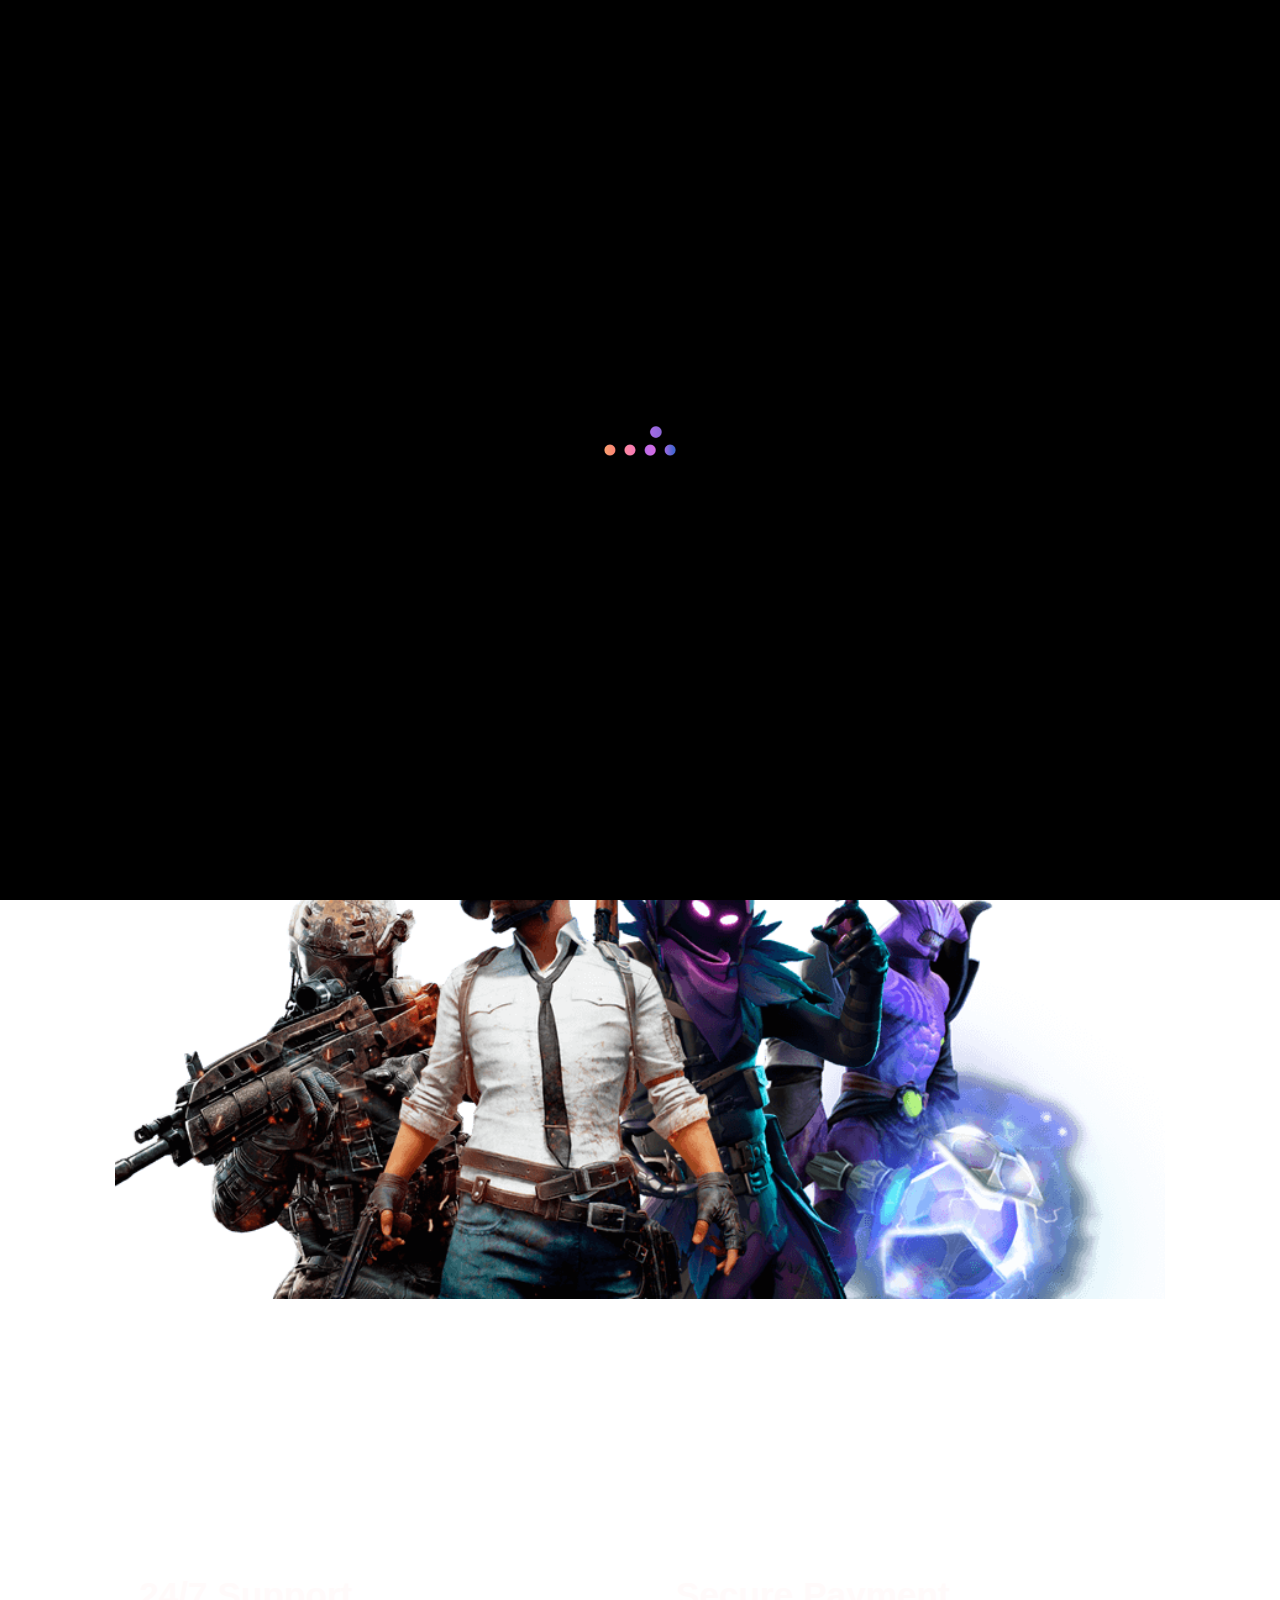
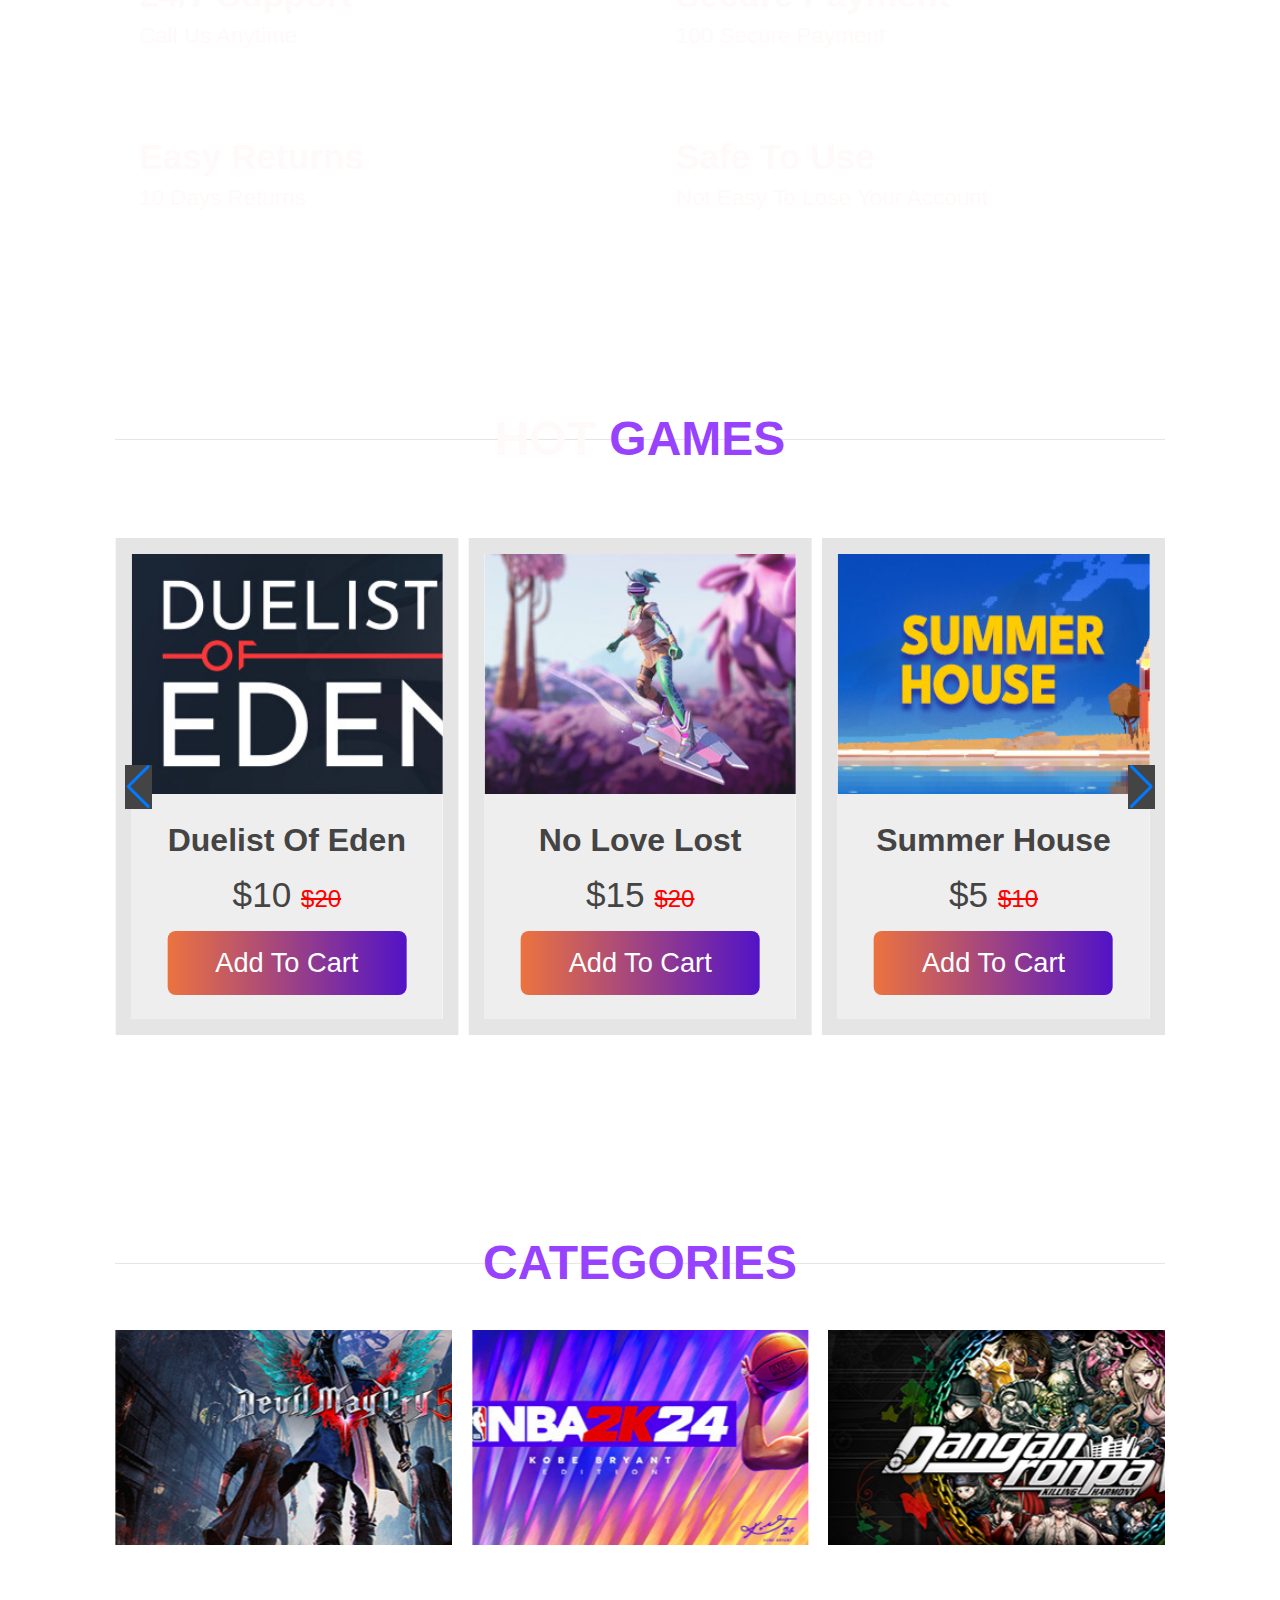
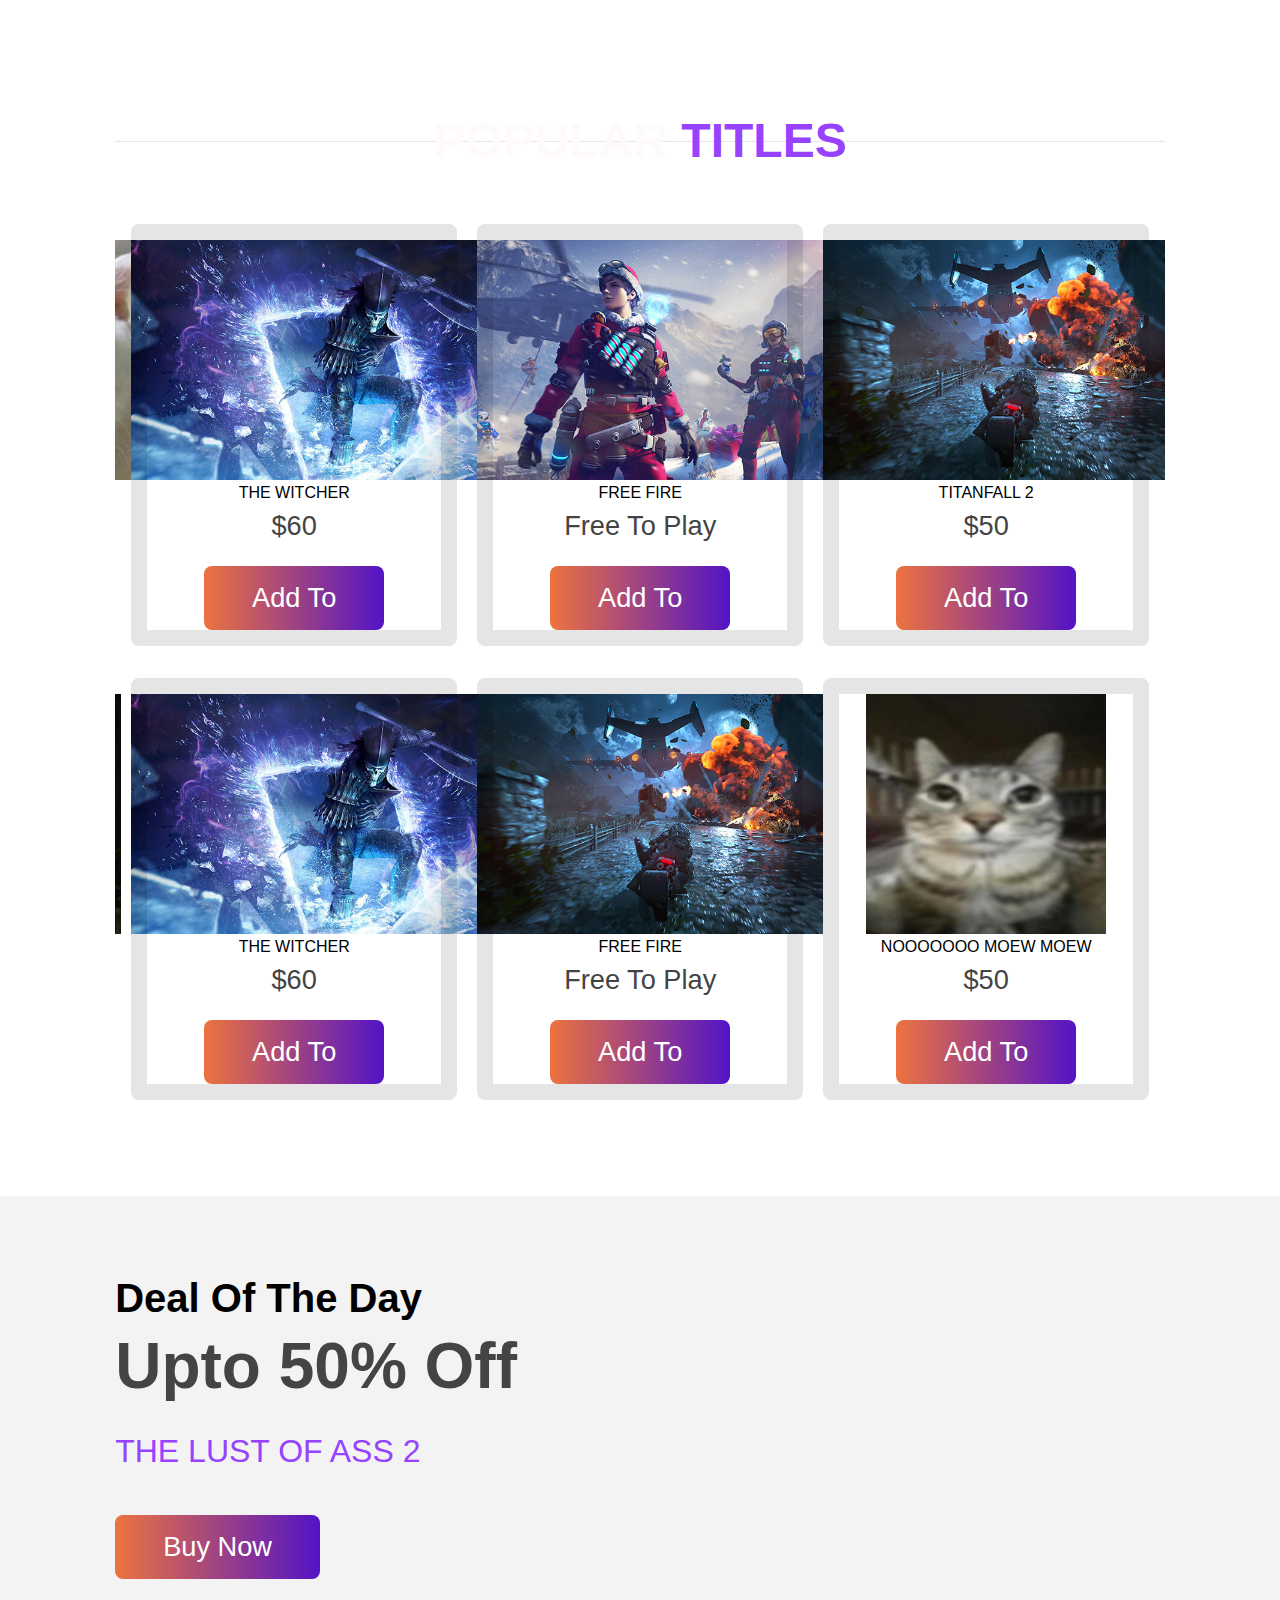
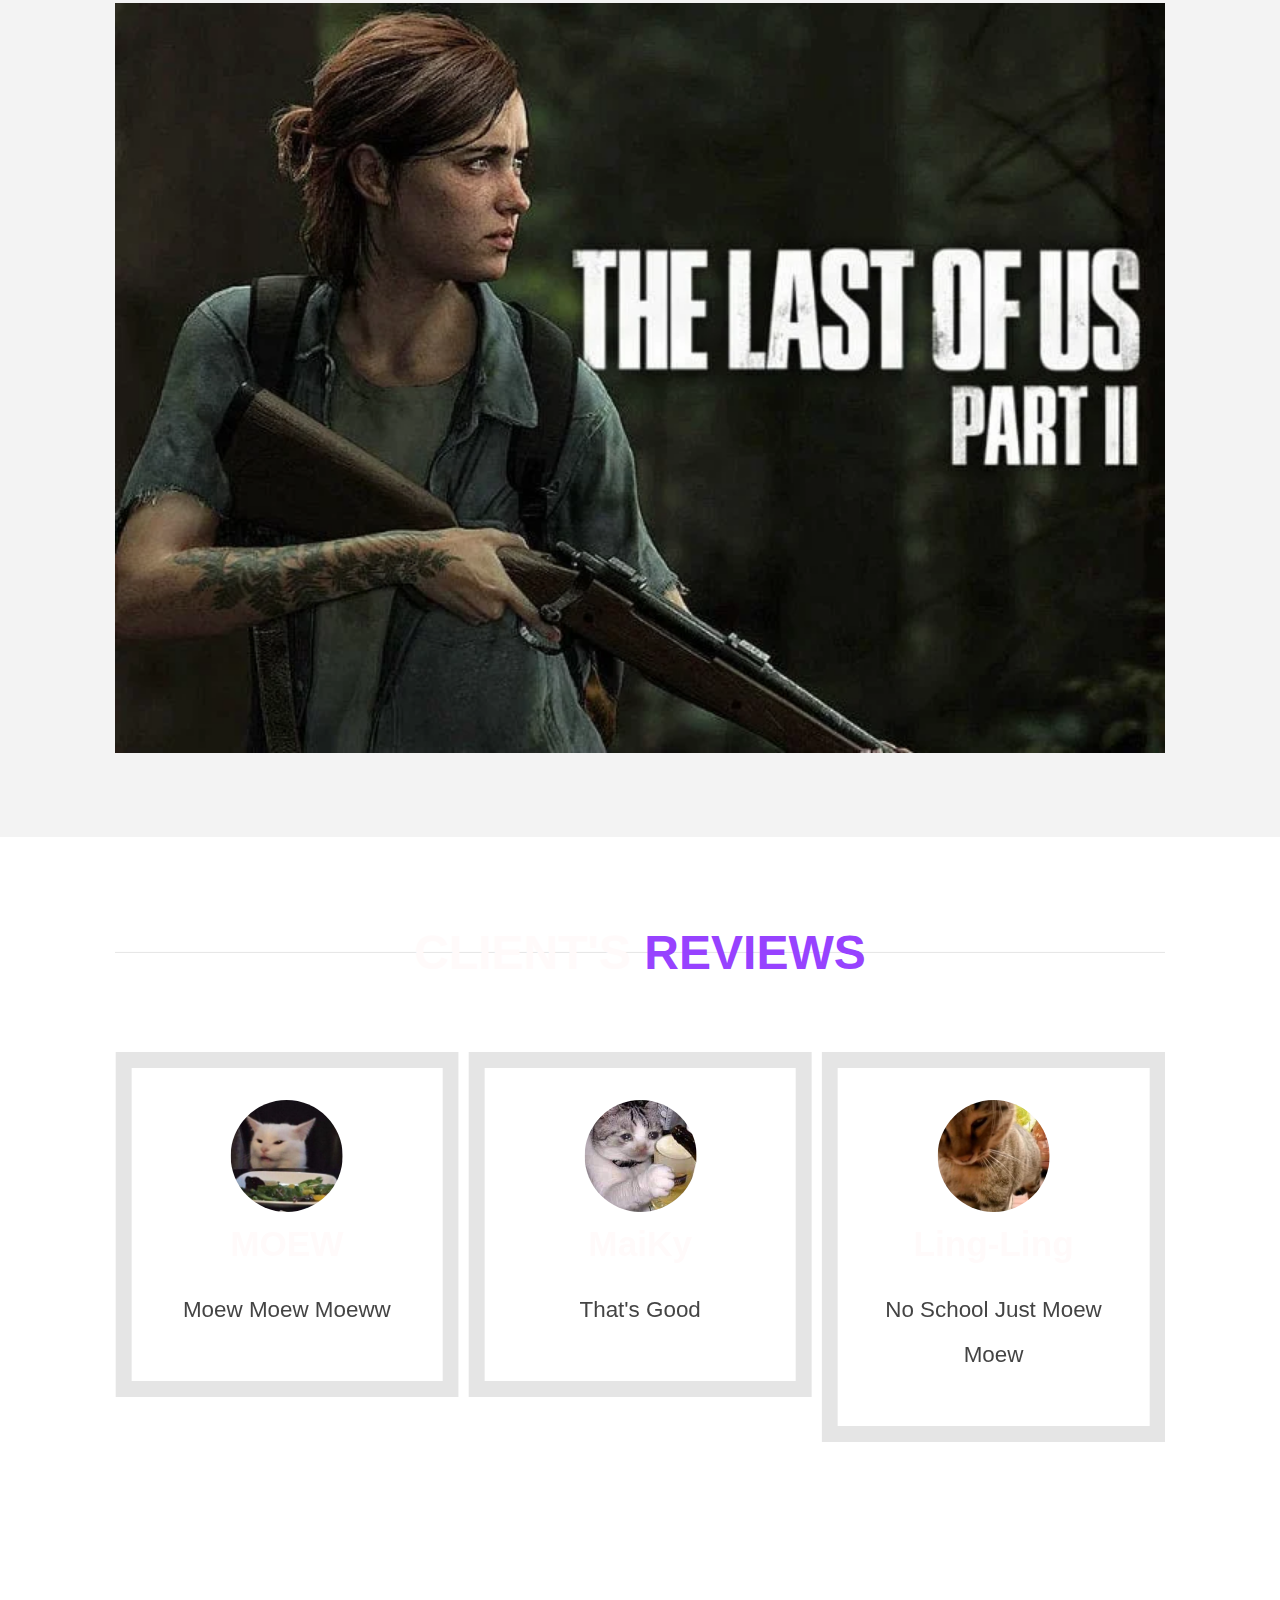
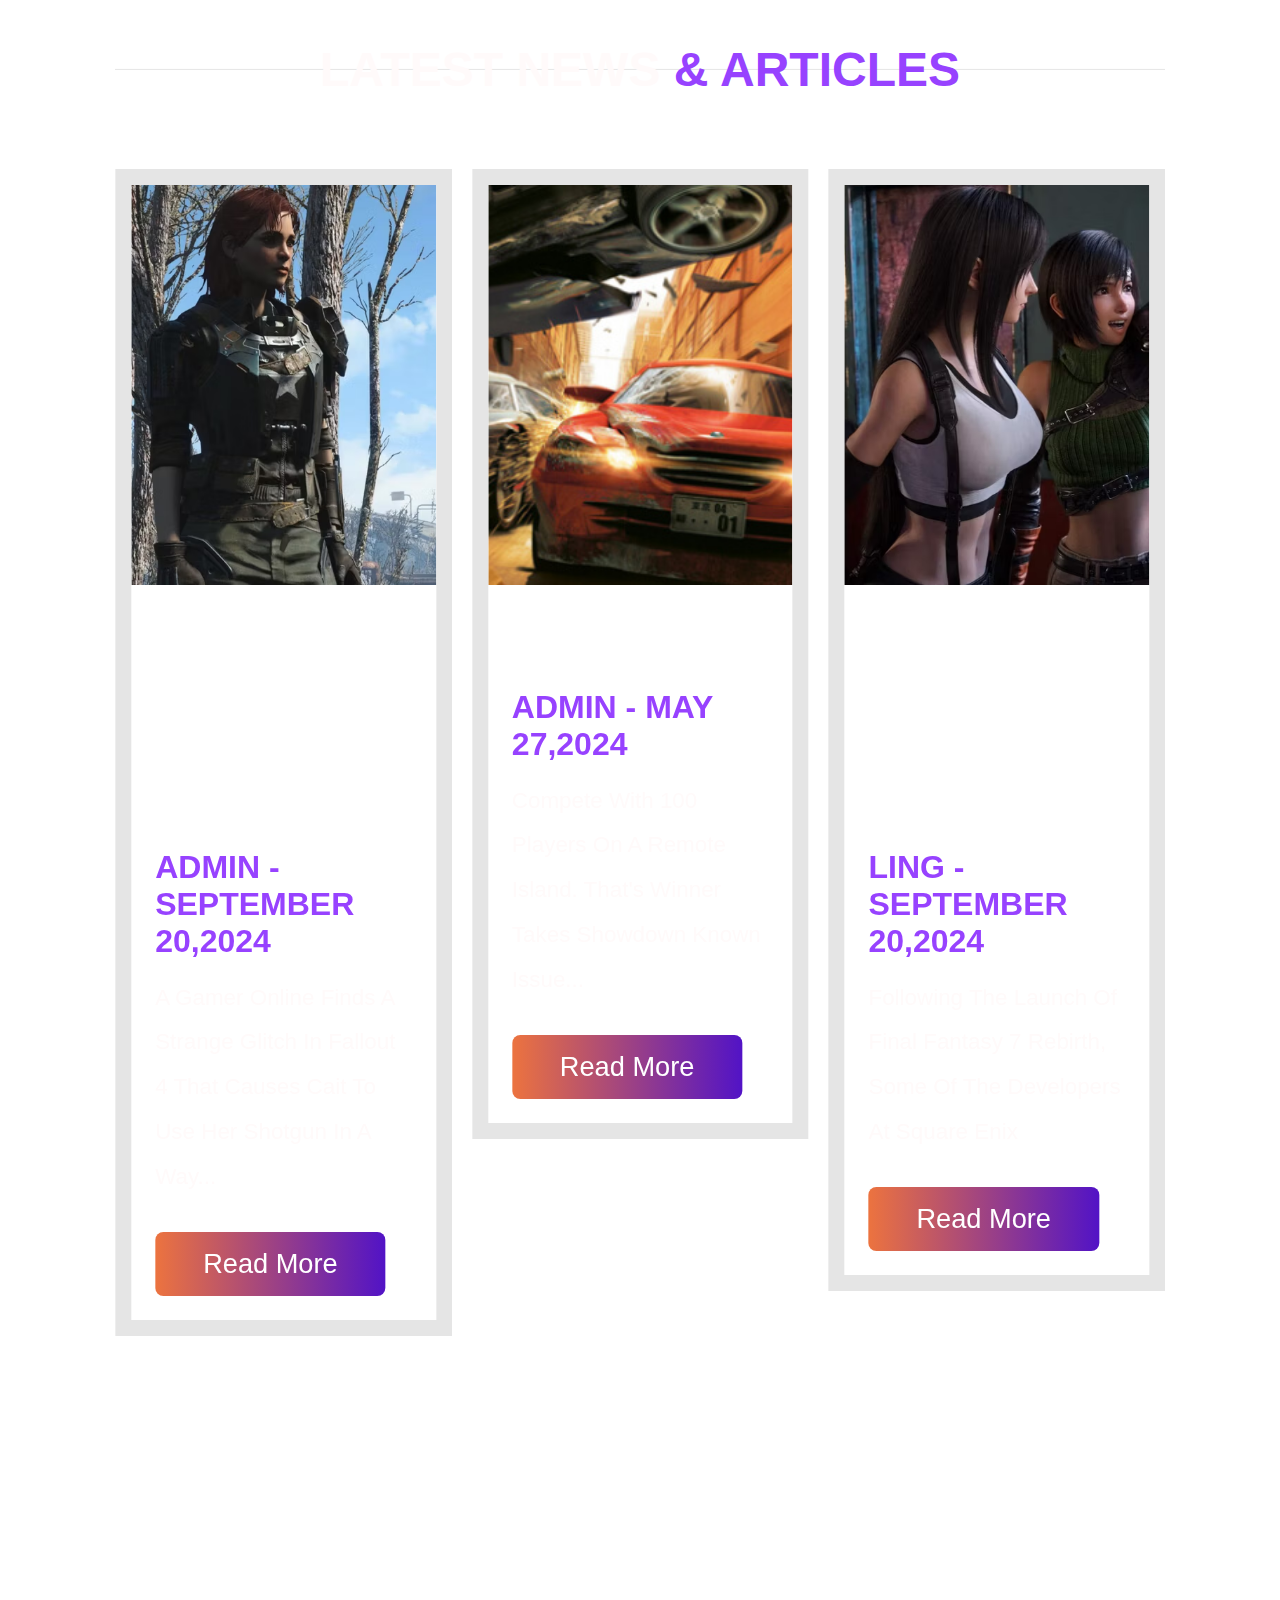
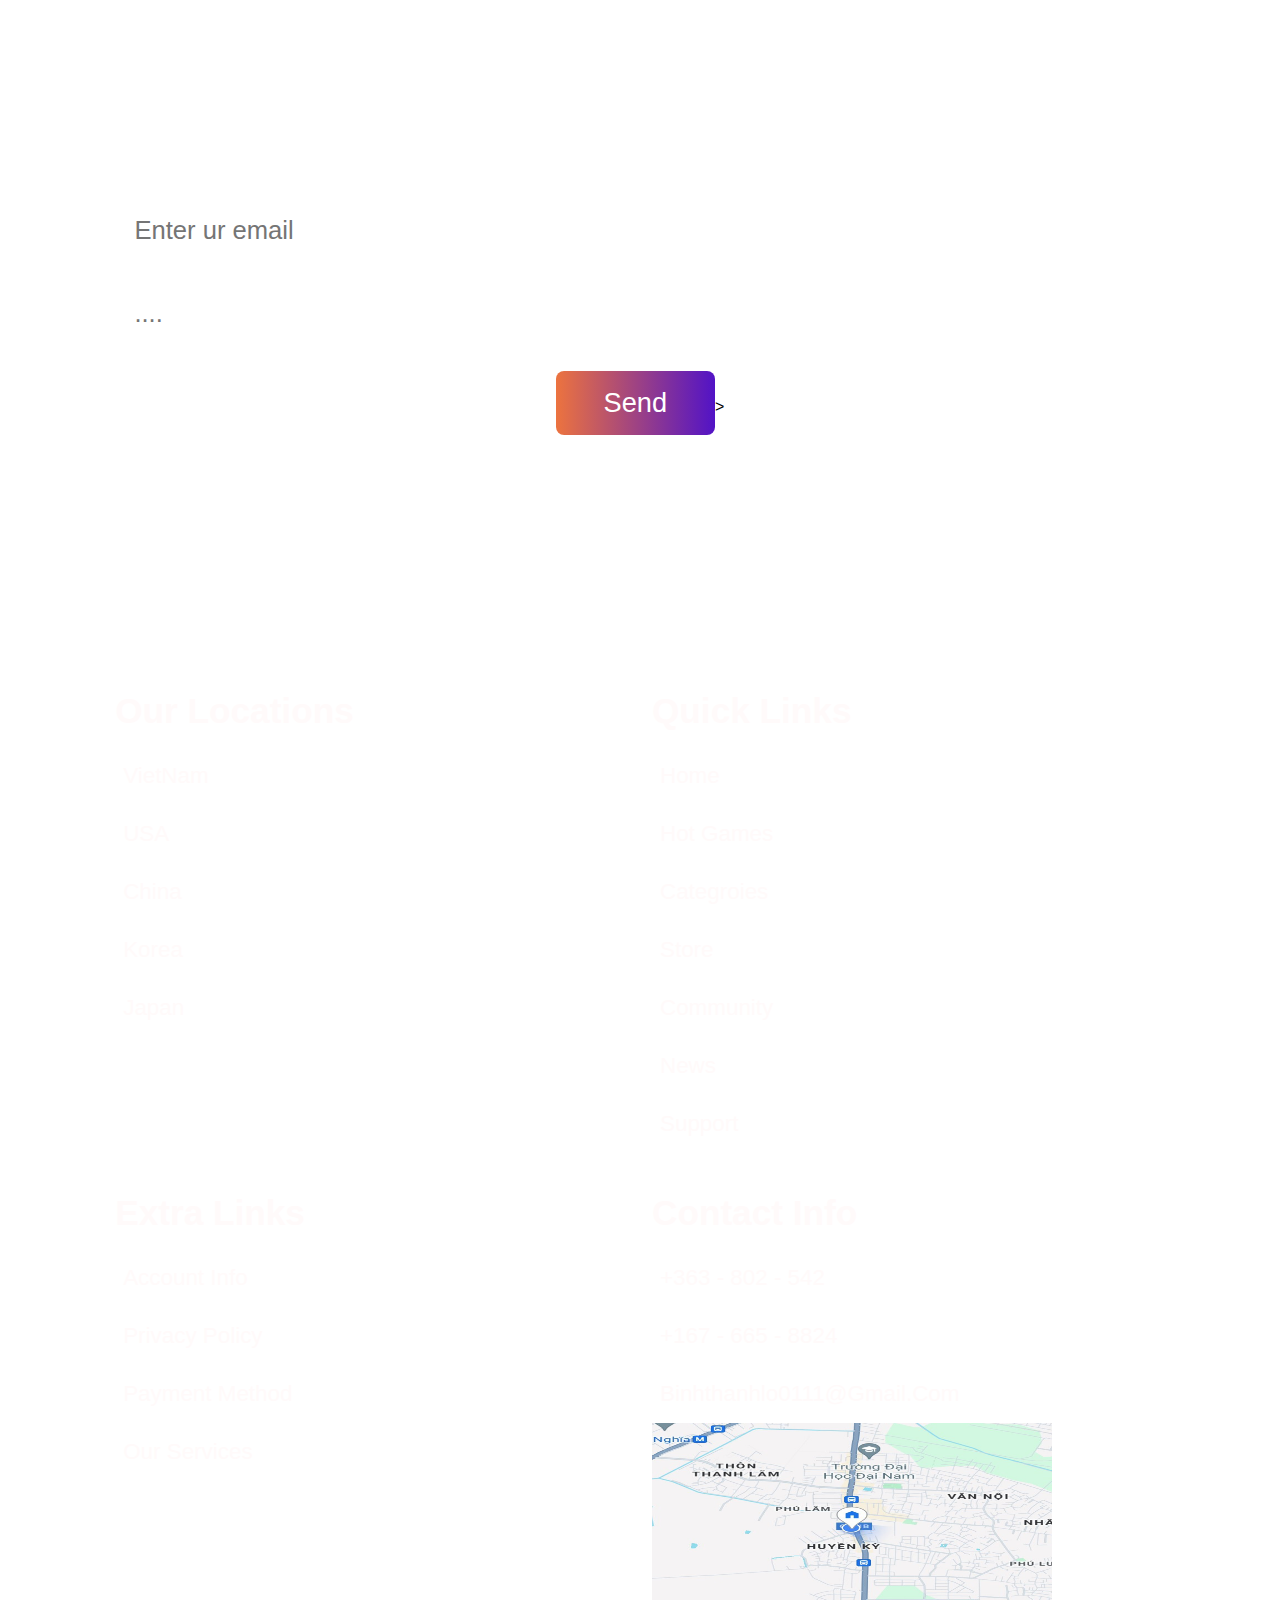
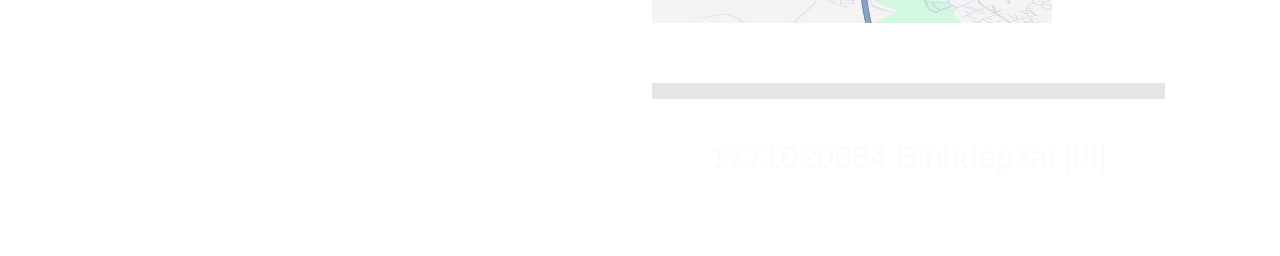
<file: index.html>
<!DOCTYPE html>
<html lang="en">
<head>
    <meta charset="UTF-8">
    <meta name="viewport" content="width=device-width, initial-scale=1.0">
    <link rel="icon" href="/Image/moew3.jpg">
    <title> Game4U </title>

    <link rel="stylesheet" href="./style.css">

    <link rel="stylesheet" href="https://cdnjs.cloudflare.com/ajax/libs/font-awesome/6.5.1/css/all.min.css" integrity="sha512-DTOQO9RWCH3ppGqcWaEA1BIZOC6xxalwEsw9c2QQeAIftl+Vegovlnee1c9QX4TctnWMn13TZye+giMm8e2LwA==" crossorigin="anonymous" referrerpolicy="no-referrer" />

    <link rel="stylesheet" href="https://cdn.jsdelivr.net/npm/swiper@11/swiper-bundle.min.css"/>

</head>
<body>


    <!--HEADER-1-->

    <header class="header">
        <div class="header-1">
            <a href="index.html" class="logo"><i class="fa-solid fa-gamepad"></i>Game4U</a>
            
            <form action="" class="search-form">
                <input type="search" name="" placeholder="search here..." id="search-box">
                <label for="search-box" class="fas fa-search"></label>
            </form>
    
            <div class="icons">
                <div id="search-btn" class="fas fa-search"></div>
                <a href="#" class="fas fa-heart"></a>
                <a href="#" class="fas fa-shopping-cart"></a>
                <div id="login-btn" class="fas fa-user"></div>
            </div>
        </div>
    
   

    <!--HEADER-2-->
    
        <div class="header-2">
            <nav class="navbar">
                <a href="#home">home</a>
                <a href="#featured">hot games</a>
                <a href="#category">categories</a>
                <a href="#arrivals">popular</a>
                <a href="#community">community</a>
                <a href="#news">news</a>
                <a href="#support">support</a>
            </nav>
        </div>
    </header>



    <!--BOTTOM-NAVBAR-->

    <nav class="bottom-navbar">
        <a href="#home" class="fas fa-home"></a>
        <a href="#featured" class="fa-solid fa-fire"></a>
        <a href="#category" class="fas fa-list"></a>
        <a href="#arrivals" class="fas fa-tags"></a>
        <a href="#community" class="fas fa-comment"></a>
        <a href="#news" class="fa-solid fa-newspaper"></a>
        <a href="#support" class="fas fa-blog"></a>
    </nav>





    <!--LOGIN-->
    
    <div class="login-form-container">
        
        <div id="close-login-btn" class="fas fa-times"> </div>
          
            <form action="">
                <h3> sign in </h3>
                <span style="color: hsla(240, 63%, 13%, 1);"> User name</span>
                <input type="email" class="box" name="" placeholder="Enter your email" id="">
                <span style="color: hsla(240, 63%, 13%, 1);"> Password </span>
                <input type="password" class="box" name="" placeholder="Enter your password" id="">
                <div class="checkbox">
                    <input type="checkbox" name="" id="remember-me">
                    <label for="remember-me"> remember me </label>
                </div>
                <input type="submit" value="sign in" class="btn">
                <p>Forget password ? <a href=""> click here</a></p>
                <p>Don't have a acccount ? <a href=""> create here</a> </p> 
            </form>
    
    </div>
    
    <!--HOME SECTIONS-->

    <section class="home" id="home">
        <div class="row">

            <div class="content">
                <p class="section-subtitle">Enjoy The Games</p>
                <h3> Epic Games Made For True Gamers! </h3>
                <p>
                    Enjoy your freetime when we diliver everything you need
                </p>
                <a href="#" class="btn"> Join now </a>
            </div>

        </div>
        
        <div class="hero" >
            <img src="/Image/hero.png" alt="hero" >
        </div>
        
    </section>



    <!--ICONS-->

    <section class="icons-container">

        <div class="icons">
            <i class="fas fa-headset"></i>
            <div class="content">
                <h3>24/7 support</h3>
                <p>call us anytime</p>
            </div>
        </div>
    
        <div class="icons">
            <i class="fas fa-lock"></i>
            <div class="content">
                <h3> secure payment </h3>
                <p> 100 secure payment </p>
            </div>
        </div>
    
        <div class="icons">
            <i class="fas fa-redo-alt"></i>
            <div class="content">
                <h3>easy returns</h3>
                <p>10 days returns</p>
            </div>
        </div>

        <div class="icons">
            <i class="fa-solid fa-user-shield"></i>
            <div class="content">
                <h3>safe to use</h3>
                <p>Not easy to lose your account</p>
            </div>
        </div>


    </section>

    

    <!--HOT-GAMES-->

    <section class="featured" id="featured">

        <h1 class="heading"> HOT <span> GAMES </span> </h1>
        
        <div class="swiper featured-slider">
    
            <div class="swiper-wrapper">

                <div class="swiper-slide box">
                    <div class="icons">
                        <a href="" class="fas fa-search"></a>
                        <a href="" class="fas fa-heart"></a>
                        <a href="" class="fas fa-eye"></a>
                    </div>
                    <div class="image">
                        <img src="/Image/hotgame-1.jpg" alt="">
                    </div>
                    <div class="content">
                        <h3> No love lost </h3>
                            <div class="price"> $15 <span> $20 </span></div>
                            <a href="#" class="btn"> Add to cart </a>
                    </div>
                </div>

                <div class="swiper-slide box">
                    <div class="icons">
                        <a href="" class="fas fa-search"></a>
                        <a href="" class="fas fa-heart"></a>
                        <a href="" class="fas fa-eye"></a>
                    </div>
                    <div class="image">
                        <img src="/Image/hotgame-2.jpg" alt="">
                    </div>
                    <div class="content">
                        <h3> summer house </h3>
                            <div class="price"> $5 <span> $10 </span></div>
                            <a href="#" class="btn"> Add to cart </a>
                    </div>
                </div>

                <div class="swiper-slide box">
                    <div class="icons">
                        <a href="" class="fas fa-search"></a>
                        <a href="" class="fas fa-heart"></a>
                        <a href="" class="fas fa-eye"></a>
                    </div>
                    <div class="image">
                        <img src="/Image/hotgame-3.jpg" alt="">
                    </div>
                    <div class="content">
                        <h3> forza hoziron 5 </h3>
                            <div class="price"> $30 <span> $40 </span></div>
                            <a href="#" class="btn"> Add to cart </a>
                    </div>
                </div>

                <div class="swiper-slide box">
                    <div class="icons">
                        <a href="" class="fas fa-search"></a>
                        <a href="" class="fas fa-heart"></a>
                        <a href="" class="fas fa-eye"></a>
                    </div>
                    <div class="image">
                        <img src="/Image/hotgame-4.jpg" alt="">
                    </div>
                    <div class="content">
                        <h3> Oxygen </h3>
                            <div class="price"> $10 <span> $20 </span></div>
                            <a href="#" class="btn"> Add to cart </a>
                    </div>
                </div>


                <div class="swiper-slide box">
                    <div class="icons">
                        <a href="" class="fas fa-search"></a>
                        <a href="" class="fas fa-heart"></a>
                        <a href="" class="fas fa-eye"></a>
                    </div>
                    <div class="image">
                        <img src="/Image/hotgame-5.jpg" alt="">
                    </div>
                    <div class="content">
                        <h3> Warframe </h3>
                            <div class="price"> Free to play <span> </span></div>
                            <a href="#" class="btn"> Add to cart </a>
                    </div>
                </div>

                <div class="swiper-slide box">
                    <div class="icons">
                        <a href="" class="fas fa-search"></a>
                        <a href="" class="fas fa-heart"></a>
                        <a href="" class="fas fa-eye"></a>
                    </div>
                    <div class="image">
                        <img src="/Image/hotgame-6.jpg" alt="">
                    </div>
                    <div class="content">
                        <h3> Duelist of eden </h3>
                            <div class="price"> $10 <span> $20 </span></div>
                            <a href="#" class="btn"> Add to cart </a>
                    </div>
                </div>

                
            </div>

            <div class="swiper-button-next"></div>
            <div class="swiper-button-prev"></div>

        </div>


    </section>





    <!--CATEGORY-->

    <section class="category-child" id="category">

        <h1 class="heading"> <span> CATEGORIES </span></h1>
        <div class="swiper category-slider">

        <div class="swiper-wrapper">

            <div class="swiper-slide box">
            <article class="category-listing">
                <a href="./categories.html" class="category-title" style="color: rgb(255, 110, 42);">SPORTS</a>
                <div class="category-img"><img src="/Image/Category-1.jpg"></div>
            </div>

            <div class="swiper-slide box">
                <article class="category-listing">
                    <a href="./categories.html" class="category-title" style="color: rgb(152, 18, 255);">VISUAL NOVEL</a>
                    <div class="category-img"><img src="/Image/Category-2.jpg"></div>
            </div>

            <div class="swiper-slide box">
                <article class="category-listing">
                    <a href="./categories.html" class="category-title" style="color: rgb(255, 219, 42);">SCI-FI & CYBERPUNK</a>
                    <div class="category-img"><img src="/Image/Category-3.jpg"></div>
            </div>

            <div class="swiper-slide box">
                <article class="category-listing">
                    <a href="./categories.html" class="category-title" style="color: rgb(32, 247, 172);">ACTION</a>
                    <div class="category-img"><img src="/Image/Category-4.jpg"></div>
            </div>
            <div class="swiper-slide box">
                <article class="category-listing">
                    <a href="./categories.html" class="category-title" style="color: rgb(255, 255, 255);">SURVIVAL</a>
                    <div class="category-img"><img src="/Image/Category-5.jpg"></div>
            </div>

            <div class="swiper-slide box">
                <article class="category-listing">
                    <a href="./categories2.html" class="category-title" style="color: rgb(66, 66, 66);">HORROR</a>
                    <div class="category-img"><img src="/Image/Category-6.jpg"></div>
            </div>

            <div class="swiper-slide box">
                <article class="category-listing">
                    <a href="./categories2.html" class="category-title" style="color: rgb(42, 149, 255);">FIGHTING</a>
                    <div class="category-img"><img src="/Image/Category-7.jpg"></div>
            </div>
        
        </div>
    
        </div>

    </section>




    





    <!--ARRIVAL SECTION-->

    <section class="products" id="arrivals">

        <h1 class="heading"> POPULAR <span> TITLES </span> </h1>

        <div class="swiper product-slider">

            <div class="swiper-wrapper">

                <div class="swiper-slide box">
                    <img src="/Image/moew1.jpg" alt="">
                    <p> NHIỀU BUG QUÁ </p>
                    <div class="price"> $0 </div>
                    <div class="starts">
                        <i class="fas fa-star"></i>
                        <i class="fas fa-star-half-alt"></i>
                    </div>
                    <a href="#" class="btn"> add to </a>
                </div>
        
                
                <div class="swiper-slide box">
                    <img src="/Image/game 2.jpg" alt="">
                    <p> THE WITCHER </p>
                    <div class="price"> $60 </div>
                    <div class="starts">
                        <i class="fas fa-star"></i>
                        <i class="fas fa-star"></i>
                        <i class="fas fa-star"></i>
                        <i class="fas fa-star"></i>
                        <i class="fas fa-star-half-alt"></i>
                    </div>
                    <a href="#" class="btn"> add to </a>
                </div>

                
                <div class="swiper-slide box">
                    <img src="/Image/game 5.jpg" alt="">
                    <p> FREE FIRE </p>
                    <div class="price"> Free to play </div>
                    <div class="starts">
                        <i class="fas fa-star"></i>
                        <i class="fas fa-star"></i>
                    </div>
                    <a href="#" class="btn"> add to </a>
                </div>

                
                <div class="swiper-slide box">
                    <img src="/Image/game 1.jpg" alt="">
                    <p> TITANFALL 2 </p>
                    <div class="price"> $50 </div>
                    <div class="starts">
                        <i class="fas fa-star"></i>
                        <i class="fas fa-star"></i>
                        <i class="fas fa-star"></i>
                        <i class="fas fa-star"></i>
                        <i class="fas fa-star-half-alt"></i>
                    </div>
                    <a href="#" class="btn"> add to </a>
                </div>


            </div>


        </div>

        <div class="swiper product-slider">

            <div class="swiper-wrapper">

                <div class="swiper-slide box">
                    <img src="/Image/Deal.webp" alt="">
                    <p> DON'T KNOW </p>
                    <div class="price"> $20 </div>
                    <div class="starts">
                        <i class="fas fa-star"></i>
                        <i class="fas fa-star"></i>
                        <i class="fas fa-star"></i>
                        <i class="fas fa-star"></i>
                        <i class="fas fa-star-half-alt"></i>
                    </div>
                    <a href="#" class="btn"> add to </a>
                </div>
        
                
                <div class="swiper-slide box">
                    <img src="/Image/game 2.jpg" alt="">
                    <p> THE WITCHER </p>
                    <div class="price"> $60 </div>
                    <div class="starts">
                        <i class="fas fa-star"></i>
                        <i class="fas fa-star"></i>
                        <i class="fas fa-star"></i>
                        <i class="fas fa-star"></i>
                        <i class="fas fa-star-half-alt"></i>
                    </div>
                    <a href="#" class="btn"> add to </a>
                </div>

                
                <div class="swiper-slide box">
                    <img src="/Image/game 1.jpg" alt="">
                    <p> FREE FIRE </p>
                    <div class="price"> Free to play </div>
                    <div class="starts">
                        <i class="fas fa-star"></i>
                        <i class="fas fa-star"></i>
                        <i class="fas fa-star"></i>
                        <i class="fas fa-star"></i>
                        <i class="fas fa-star-half-alt"></i>
                    </div>
                    <a href="#" class="btn"> add to </a>
                </div>

                
                <div class="swiper-slide box">
                    <img src="/Image/moew3.jpg" alt="">
                    <p> NOOOOOOO MOEW MOEW</p>
                    <div class="price"> $50 </div>
                    <div class="starts">
                        <i class="fas fa-star"></i>
                        <i class="fas fa-star"></i>
                        <i class="fas fa-star"></i>
                        <i class="fas fa-star"></i>
                        <i class="fas fa-star-half-alt"></i>
                    </div>
                    <a href="#" class="btn"> add to </a>
                </div>


            </div>


        </div>

    </section>





    <!--DEAL SECTION-->

    <section class="deal">

    <div class="content">
        <h3> deal of the day </h3>
        <h1> upto 50% off </h1>
        <p> THE LUST OF ASS 2 </p>
        <a href="deal.html" class="btn"> Buy now </a>
    </div>

    <div class="image">
        <img src="/Image/Deal.webp" alt="">

    </div>

    </section>



    
    
    <!--REVIEWS SECTION-->

    <section class="reviews" id="community">

        <h1 class="heading"> CLIENT'S <span> REVIEWS </span> </h1>
    
        <div class="swiper reviews-slider">
    
            <div class="swiper-wrapper">
    
                <div class="swiper-slide box">
                    <img src="/Image/client-1.jpg" alt="">
                    <h3> MaiKy </h3>
                    <p> That's good </p>
                    <div class="stars">
                    <i class="fas fa-star"></i>
                    <i class="fas fa-star"></i>
                    <i class="fas fa-star"></i>
                    <i class="fas fa-star"></i>
                    <i class="fas fa-star-half-alt"></i>    
                    </div>   
                </div>
    
                <div class="swiper-slide box">
                    <img src="/Image/client-2.jpg" alt="">
                    <h3> Ling-ling </h3>
                    <p> No school just moew moew </p>
                    <div class="stars">
                    <i class="fas fa-star"></i>
                    <i class="fas fa-star"></i>
                    <i class="fas fa-star"></i>
                    <i class="fas fa-star"></i>
                    <i class="fas fa-star"></i>  
                    </div>   
                </div>
    
                <div class="swiper-slide box">
                    <img src="/Image/client-3.jpg" alt="">
                    <h3> Binhhdeptry </h3>
                    <p> Nooooo </p>
                    <div class="stars">
                    <i class="fas fa-star"></i>
                    <i class="fas fa-star"></i>
                    <i class="fas fa-star"></i>
                    <i class="fas fa-star"></i>  
                    </div>   
                </div>
    
                <div class="swiper-slide box">
                    <img src="/Image/client-4.jpg" alt="">
                    <h3> Deadline </h3>
                    <p> Will u marry me? </p>
                    <div class="stars">
                    <i class="fas fa-star"></i>
                    <i class="fas fa-star"></i>
                    <i class="fas fa-star"></i>
                    <i class="fas fa-star"></i>
                    <i class="fas fa-star-half-alt"></i>    
                    </div>   
                </div>

                <div class="swiper-slide box">
                    <img src="/Image/client-5.jpg" alt="">
                    <h3> YOU </h3>
                    <p> It's badd </p>
                    <div class="stars">
                    <i class="fas fa-star"></i>
                    <i class="fas fa-star"></i> 
                    </div>   
                </div>

                <div class="swiper-slide box">
                    <img src="/Image/moew2.jpg" alt="">
                    <h3> MOEW </h3>
                    <p> moew moew moeww </p>
                    <div class="stars">
                    <i class="fas fa-star"></i>
                    </div>   
                </div>

            </div>
        </div>
    
    </section>


    
    
    
    <!--BLOG SECTION -->


    <section class="blogs" id="news">

        <h1 class="heading"> LATEST NEWS <span>& ARTICLES </span></h1>
        <div class="swiper blogs-slider">

        <div class="swiper-wrapper">

            <div class="swiper-slide box">
                <div class="image">
                    <img src="/Image/blog-1.jpg" alt="">
                </div>

                <div class="content">
                    <h3> Shooter action video </h3>
                    <h1 style="color: hsla(267, 100%, 63%, 1);"> ADMIN - MAY 27,2024 </h1>
                    <p> Compete with 100 players on a remote island. That's winner takes showdown known issue... </p>
                    <a href="./blog.html" class="btn"> Read more </a>
                </div>
            </div>
        
            <div class="swiper-slide box">
                <div class="image">
                    <img src="/Image/blog-2.avif" alt="">
                </div>

                <div class="content">
                    <h3> Final Fantasy 7 Rebirth Devs Detail the Challenges of Making the Game </h3>
                    <h1 style="color: hsla(267, 100%, 63%, 1);"> LING - SEPTEMBER 20,2024 </h1>
                    <p> Following the launch of Final Fantasy 7 Rebirth, some of the developers at Square Enix </p>
                    <a href="blog.html" class="btn"> Read more </a>
                </div>
            </div>

            <div class="swiper-slide box">
                <div class="image">
                    <img src="/Image/blog-4.avif" alt="">
                </div>

                <div class="content">
                    <h3> Elden Ring Player Draws 40 Different Characters to Kill Time Until Shadow of the Erdtree </h3>
                    <h1 style="color: hsla(267, 100%, 63%, 1);"> BINHDEPTRY - NOVEMBER 01,2024 </h1>
                    <p> An Elden Ring player and fan artist fills the time until the Shadow of the Erdtree DLC arrives by drawing dozens of characters from the game... </p>
                    <a href="blog.html" class="btn"> Read more </a>
                </div>
            </div>

            <div class="swiper-slide box">
                <div class="image">
                    <img src="/Image/blog-5.avif" alt="">
                </div>

                <div class="content">
                    <h3> Red Dead Redemption 2 Fan's Undead Nightmare 2 Concept Is So Good That Players Wish It Was Real </h3>
                    <h1 style="color: hsla(267, 100%, 63%, 1);"> ADMIN - SEPTEMBER 20,2024 </h1>
                    <p> A gamer online creates an amazing concept for a potential Red Dead Redemption 2 Undead Nightmare DLC... </p>
                    <a href="blog.html" class="btn"> Read more </a>
                </div>
            </div>

            <div class="swiper-slide box">
                <div class="image">
                    <img src="/Image/blog-3.avif" alt="">
                </div>

                <div class="content">
                    <h3> Hilarious Fallout 4 Glitch Makes Cait Use a Shotgun in a Really Weird Way </h3>
                    <h1 style="color: hsla(267, 100%, 63%, 1);"> ADMIN - SEPTEMBER 20,2024 </h1>
                    <p> A gamer online finds a strange glitch in Fallout 4 that causes Cait to use her shotgun in a way... </p>
                    <a href="blog.html" class="btn"> Read more </a>
                </div>
            </div>
        
        </div>
    
        </div>

    </section>




    <!--SUPPORT-->


    <section class="newsletter" id="support">

    <form action="">
        <h3> Have a problem? </h3>
        <input type="email" class="box" placeholder="Enter ur email">
        <input type="text" class="box" placeholder="....">
        <input type="submit" class="btn" value="send"  onclick="gui()">>
    </form>

    </section>






    <!--Footer section -->

    <section class="footer">

    <div class="box-container">

        <div class="box">
            <h3>Our locations </h3>
            <a href="#"> <i class="fas fa-map-marker-alt"> </i> VietNam </a>
            <a href="#"> <i class="fas fa-map-marker-alt"> </i> USA</a>  
            <a href="#"> <i class="fas fa-map-marker-alt"> </i> China</a>
            <a href="#"> <i class="fas fa-map-marker-alt"> </i> Korea</a>
            <a href="#"> <i class="fas fa-map-marker-alt"> </i> Japan</a>
        </div>

        <div class="box">
            <h3> quick links </h3>
            <a href="#"> <i class="fas fa-arrow-right"> </i> home </a>
            <a href="#"> <i class="fas fa-arrow-right"> </i> hot games </a>
            <a href="#"> <i class="fas fa-arrow-right"> </i> categroies </a>
            <a href="#"> <i class="fas fa-arrow-right"> </i> store </a>
            <a href="#"> <i class="fas fa-arrow-right"> </i> community </a>
            <a href="#"> <i class="fas fa-arrow-right"> </i> news </a>  
            <a href="#"> <i class="fas fa-arrow-right"> </i> support </a>  
        </div>

        <div class="box">
            <h3> extra links </h3>
            <a href="#"> <i class="fas fa-arrow-right"> </i> account info </a>
            <a href="#"> <i class="fas fa-arrow-right"> </i> privacy policy </a>
            <a href="#"> <i class="fas fa-arrow-right"> </i> payment method </a>
            <a href="#"> <i class="fas fa-arrow-right"> </i> our services </a>  
        </div>

        <div class="box">
            <h3> contact info  </h3>
            <a href="#"> <i class="fas fa-phone"> </i> +363 - 802 - 542  </a>
            <a href="#"> <i class="fas fa-phone"> </i> +167 - 665 - 8824 </a>
            <a href="#"> <i class="fas fa-envelope"> </i> binhthanhlo0111@gmail.com </a>
            <img src="/Image/map.jpg" style="height: 200px; width: 400px;" alt="" class="map">
        </div>

        <div class="share">
            <a href="#"> <i class="fa-brands fa-facebook"> </i> </a>
            <a href="#"> <i class="fa-brands fa-google"> </i> </a>
            <a href="#"> <i class="fa-brands fa-instagram"> </i> </a>
            <a href="#"> <i class="fa-brands fa-linkedin"> </i> </a>
            <a href="#"> <i class="fa-brands fa-pinterest"> </i> </a>  
        </div>

        <div class="credit"> 1771020084 <span> binhdepzai </span> |!!!| </div>
    </div>
    </section>



    <!--Loader-->

    <div class="loader-container">
    <img src="/Image/Loader.gif" alt="">
    </div>
    















    





<script src="https://cdn.jsdelivr.net/npm/swiper@11/swiper-bundle.min.js"></script>
<script src="./java.js"></script>
</body>
</html>
</file>
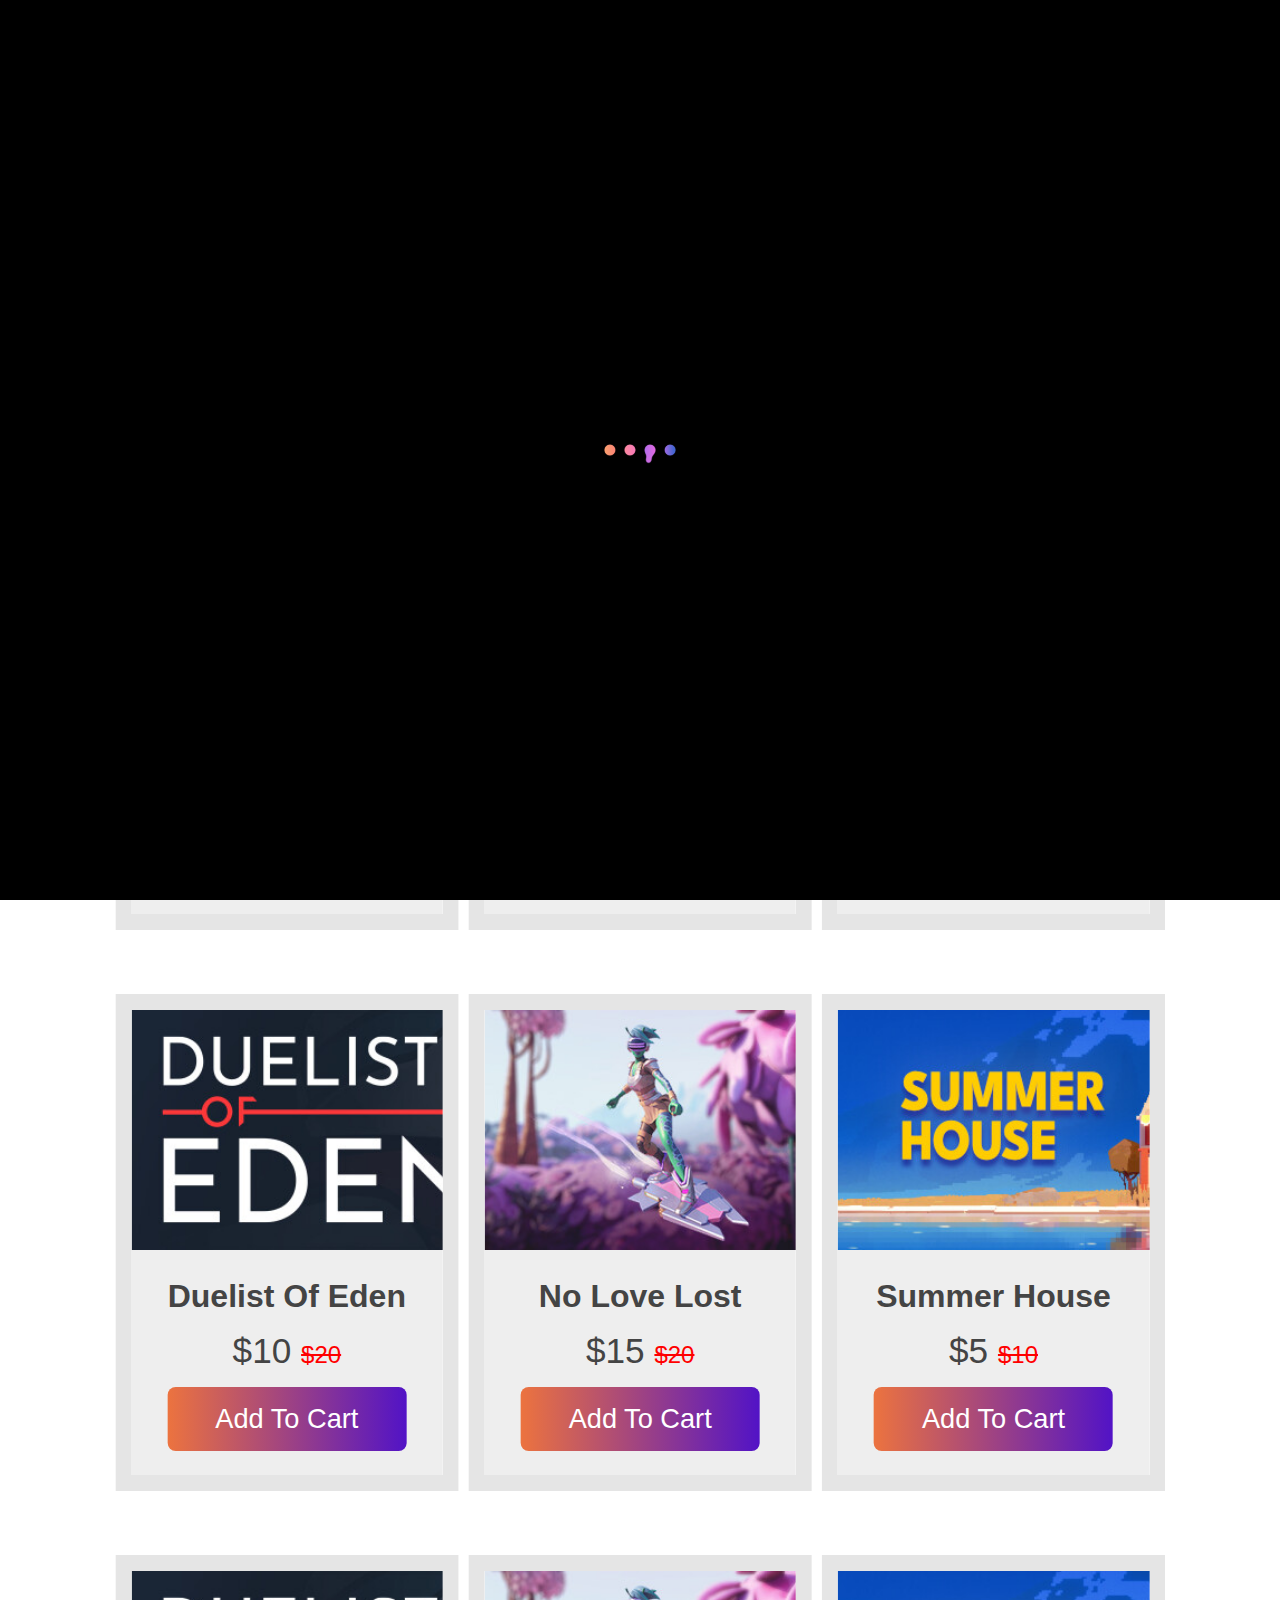
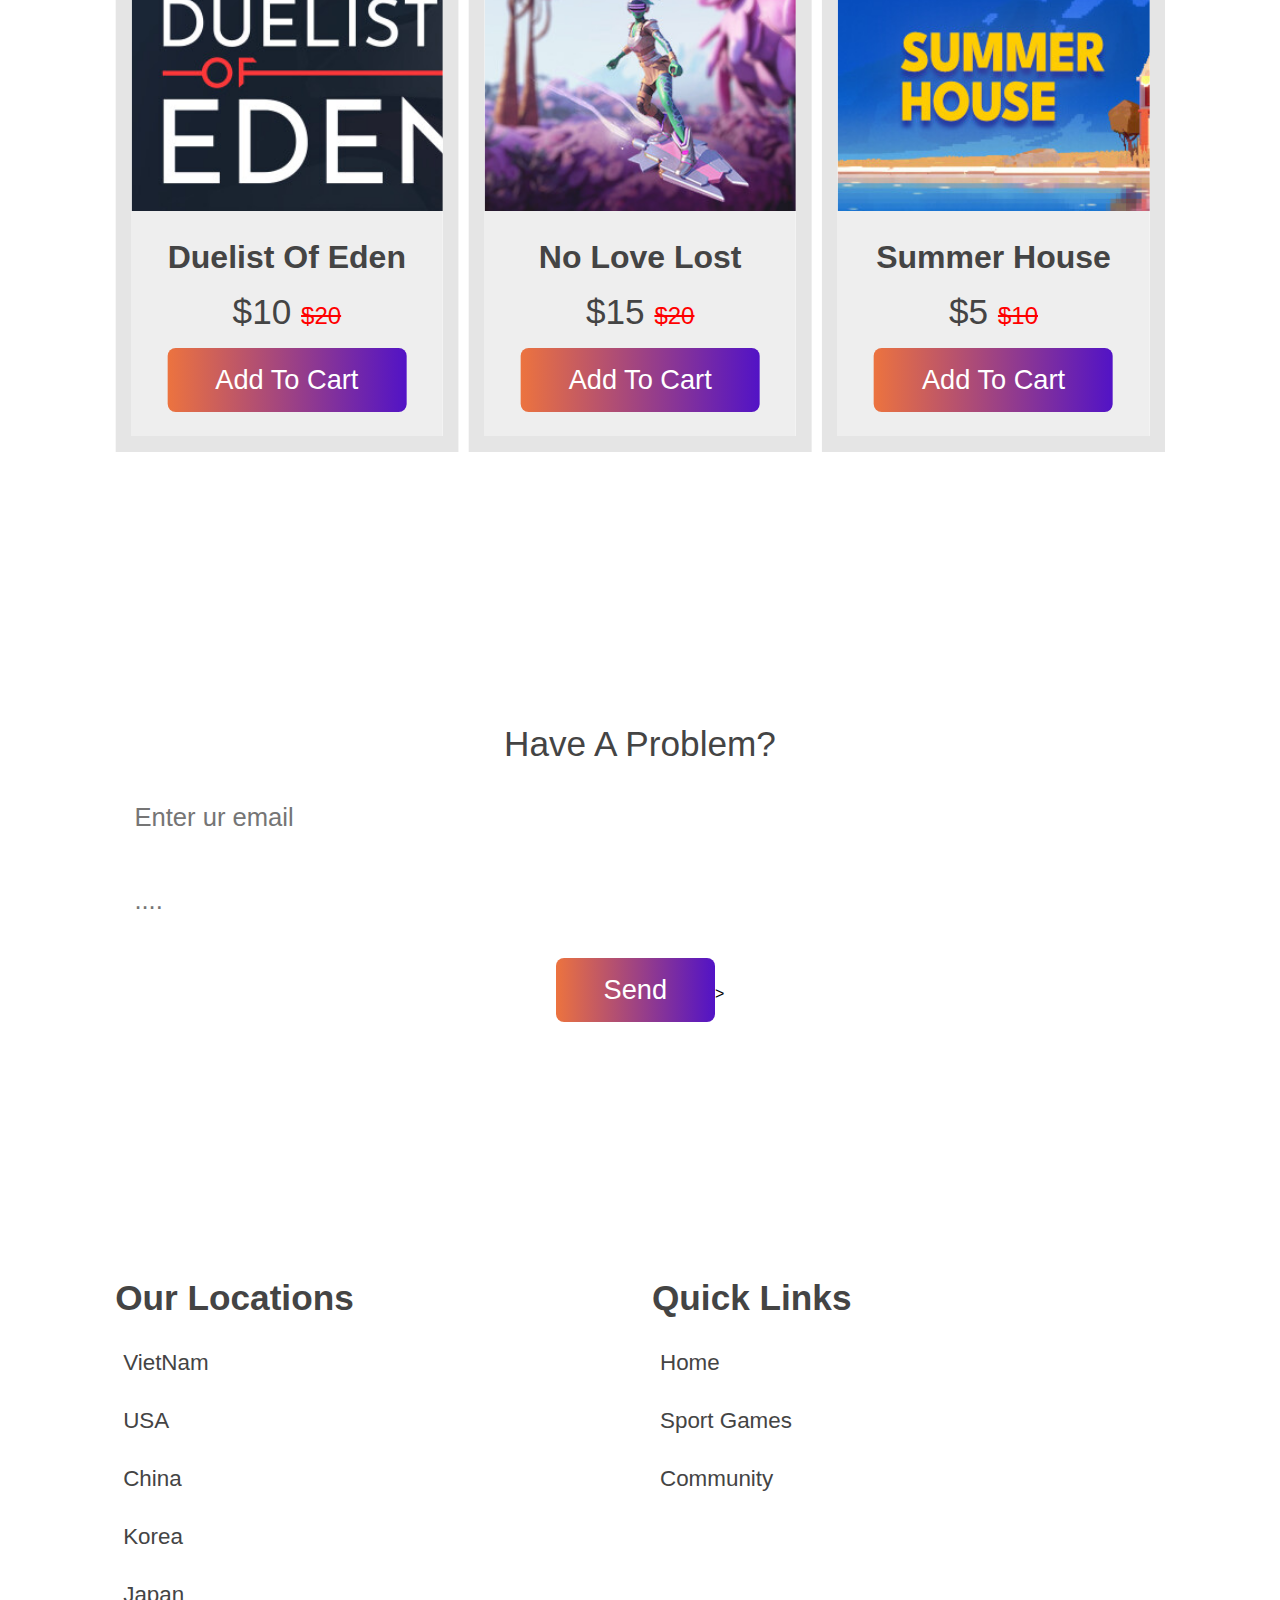
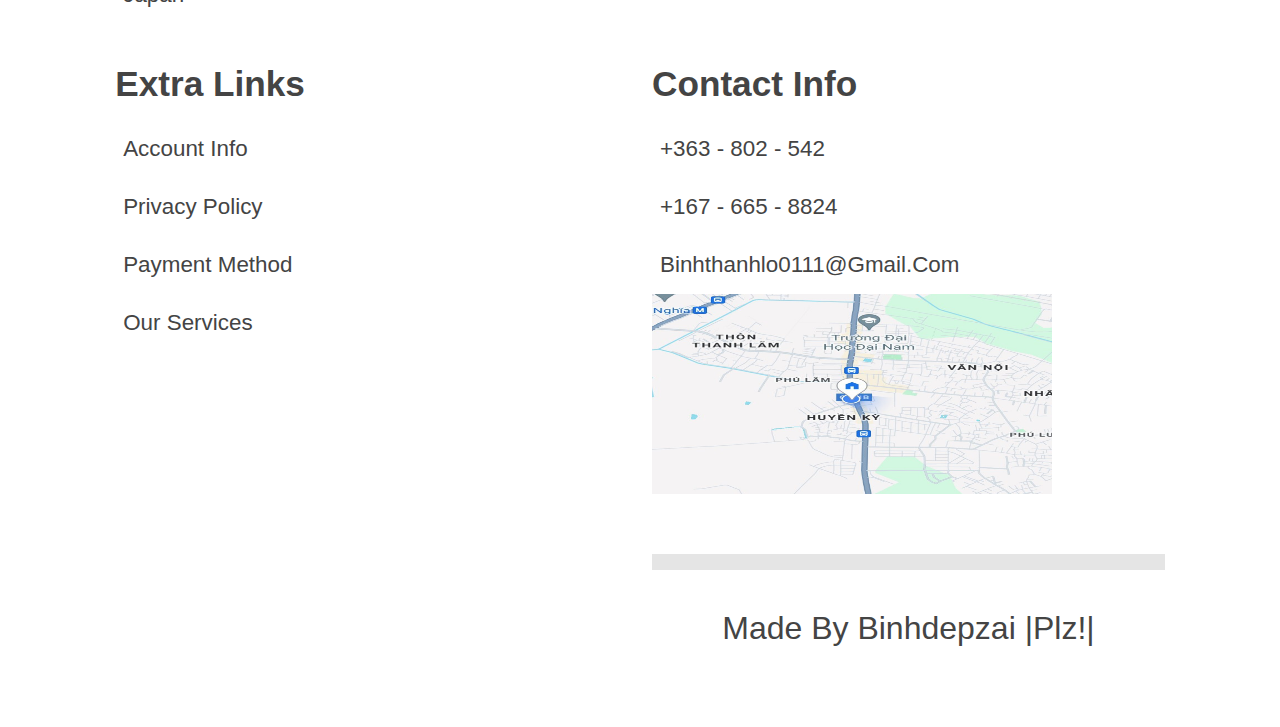
<file: categories.html>
<!DOCTYPE html>
<html lang="en">
<head>
    <meta charset="UTF-8">
    <meta name="viewport" content="width=device-width, initial-scale=1.0">
    <link rel="icon" href="moew3.jpg">
    <title>Sport games</title>

    <link rel="stylesheet" href="https://cdnjs.cloudflare.com/ajax/libs/font-awesome/6.5.1/css/all.min.css" integrity="sha512-DTOQO9RWCH3ppGqcWaEA1BIZOC6xxalwEsw9c2QQeAIftl+Vegovlnee1c9QX4TctnWMn13TZye+giMm8e2LwA==" crossorigin="anonymous" referrerpolicy="no-referrer" />

    <link rel="stylesheet" href="https://cdn.jsdelivr.net/npm/swiper@11/swiper-bundle.min.css"/>

<style>
*{
    font-family: 'Poppins', sans-serif; 
    margin: 0;
    padding: 0;
    box-sizing: border-box;
    outline: none;
    border: none;
    text-decoration: none;
    text-transform: capitalize;
    transition: all .2s linear;
    transition:width none;
}

body {
    background: url(/Image/backgroundcategories1.jpg);
    background-size: cover;
    background-position: center;
    background-attachment: fixed;
}

:root{
    --gradient-1: linear-gradient(to right, #ec733f 0%, #5213c6 100%); 
    --gradient-2: linear-gradient(to right, #d746b3 0%, #370459 100%); 
    --gradient-3: linear-gradient(90deg, transparent 0%, #9841ff 50%, transparent 100%);
    --black:#444;
    --light-color:#fffafa;
    --border: 1rem solid rgba(0,0,0,.1);
    --border-hover: .1rem solid var(black);
    --box-shadow: 0 .5rem 1re, rgba(0,0,0,.1);


    --bg-purple-alpha-30: hsla(267, 100%, 63%, 0.3);
    --bg-purple: rgb(246, 255, 66);
    --bg-dark-purple: hsla(279, 42%, 9%, 1);
    --bg-oxford-blue: rgb(255, 153, 0);
}

html {
    font-size: 62, 5%;
    overflow-x: hidden;
    scroll-padding-top: 5rem;
    scroll-behavior: smooth;
}

html::-webkit-scrollbar {
    width: 1rem;
}

html::-webkit-scroolbar-track {
    background: transparent;
}

html::-webkit-scrollbar-thumb {
    background: var(--black);
}


section {
    padding: 5rem 9%;
}

.heading {
   text-align: center;
   margin-bottom: 2rem;
   position: relative;
}

.heading::before {
   content: '';
   position: absolute;
   top: 50%;
   left: 0;
   transform: translateY(-50%);
   width: 100%;
   height: .01rem;
   background: rgba(0, 0, 0, .1);
   z-index: -1;
   
}

.heading {
   font-size: 3rem;
   padding: .5rem 2rem;
   color: var(--black);
   background: none;
   margin-top: 20px;

   /*
   border: var(--border);
   */
} 

span {
    color: orange;
}



/*BTN*/

.btn {
    margin-top: 1rem;
    display: inline-block;
    padding: 1rem 3rem;
    border-radius: .5rem;
    color: #fff;
    background: var(--gradient-1);
    font-size: 1.7rem;
    cursor: pointer;
    font-weight: 500;
}

.btn:hover {
    background: var(--gradient-2);
}



/*HEADER-1*/

.header .header-1 {
    background: var(--bg-oxford-blue);
    padding: 1.5rem 9%;
    display: flex;
    align-items: center;
    justify-content: space-between;
}

.header .header-1 .logo {
    font-size: 2.5rem;
    font-weight: bolder;
    color: var(--light-color);
}

.header .header-1 .logo i{
    color: var(--light-color);
}

.header .header-1 .search-form {
    width: 50rem;
    height: 5rem;
    border:var(--border);
    overflow: hidden;
    background: #fff;
    display: flex;
    align-items: center;
    border-radius: .5rem;
}

.header .header-1 .search-form input{
    font-size: 1.6rem;
    padding:0 1.2rem;
    height: 100%;
    width: 100%;
    text-transform: none;
    color: var(--black);
}

.header .header-1 .search-form label {
    font-size: 2.5rem;
    padding-right: 1.5rem;
    color: var(--black);
    cursor: pointer;
}

.header .header-1 .search-form label:hover { 
    color:var(--green);
}

.header .header-1 .icons div, 
.header .header-1 .icons a {
    font-size:2.5rem;
    margin-left:1.5rem;
    color: var(--light-color);
    cursor:pointer;
}

.header .header-1 .icons div:hover,
.header .header-1 .icons a:hover {
    color: var(--bg-purple);
}

#search-btn{
    display: none;
}





/*HEADER-2*/

.header .header-2 {
    background: none;
}

.header .header-2 .navbar {
    text-align: center;
}

.header .header-2 .navbar a{
    color: var(--black);
    display: inline-block;
    padding: 1.2rem;
    font-size: 1.7rem;
}

.header .header-2 .navbar a:hover {
    background: var(--bg-purple);
}

.header .header-2 .active {
    position: fixed;
    top: 0;
    left: 0;
    right: 0;
    z-index: 1000;
}




/*BOTTOM-NAVBAR*/
 
 
.bottom-navbar {
    text-align: center;
    background: var(--bg-oxford-blue);
    position: fixed;
    bottom: 0;
    left: 0;
    right: 0;
    z-index: 1000;
    display: none;
}

.bottom-navbar a {
    font-size: 2.5rem;
    padding: 2rem;
    color: #fff;
}

.bottom-navbar a:hover {
    background: var(--bg-purple);
}




/*LOGIN-FORM*/

.login-form-container {
    display: flex;
    align-items: center;
    justify-content: center;
    background-color: #ec873fc6;
    position: fixed;
    top: 105%; 
    left: 0; 
    opacity: 0;
    z-index: 10000;
    height: 100%;
    width: 100%;
}

.login-form-container.active {
    top: 0;
    opacity: 1;
}

.login-form-container form {
    background: #fff;
    border: var(--border);
    width: 40rem;
    padding: 2rem;
    box-shadow: var(--box-shadow);
    border-radius: .5rem;
    margin: 2rem;
}

.login-form-container form h3 {
    font-size: 2.5rem;
    text-transform: uppercase;
    color:var(--black);
    text-align: center;
}

.login-form-container form span {
    display: block;
    font-size: 1.5rem;
    padding-top: 1rem;
}

.login-form-container form .box {
    width: 100%;
    margin: .7rem 0;
    font-size: 1.6rem;
    border: var(--border);
    border-radius: .5rem;
    padding: 1rem 1.2rem;
    color:var(--black);
    text-transform: none;
}

.login-form-container form .checkbox {
    display: flex;
    align-items: center;
    gap: .5rem;
    padding: 1rem 0;
}

.login-form-container form .checkbox label {
    font-size: 1.5rem;
    color: var(--black);
    cursor: pointer;
}

.login-form-container form .btn {
    text-align: center;
    width: 100%;
    margin: 1.5rem 0;
}

.login-form-container form p {
    padding-top: .8rem;
    color: var(--black);
    font-size: 1.5rem; 
}

.login-form-container form p a {
    color: var(--bg-oxford-blue);
    text-decoration: underline;

}

.login-form-container #close-login-btn {
    position: absolute;
    top: 1.5rem;
    right: 2.5rem;
    font-size: 5rem;
    color: var(--black);
    cursor: pointer;
}
    



  


/*FEATURED SECTION*/

.featured .featured-slider .box{
    /* width: 25rem; */
       margin: 2rem 0;    /* Cách dòng trên */
       position: relative;
       overflow: hidden;
       border: var(--border);
       text-align: center;
   }
   
   .featured .featured-slider .box:hover {
       border: var(--border-hover);
   }
   
   .featured .featured-slider .box .image {
       padding: 0rem;
       background: linear-gradient(15deg, #eee 30%, #fff 30.1%);
   }
   
   .featured .featured-slider .box:hover .image {
       transform: translateY(4rem);    /*Điều chỉnh ảnh và chữ khi nhấn*/
   }
   
   
   .featured .featured-slider .box img {
       height: 15rem;    /* Chiều cao của thành phần*/
   }
   
   .featured .featured-slider .box .icons {
       padding-bottom: var(--border-hover);
       position: absolute;
       top: 0;
       left: 0;
       right: 0;
       background: #fff;
       z-index: 1;
       transform: translateY(-105%);
   }
   
   .featured .featured-slider .box:hover .icons {
       transform: translateY(0%);
   }
   
   .featured .featured-slider .box .icons a {
       color: var(--black);
       font-size: 2.2rem;
       padding: 1.3rem 1.5rem;
   }
   
   .featured .featured-slider .box .icons a:hover {
       background: var(--green);
       color: var(--bg-purple);
   }
   
   .featured .featured-slider .box .content {
       background: #eee;
       padding: 1.5rem;
   }
   
   .featured .featured-slider .box .content h3 {
       font-size: 2rem;
       color: var(--black);
   }
   
   .featured .featured-slider .box .content .price {
       font-size: 2.2rem;
       color: var(--black);
       padding-top: 1rem;
   }
   
   .featured .featured-slider .box .content .price span {
       font-size: 1.5rem;
       color: red;
       text-decoration: line-through;
   }  
   
   .swiper-button-next,
   .swiper-button-prev {
       border: var(--border-hover);
       height: 4rem;
       width: 4rem;
       color: var(--black);
       background: #fff;
   }
   
   .swiper-button-next,
   .swiper-button-prev {
       font-size: 2rem;
   }
   
   .swiper-button-next,
   .swiper-button-prev{
       background: var(--black);
       color: #fff;
   }






/*NEWSLETTER SECTION*/

.newsletter form {
    /* background: url(/Image/6255101.jpg); */
    background-size: cover;
    background-position: center;
    background-attachment: fixed;
}

.newsletter form {
    max-width: 100rem;
    margin-left: auto;
    text-align: center;
    padding: 5rem 0;
}
 
.newsletter form h3 {
    font-size: 2.2rem;
    color: var(--black);
    padding-bottom: .7rem;
    font-weight: normal;
}

.newsletter form .box {
    width: 100%;
    margin: .7rem 0;
    padding: 1rem 1.2rem;
    font-size: 1.6rem;
    color: var(--black);
    border-radius: .5rem;
    text-transform: none;
}






/*FOOTER*/

.footer .box-container {
    display: grid;
    grid-template-columns: repeat(auto-fit, minmax(25rem, 1fr));
    gap: 1.5rem;
}

.footer .box-container .box h3 {
    font-size: 2.2rem;
    color: var(--black);
    padding: 1rem 0;
}

.footer .box-container .box a {
    display: block;
    font-size: 1.4rem;
    color: var(--black);
    padding: 1rem 0;
}

.footer .box-container .box a i {
    color: var(--gradient-1);
    padding-right: .5rem;
}

.footer .box-container .box a:hover i {
    padding-right: .2rem;
}

.footer .box-container .box map {
    width: 100%;
}

.footer .share {
    padding: 1rem 0;
    text-align: center;
}

.footer .share a {
    height: 5rem;
    width: 5rem;
    line-height: 5rem;
    font-size: 2rem;
    color: #fff;
    background: var(--gradient-1);
    margin: 0 .3rem;
    border-radius: 50%;
}

.footer .share a:hover {
    background: var(--black);
}

.footer .credit {
    border-top: var(--border);
    margin-top: 2rem;
    padding: 0 1rem;
    padding-top: 2.5rem;
    font-size: 2rem;
    color: var(--black);
    text-align: center;
}

.footer .credit span {
    color: var(--gradient-1);
}



/*Loader*/

.loader-container {
    position: fixed;
    top: 0;
    left: 0;
    height: 100%;
    width: 100%;
    z-index: 10000;
    background: rgb(0, 0, 0);
    display: flex;
    align-items: center;
    justify-content: center;
}

.loader-container.active {
    display: none;
}

.loader-container img {
    height: 10rem;
}



/* media */
 
 @media (max-width: 911px) {
 
    html {
        font-size: 55%;
    }

    .header .header-1 {
        padding: 2rem;
    }

    section {
        padding: 3rem 2rem;
    }

}


@media (max-width:768px) {

    html {
        scroll-padding-top: 0;
    }

    body {
        padding-bottom: 6rem;
    }

    .header .header-2 {
        display: none;
    }

    .bottom-navbar {
        display: block;
    }

    #search-btn {
        display: inline-block;
    }

    .header .header-1 {
        box-shadow: var(--box-shadow);
        position: relative;
    }

    .header .header-1 .search-form{
        position: absolute;
        top: -115%;
        right: 2rem;
        width: 90%;
        box-shadow: var(--box-shadow);
    }

    .header .header-1 .search-form.active {
        top: 115%;
    }

    .home .row .content {
        text-align: center;
    }
    
    .home .row .content h3 {
        font-size: 3.5rem;
    }

    .newsletter {
       background-position: right;
    }

    .newsletter form {
       margin-left: 0;
       max-width: 100%;
    }

}


@media (max-width: 450px) {

    html {
        font-size: 50%;
    }
       
}

    </style>
</head>
<body>




    <!--HEADER-1-->

    <header class="header">
        <div class="header-1">
            <a href="index.html" class="logo"><i class="fa-solid fa-gamepad"></i>Game4U</a>
            
            <form action="" class="search-form">
                <input type="search" name="" placeholder="search here..." id="search-box">
                <label for="search-box" class="fas fa-search"></label>
            </form>
    
            <div class="icons">
                <div id="search-btn" class="fas fa-search"></div>
                <a href="#" class="fas fa-heart"></a>
                <a href="#" class="fas fa-shopping-cart"></a>
                <div id="login-btn" class="fas fa-user"></div>
            </div>
        </div>
    
   

    <!--HEADER-2-->
    
        <div class="header-2">
            <nav class="navbar">
                <a href="./index.html">home</a>
                <a href="#featured">hot games</a>
                <a href="#support">support</a>
            </nav>
        </div>
    </header>



    <!--BOTTOM-NAVBAR-->

    <nav class="bottom-navbar">
        <a href="./index.html" class="fas fa-home"></a>
        <a href="#featured" class="fa-solid fa-list"></a>
        <a href="#support" class="fas fa-blog"></a>
    </nav>





    <!--LOGIN-->
    
    <div class="login-form-container">
        
        <div id="close-login-btn" class="fas fa-times"> </div>
          
            <form action="">
                <h3> sign in </h3>
                <span style="color: hsla(240, 63%, 13%, 1);"> User name</span>
                <input type="email" class="box" name="" placeholder="Enter your email" id="">
                <span style="color: hsla(240, 63%, 13%, 1);"> Password </span>
                <input type="password" class="box" name="" placeholder="Enter your password" id="">
                <div class="checkbox">
                    <input type="checkbox" name="" id="remember-me">
                    <label for="remember-me"> remember me </label>
                </div>
                <input type="submit" value="sign in" class="btn">
                <p>Forget password ? <a href=""> click here</a></p>
                <p>Don't have a acccount ? <a href=""> create here</a> </p> 
            </form>
    
    </div>





    

    <!--FEATURED SECTION-->

    <section class="featured" id="featured">

        <h1 class="heading"> <span> SPORT </span> GAMES </h1>
        
        <div class="swiper featured-slider">
    
            <div class="swiper-wrapper">

                <div class="swiper-slide box">
                    <div class="icons">
                        <a href="" class="fas fa-search"></a>
                        <a href="" class="fas fa-heart"></a>
                        <a href="" class="fas fa-eye"></a>
                    </div>
                    <div class="image">
                        <img src="/Image/hotgame-1.jpg" alt="">
                    </div>
                    <div class="content">
                        <h3> No love lost </h3>
                            <div class="price"> $15 <span> $20 </span></div>
                            <a href="#" class="btn"> Add to cart </a>
                    </div>
                </div>

                <div class="swiper-slide box">
                    <div class="icons">
                        <a href="" class="fas fa-search"></a>
                        <a href="" class="fas fa-heart"></a>
                        <a href="" class="fas fa-eye"></a>
                    </div>
                    <div class="image">
                        <img src="/Image/hotgame-2.jpg" alt="">
                    </div>
                    <div class="content">
                        <h3> summer house </h3>
                            <div class="price"> $5 <span> $10 </span></div>
                            <a href="#" class="btn"> Add to cart </a>
                    </div>
                </div>

                <div class="swiper-slide box">
                    <div class="icons">
                        <a href="" class="fas fa-search"></a>
                        <a href="" class="fas fa-heart"></a>
                        <a href="" class="fas fa-eye"></a>
                    </div>
                    <div class="image">
                        <img src="/Image/hotgame-3.jpg" alt="">
                    </div>
                    <div class="content">
                        <h3> forza hoziron 5 </h3>
                            <div class="price"> $30 <span> $40 </span></div>
                            <a href="#" class="btn"> Add to cart </a>
                    </div>
                </div>

                <div class="swiper-slide box">
                    <div class="icons">
                        <a href="" class="fas fa-search"></a>
                        <a href="" class="fas fa-heart"></a>
                        <a href="" class="fas fa-eye"></a>
                    </div>
                    <div class="image">
                        <img src="/Image/hotgame-4.jpg" alt="">
                    </div>
                    <div class="content">
                        <h3> Oxygen </h3>
                            <div class="price"> $10 <span> $20 </span></div>
                            <a href="#" class="btn"> Add to cart </a>
                    </div>
                </div>


                <div class="swiper-slide box">
                    <div class="icons">
                        <a href="" class="fas fa-search"></a>
                        <a href="" class="fas fa-heart"></a>
                        <a href="" class="fas fa-eye"></a>
                    </div>
                    <div class="image">
                        <img src="/Image/hotgame-5.jpg" alt="">
                    </div>
                    <div class="content">
                        <h3> Warframe </h3>
                            <div class="price"> Free to play <span> </span></div>
                            <a href="#" class="btn"> Add to cart </a>
                    </div>
                </div>

                <div class="swiper-slide box">
                    <div class="icons">
                        <a href="" class="fas fa-search"></a>
                        <a href="" class="fas fa-heart"></a>
                        <a href="" class="fas fa-eye"></a>
                    </div>
                    <div class="image">
                        <img src="/Image/hotgame-6.jpg" alt="">
                    </div>
                    <div class="content">
                        <h3> Duelist of eden </h3>
                            <div class="price"> $10 <span> $20 </span></div>
                            <a href="#" class="btn"> Add to cart </a>
                    </div>
                </div>

            </div>
         
        </div>


        <div class="swiper featured-slider">
    
                <div class="swiper-wrapper">
    
                    <div class="swiper-slide box">
                        <div class="icons">
                            <a href="" class="fas fa-search"></a>
                            <a href="" class="fas fa-heart"></a>
                            <a href="" class="fas fa-eye"></a>
                        </div>
                        <div class="image">
                            <img src="/Image/hotgame-1.jpg" alt="">
                        </div>
                        <div class="content">
                            <h3> No love lost </h3>
                                <div class="price"> $15 <span> $20 </span></div>
                                <a href="#" class="btn"> Add to cart </a>
                        </div>
                    </div>
    
                    <div class="swiper-slide box">
                        <div class="icons">
                            <a href="" class="fas fa-search"></a>
                            <a href="" class="fas fa-heart"></a>
                            <a href="" class="fas fa-eye"></a>
                        </div>
                        <div class="image">
                            <img src="/Image/hotgame-2.jpg" alt="">
                        </div>
                        <div class="content">
                            <h3> summer house </h3>
                                <div class="price"> $5 <span> $10 </span></div>
                                <a href="#" class="btn"> Add to cart </a>
                        </div>
                    </div>
    
                    <div class="swiper-slide box">
                        <div class="icons">
                            <a href="" class="fas fa-search"></a>
                            <a href="" class="fas fa-heart"></a>
                            <a href="" class="fas fa-eye"></a>
                        </div>
                        <div class="image">
                            <img src="/Image/hotgame-3.jpg" alt="">
                        </div>
                        <div class="content">
                            <h3> forza hoziron 5 </h3>
                                <div class="price"> $30 <span> $40 </span></div>
                                <a href="#" class="btn"> Add to cart </a>
                        </div>
                    </div>
    
                    <div class="swiper-slide box">
                        <div class="icons">
                            <a href="" class="fas fa-search"></a>
                            <a href="" class="fas fa-heart"></a>
                            <a href="" class="fas fa-eye"></a>
                        </div>
                        <div class="image">
                            <img src="/Image/hotgame-4.jpg" alt="">
                        </div>
                        <div class="content">
                            <h3> Oxygen </h3>
                                <div class="price"> $10 <span> $20 </span></div>
                                <a href="#" class="btn"> Add to cart </a>
                        </div>
                    </div>
    
    
                    <div class="swiper-slide box">
                        <div class="icons">
                            <a href="" class="fas fa-search"></a>
                            <a href="" class="fas fa-heart"></a>
                            <a href="" class="fas fa-eye"></a>
                        </div>
                        <div class="image">
                            <img src="/Image/hotgame-5.jpg" alt="">
                        </div>
                        <div class="content">
                            <h3> Warframe </h3>
                                <div class="price"> Free to play <span> </span></div>
                                <a href="#" class="btn"> Add to cart </a>
                        </div>
                    </div>
    
                    <div class="swiper-slide box">
                        <div class="icons">
                            <a href="" class="fas fa-search"></a>
                            <a href="" class="fas fa-heart"></a>
                            <a href="" class="fas fa-eye"></a>
                        </div>
                        <div class="image">
                            <img src="/Image/hotgame-6.jpg" alt="">
                        </div>
                        <div class="content">
                            <h3> Duelist of eden </h3>
                                <div class="price"> $10 <span> $20 </span></div>
                                <a href="#" class="btn"> Add to cart </a>
                        </div>
                    </div>
    
                </div>
    
            </div>



            <div class="swiper featured-slider">
    
                <div class="swiper-wrapper">
    
                    <div class="swiper-slide box">
                        <div class="icons">
                            <a href="" class="fas fa-search"></a>
                            <a href="" class="fas fa-heart"></a>
                            <a href="" class="fas fa-eye"></a>
                        </div>
                        <div class="image">
                            <img src="/Image/hotgame-1.jpg" alt="">
                        </div>
                        <div class="content">
                            <h3> No love lost </h3>
                                <div class="price"> $15 <span> $20 </span></div>
                                <a href="#" class="btn"> Add to cart </a>
                        </div>
                    </div>
    
                    <div class="swiper-slide box">
                        <div class="icons">
                            <a href="" class="fas fa-search"></a>
                            <a href="" class="fas fa-heart"></a>
                            <a href="" class="fas fa-eye"></a>
                        </div>
                        <div class="image">
                            <img src="/Image/hotgame-2.jpg" alt="">
                        </div>
                        <div class="content">
                            <h3> summer house </h3>
                                <div class="price"> $5 <span> $10 </span></div>
                                <a href="#" class="btn"> Add to cart </a>
                        </div>
                    </div>
    
                    <div class="swiper-slide box">
                        <div class="icons">
                            <a href="" class="fas fa-search"></a>
                            <a href="" class="fas fa-heart"></a>
                            <a href="" class="fas fa-eye"></a>
                        </div>
                        <div class="image">
                            <img src="/Image/hotgame-3.jpg" alt="">
                        </div>
                        <div class="content">
                            <h3> forza hoziron 5 </h3>
                                <div class="price"> $30 <span> $40 </span></div>
                                <a href="#" class="btn"> Add to cart </a>
                        </div>
                    </div>
    
                    <div class="swiper-slide box">
                        <div class="icons">
                            <a href="" class="fas fa-search"></a>
                            <a href="" class="fas fa-heart"></a>
                            <a href="" class="fas fa-eye"></a>
                        </div>
                        <div class="image">
                            <img src="/Image/hotgame-4.jpg" alt="">
                        </div>
                        <div class="content">
                            <h3> Oxygen </h3>
                                <div class="price"> $10 <span> $20 </span></div>
                                <a href="#" class="btn"> Add to cart </a>
                        </div>
                    </div>
    
    
                    <div class="swiper-slide box">
                        <div class="icons">
                            <a href="" class="fas fa-search"></a>
                            <a href="" class="fas fa-heart"></a>
                            <a href="" class="fas fa-eye"></a>
                        </div>
                        <div class="image">
                            <img src="/Image/hotgame-5.jpg" alt="">
                        </div>
                        <div class="content">
                            <h3> Warframe </h3>
                                <div class="price"> Free to play <span> </span></div>
                                <a href="#" class="btn"> Add to cart </a>
                        </div>
                    </div>
    
                    <div class="swiper-slide box">
                        <div class="icons">
                            <a href="" class="fas fa-search"></a>
                            <a href="" class="fas fa-heart"></a>
                            <a href="" class="fas fa-eye"></a>
                        </div>
                        <div class="image">
                            <img src="/Image/hotgame-6.jpg" alt="">
                        </div>
                        <div class="content">
                            <h3> Duelist of eden </h3>
                                <div class="price"> $10 <span> $20 </span></div>
                                <a href="#" class="btn"> Add to cart </a>
                        </div>
                    </div>
    
                </div>

        </div>


    </section>



    







    <!--NEWLETTER SECTION-->


    <section class="newsletter" id="support">

    <form action="">
        <h3> Have a problem? </h3>
        <input type="email" class="box" placeholder="Enter ur email">
        <input type="text" class="box" placeholder="....">
        <input type="submit" class="btn" value="send"  onclick="gui()">>
    </form>

    </section>






    <!--Footer section -->

    <section class="footer">

    <div class="box-container">

        <div class="box">
            <h3>Our locations </h3>
            <a href="#"> <i class="fas fa-map-marker-alt"> </i> VietNam </a>
            <a href="#"> <i class="fas fa-map-marker-alt"> </i> USA</a>  
            <a href="#"> <i class="fas fa-map-marker-alt"> </i> China</a>
            <a href="#"> <i class="fas fa-map-marker-alt"> </i> Korea</a>
            <a href="#"> <i class="fas fa-map-marker-alt"> </i> Japan</a>
        </div>

        <div class="box">
            <h3> quick links </h3>
            <a href="index.html"> <i class="fas fa-arrow-right"> </i> home </a>
            <a href="#featured"> <i class="fas fa-arrow-right"> </i> sport games </a>
            <a href="#support"> <i class="fas fa-arrow-right"> </i> community </a> 
        </div>

        <div class="box">
            <h3> extra links </h3>
            <a href="#"> <i class="fas fa-arrow-right"> </i> account info </a>
            <a href="#"> <i class="fas fa-arrow-right"> </i> privacy policy </a>
            <a href="#"> <i class="fas fa-arrow-right"> </i> payment method </a>
            <a href="#"> <i class="fas fa-arrow-right"> </i> our services </a>  
        </div>

        <div class="box">
            <h3> contact info  </h3>
            <a href="#"> <i class="fas fa-phone"> </i> +363 - 802 - 542  </a>
            <a href="#"> <i class="fas fa-phone"> </i> +167 - 665 - 8824 </a>
            <a href="#"> <i class="fas fa-envelope"> </i> binhthanhlo0111@gmail.com </a>
            <img src="/Image/map.jpg" style="height: 200px; width: 400px;" alt="" class="map">
        </div>

        <div class="share">
            <a href="#"> <i class="fa-brands fa-facebook"> </i> </a>
            <a href="#"> <i class="fa-brands fa-google"> </i> </a>
            <a href="#"> <i class="fa-brands fa-instagram"> </i> </a>
            <a href="#"> <i class="fa-brands fa-linkedin"> </i> </a>
            <a href="#"> <i class="fa-brands fa-pinterest"> </i> </a>  
        </div>

        <div class="credit"> made by <span> binhdepzai </span> |Plz!| </div>
    </div>
    </section>



    <!--Loader-->

    <div class="loader-container">
    <img src="/Image/Loader.gif" alt="">
    </div>
    

<script src="https://cdn.jsdelivr.net/npm/swiper@11/swiper-bundle.min.js"></script>
<script>

/*SEARCH*/ 
searchForm = document.querySelector('.search-form');

document.querySelector('#search-btn').onclick = () =>{
    searchForm.classList.toggle('active');
}

/*HEADER*/
window.onscroll = () =>{

    searchForm.classList.remove('active');
    
    if(window.scrollY > 80) {
        document.querySelector('.header ,header-2').classList.add('active');
    }
    else{
        document.querySelector('.header ,header-2').classList.remove('active');
    }
}

window.onload = () =>{

    if(window.scrollY > 80){
        document.querySelector('.header .header-2').classList.add('active');
    }
    else{
        document.querySelector('.header .header-2').classList.remove('active');
    }

  fadeOut();
}


/*LOGIN*/
let loginForm = document.querySelector('.login-form-container');

document.querySelector('#login-btn').onclick = () =>{
    loginForm.classList.toggle('active');
}

document.querySelector('#close-login-btn').onclick = () =>{
    loginForm.classList.remove('active');
}





/*FEATURED SECTION */

var swiper = new Swiper(".featured-slider", {
    spaceBetween: 10,
    loop: true,
    autoplay: {
        delay: 9500,
        disableOnInteraction: false,
    },
    centeredSlides: true,
    breakpoints: {
      0: {
        slidesPerView: 1,
      },
      450: {
        slidesPerView: 2,
      },
      768: {
        slidesPerView: 3,
      },
      1024: {
        slidesPerView: 3,
      },
    },
  });






  /* LOADER */

 function loader() {
    document.querySelector('.loader-container').classList.add('active');
  } 
  
  function fadeOut() {
    setTimeout(loader, 1000);
  } 


  /* ALERT */

  let gui = () => {
    alert("Thanks for telling us");
  }




</script>
</body>
</html>
</file>
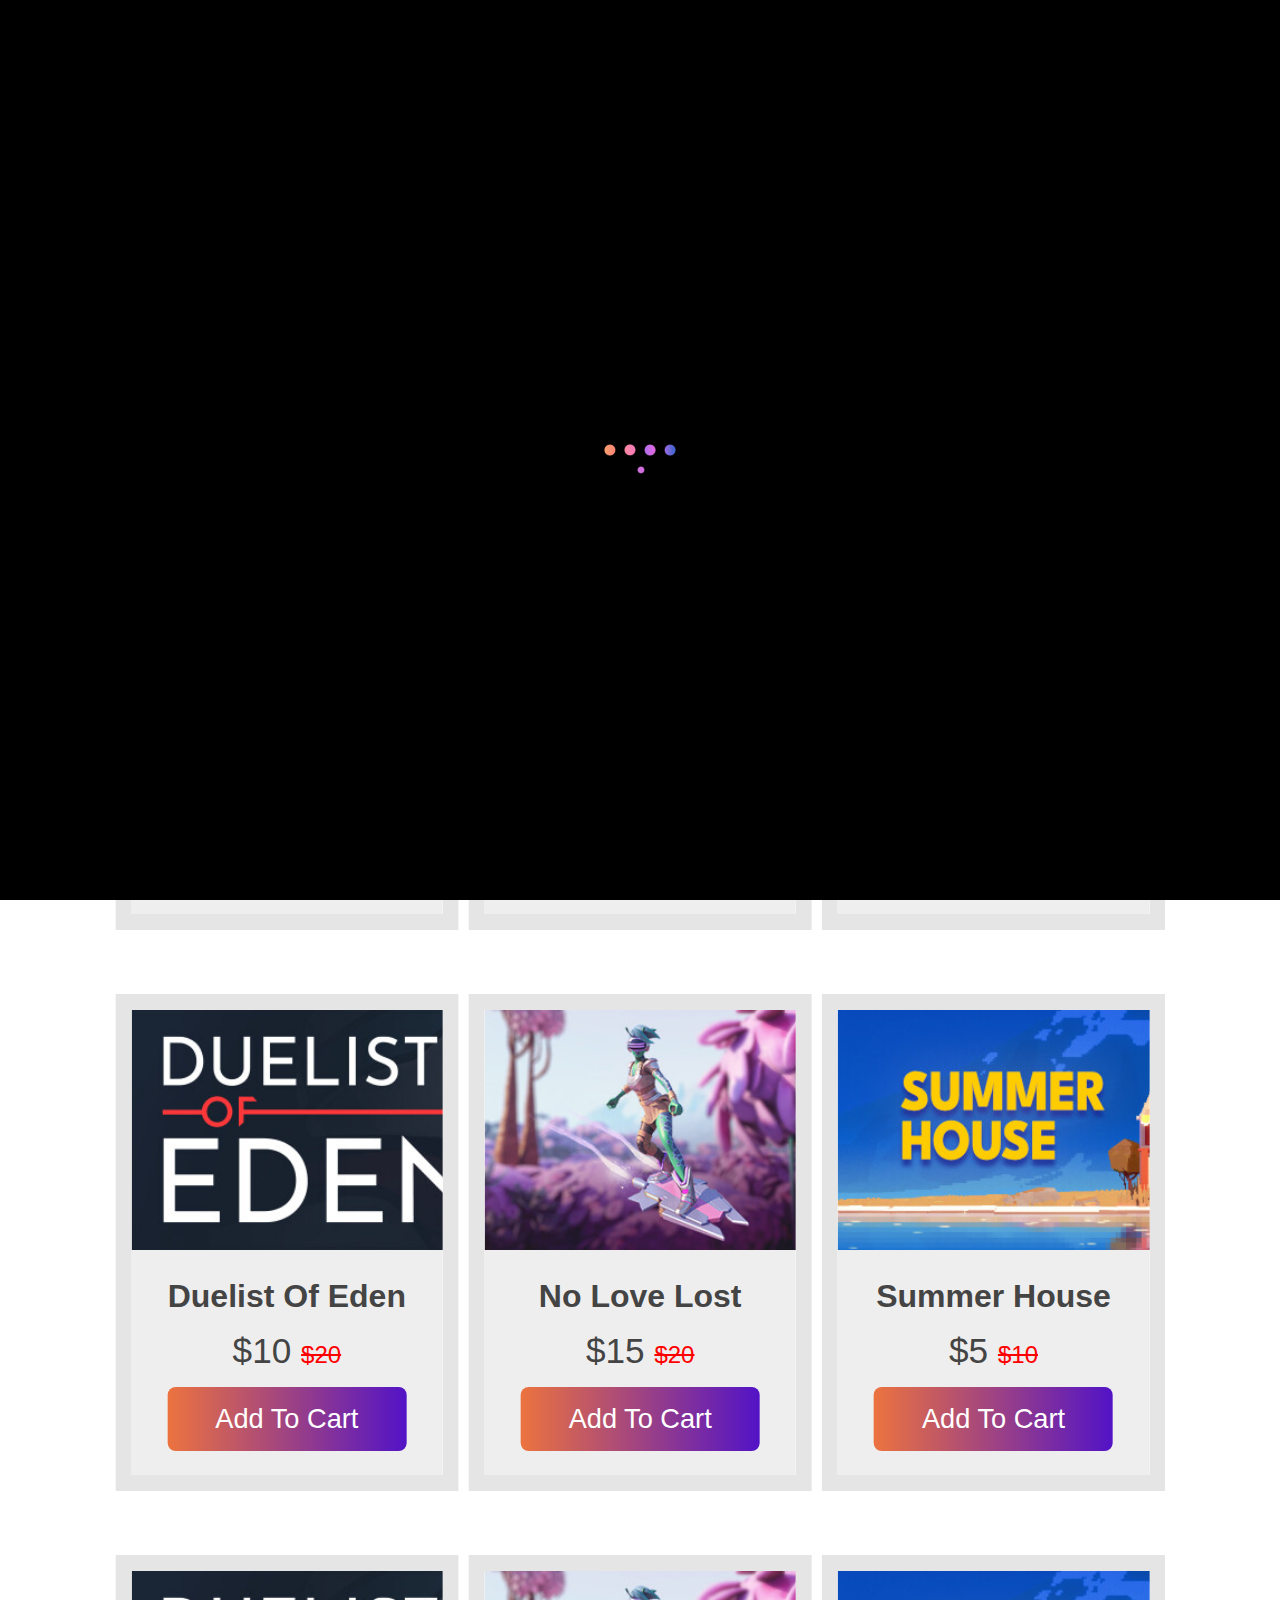
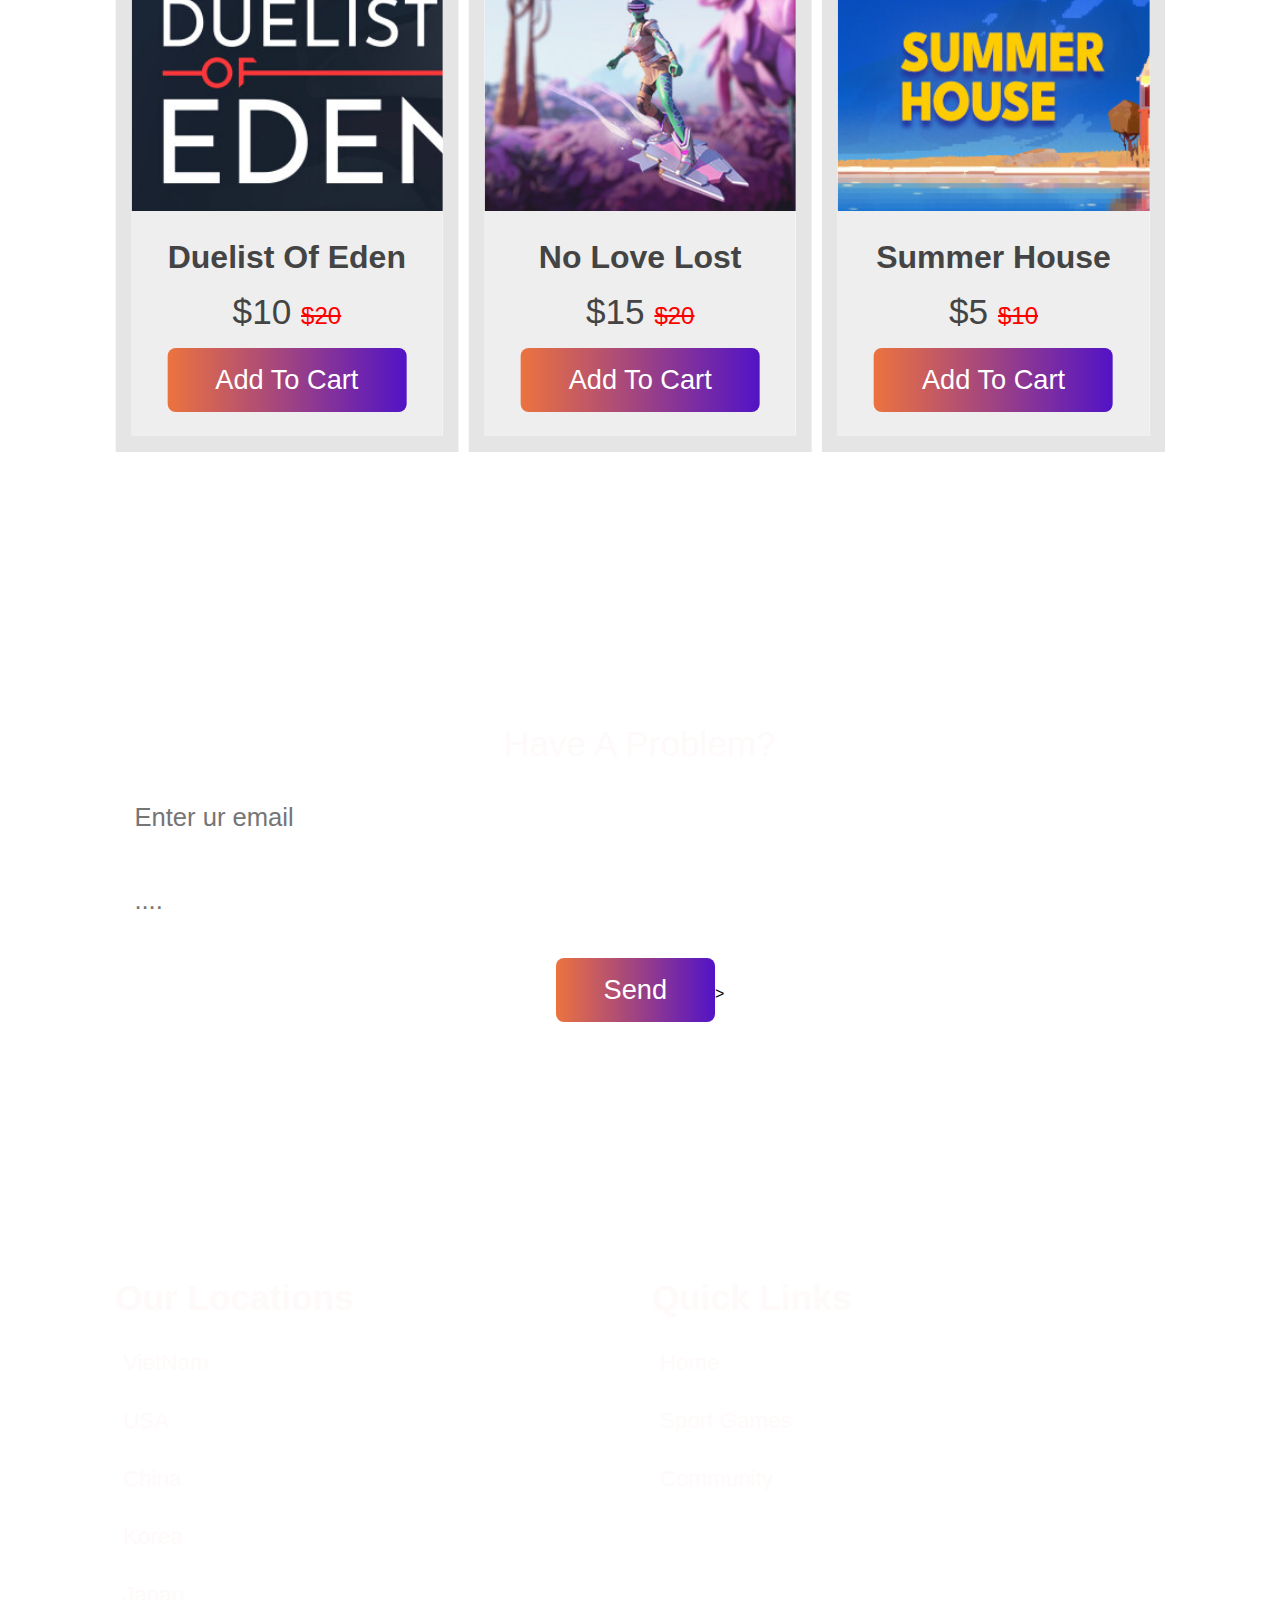
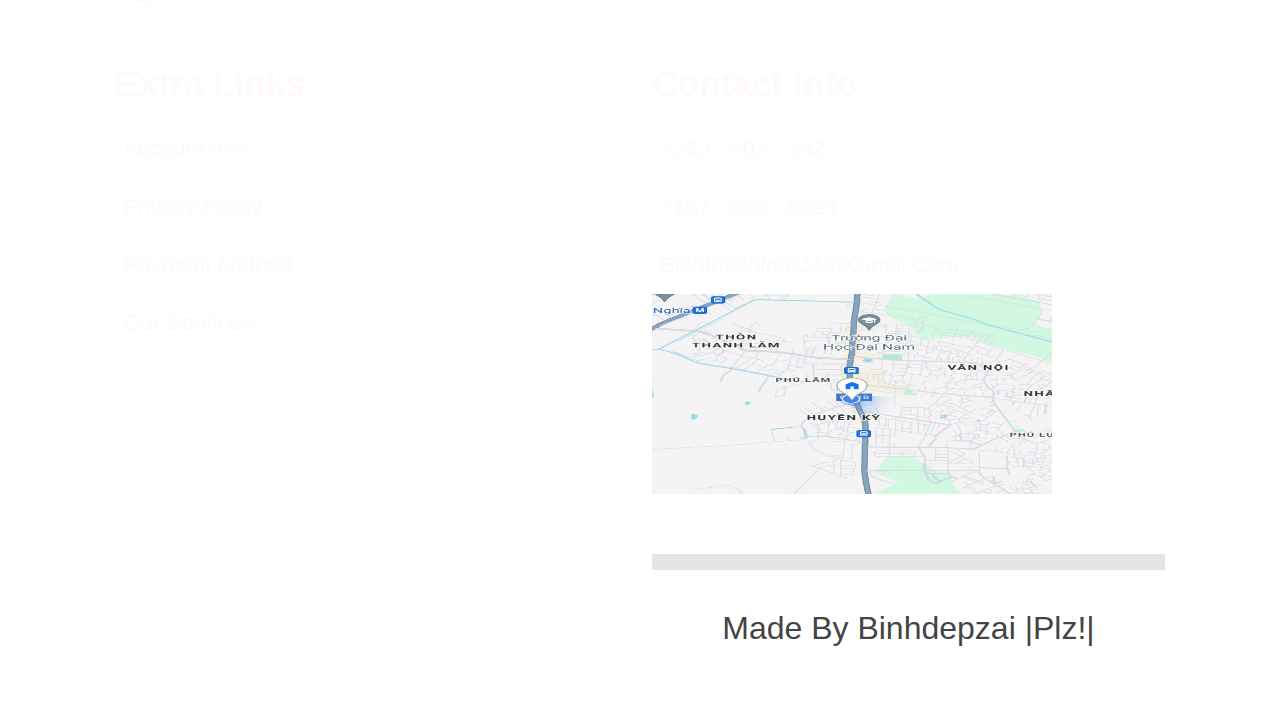
<file: categories2.html>
<!DOCTYPE html>
<html lang="en">
<head>
    <meta charset="UTF-8">
    <meta name="viewport" content="width=device-width, initial-scale=1.0">
    <link rel="icon" href="/Image/moew3.jpg">
    <title>Sport games</title>

    <link rel="stylesheet" href="https://cdnjs.cloudflare.com/ajax/libs/font-awesome/6.5.1/css/all.min.css" integrity="sha512-DTOQO9RWCH3ppGqcWaEA1BIZOC6xxalwEsw9c2QQeAIftl+Vegovlnee1c9QX4TctnWMn13TZye+giMm8e2LwA==" crossorigin="anonymous" referrerpolicy="no-referrer" />

    <link rel="stylesheet" href="https://cdn.jsdelivr.net/npm/swiper@11/swiper-bundle.min.css"/>

<style>
*{
    font-family: 'Poppins', sans-serif; 
    margin: 0;
    padding: 0;
    box-sizing: border-box;
    outline: none;
    border: none;
    text-decoration: none;
    text-transform: capitalize;
    transition: all .2s linear;
    transition:width none;
}

body {
    background: url(/Image/bgcategories3.jpg);
    background-size: cover;
    background-position: center;
    background-attachment: fixed;
}

:root{
    --gradient-1: linear-gradient(to right, #ec733f 0%, #5213c6 100%); 
    --gradient-2: linear-gradient(to right, #d746b3 0%, #370459 100%); 
    --gradient-3: linear-gradient(90deg, transparent 0%, #9841ff 50%, transparent 100%);
    --black:#444;
    --light-color:#fffafa;
    --border: 1rem solid rgba(0,0,0,.1);
    --border-hover: .1rem solid var(black);
    --box-shadow: 0 .5rem 1re, rgba(0,0,0,.1);


    --bg-purple-alpha-30: hsla(267, 100%, 63%, 0.3);
    --bg-purple: rgb(66, 230, 255);
    --bg-dark-purple: hsla(279, 42%, 9%, 1);
    --bg-oxford-blue: rgb(0, 140, 255);
}

html {
    font-size: 62, 5%;
    overflow-x: hidden;
    scroll-padding-top: 5rem;
    scroll-behavior: smooth;
}

html::-webkit-scrollbar {
    width: 1rem;
}

html::-webkit-scroolbar-track {
    background: transparent;
}

html::-webkit-scrollbar-thumb {
    background: var(--black);
}


section {
    padding: 5rem 9%;
}

.heading {
   text-align: center;
   margin-bottom: 2rem;
   position: relative;
}

.heading::before {
   content: '';
   position: absolute;
   top: 50%;
   left: 0;
   transform: translateY(-50%);
   width: 100%;
   height: .01rem;
   background: rgba(0, 0, 0, .1);
   z-index: -1;
   
}

.heading {
   font-size: 3rem;
   padding: .5rem 2rem;
   color: var(--light-color);
   background: none;
   margin-top: 20px;

   /*
   border: var(--border);
   */
} 

span {
    color: rgb(0, 128, 255);
}



/*BTN*/

.btn {
    margin-top: 1rem;
    display: inline-block;
    padding: 1rem 3rem;
    border-radius: .5rem;
    color: #fff;
    background: var(--gradient-1);
    font-size: 1.7rem;
    cursor: pointer;
    font-weight: 500;
}

.btn:hover {
    background: var(--gradient-2);
}



/*HEADER-1*/

.header .header-1 {
    padding: 1.5rem 9%;
    display: flex;
    align-items: center;
    justify-content: space-between;
}

.header .header-1 .logo {
    font-size: 2.5rem;
    font-weight: bolder;
    color: var(--light-color);
}

.header .header-1 .logo i{
    color: var(--light-color);
}

.header .header-1 .search-form {
    width: 50rem;
    height: 5rem;
    border:var(--border);
    overflow: hidden;
    background: #fff;
    display: flex;
    align-items: center;
    border-radius: .5rem;
}

.header .header-1 .search-form input{
    font-size: 1.6rem;
    padding:0 1.2rem;
    height: 100%;
    width: 100%;
    text-transform: none;
    color: var(--black);
}

.header .header-1 .search-form label {
    font-size: 2.5rem;
    padding-right: 1.5rem;
    color: var(--black);
    cursor: pointer;
}

.header .header-1 .search-form label:hover { 
    color:var(--green);
}

.header .header-1 .icons div, 
.header .header-1 .icons a {
    font-size:2.5rem;
    margin-left:1.5rem;
    color: var(--light-color);
    cursor:pointer;
}

.header .header-1 .icons div:hover,
.header .header-1 .icons a:hover {
    color: var(--bg-purple);
}

#search-btn{
    display: none;
}





/*HEADER-2*/

.header .header-2 {
    background: none;
}

.header .header-2 .navbar {
    text-align: center;
}

.header .header-2 .navbar a{
    color: var(--light-color);
    display: inline-block;
    padding: 1.2rem;
    font-size: 1.7rem;
}

.header .header-2 .navbar a:hover {
    background: var(--bg-purple);
}

.header .header-2 .active {
    position: fixed;
    top: 0;
    left: 0;
    right: 0;
    z-index: 1000;
}




/*BOTTOM-NAVBAR*/
 
 
.bottom-navbar {
    text-align: center;
    background: var(--bg-oxford-blue);
    position: fixed;
    bottom: 0;
    left: 0;
    right: 0;
    z-index: 1000;
    display: none;
}

.bottom-navbar a {
    font-size: 2.5rem;
    padding: 2rem;
    color: #fff;
}

.bottom-navbar a:hover {
    background: var(--bg-purple);
}




/*LOGIN-FORM*/

.login-form-container {
    display: flex;
    align-items: center;
    justify-content: center;
    background-color: #ec873fc6;
    position: fixed;
    top: 105%; 
    left: 0; 
    opacity: 0;
    z-index: 10000;
    height: 100%;
    width: 100%;
}

.login-form-container.active {
    top: 0;
    opacity: 1;
}

.login-form-container form {
    background: #fff;
    border: var(--border);
    width: 40rem;
    padding: 2rem;
    box-shadow: var(--box-shadow);
    border-radius: .5rem;
    margin: 2rem;
}

.login-form-container form h3 {
    font-size: 2.5rem;
    text-transform: uppercase;
    color:var(--black);
    text-align: center;
}

.login-form-container form span {
    display: block;
    font-size: 1.5rem;
    padding-top: 1rem;
}

.login-form-container form .box {
    width: 100%;
    margin: .7rem 0;
    font-size: 1.6rem;
    border: var(--border);
    border-radius: .5rem;
    padding: 1rem 1.2rem;
    color:var(--black);
    text-transform: none;
}

.login-form-container form .checkbox {
    display: flex;
    align-items: center;
    gap: .5rem;
    padding: 1rem 0;
}

.login-form-container form .checkbox label {
    font-size: 1.5rem;
    color: var(--black);
    cursor: pointer;
}

.login-form-container form .btn {
    text-align: center;
    width: 100%;
    margin: 1.5rem 0;
}

.login-form-container form p {
    padding-top: .8rem;
    color: var(--black);
    font-size: 1.5rem; 
}

.login-form-container form p a {
    color: var(--bg-oxford-blue);
    text-decoration: underline;

}

.login-form-container #close-login-btn {
    position: absolute;
    top: 1.5rem;
    right: 2.5rem;
    font-size: 5rem;
    color: var(--black);
    cursor: pointer;
}
    



  


/*FEATURED SECTION*/

.featured .featured-slider .box{
    /* width: 25rem; */
       margin: 2rem 0;    /* Cách dòng trên */
       position: relative;
       overflow: hidden;
       border: var(--border);
       text-align: center;
   }
   
   .featured .featured-slider .box:hover {
       border: var(--border-hover);
   }
   
   .featured .featured-slider .box .image {
       padding: 0rem;
       background: linear-gradient(15deg, #eee 30%, #fff 30.1%);
   }
   
   .featured .featured-slider .box:hover .image {
       transform: translateY(4rem);    /*Điều chỉnh ảnh và chữ khi nhấn*/
   }
   
   
   .featured .featured-slider .box img {
       height: 15rem;    /* Chiều cao của thành phần*/
   }
   
   .featured .featured-slider .box .icons {
       padding-bottom: var(--border-hover);
       position: absolute;
       top: 0;
       left: 0;
       right: 0;
       background: #fff;
       z-index: 1;
       transform: translateY(-105%);
   }
   
   .featured .featured-slider .box:hover .icons {
       transform: translateY(0%);
   }
   
   .featured .featured-slider .box .icons a {
       color: var(--black);
       font-size: 2.2rem;
       padding: 1.3rem 1.5rem;
   }
   
   .featured .featured-slider .box .icons a:hover {
       background: var(--green);
       color: var(--bg-purple);
   }
   
   .featured .featured-slider .box .content {
       background: #eee;
       padding: 1.5rem;
   }
   
   .featured .featured-slider .box .content h3 {
       font-size: 2rem;
       color: var(--black);
   }
   
   .featured .featured-slider .box .content .price {
       font-size: 2.2rem;
       color: var(--black);
       padding-top: 1rem;
   }
   
   .featured .featured-slider .box .content .price span {
       font-size: 1.5rem;
       color: red;
       text-decoration: line-through;
   }  
   
   .swiper-button-next,
   .swiper-button-prev {
       border: var(--border-hover);
       height: 4rem;
       width: 4rem;
       color: var(--black);
       background: #fff;
   }
   
   .swiper-button-next,
   .swiper-button-prev {
       font-size: 2rem;
   }
   
   .swiper-button-next,
   .swiper-button-prev{
       background: var(--black);
       color: #fff;
   }






/*NEWSLETTER SECTION*/

.newsletter form {
    /* background: url(/Image/6255101.jpg); */
    background-size: cover;
    background-position: center;
    background-attachment: fixed;
}

.newsletter form {
    max-width: 100rem;
    margin-left: auto;
    text-align: center;
    padding: 5rem 0;
}
 
.newsletter form h3 {
    font-size: 2.2rem;
    color: var(--light-color);
    padding-bottom: .7rem;
    font-weight: normal;
}

.newsletter form .box {
    width: 100%;
    margin: .7rem 0;
    padding: 1rem 1.2rem;
    font-size: 1.6rem;
    color: var(--black);
    border-radius: .5rem;
    text-transform: none;
}






/*FOOTER*/

.footer .box-container {
    display: grid;
    grid-template-columns: repeat(auto-fit, minmax(25rem, 1fr));
    gap: 1.5rem;
}

.footer .box-container .box h3 {
    font-size: 2.2rem;
    color: var(--light-color);
    padding: 1rem 0;
}

.footer .box-container .box a {
    display: block;
    font-size: 1.4rem;
    color: var(--light-color);
    padding: 1rem 0;
}

.footer .box-container .box a i {
    color: var(--gradient-1);
    padding-right: .5rem;
}

.footer .box-container .box a:hover i {
    padding-right: .2rem;
}

.footer .box-container .box map {
    width: 100%;
}

.footer .share {
    padding: 1rem 0;
    text-align: center;
}

.footer .share a {
    height: 5rem;
    width: 5rem;
    line-height: 5rem;
    font-size: 2rem;
    color: #fff;
    background: var(--gradient-1);
    margin: 0 .3rem;
    border-radius: 50%;
}

.footer .share a:hover {
    background: var(--black);
}

.footer .credit {
    border-top: var(--border);
    margin-top: 2rem;
    padding: 0 1rem;
    padding-top: 2.5rem;
    font-size: 2rem;
    color: var(--black);
    text-align: center;
}

.footer .credit span {
    color: var(--gradient-1);
}



/*Loader*/

.loader-container {
    position: fixed;
    top: 0;
    left: 0;
    height: 100%;
    width: 100%;
    z-index: 10000;
    background: rgb(0, 0, 0);
    display: flex;
    align-items: center;
    justify-content: center;
}

.loader-container.active {
    display: none;
}

.loader-container img {
    height: 10rem;
}



/* media */
 
 @media (max-width: 911px) {
 
    html {
        font-size: 55%;
    }

    .header .header-1 {
        padding: 2rem;
    }

    section {
        padding: 3rem 2rem;
    }

}


@media (max-width:768px) {

    html {
        scroll-padding-top: 0;
    }

    body {
        padding-bottom: 6rem;
    }

    .header .header-2 {
        display: none;
    }

    .bottom-navbar {
        display: block;
    }

    #search-btn {
        display: inline-block;
    }

    .header .header-1 {
        box-shadow: var(--box-shadow);
        position: relative;
    }

    .header .header-1 .search-form{
        position: absolute;
        top: -115%;
        right: 2rem;
        width: 90%;
        box-shadow: var(--box-shadow);
    }

    .header .header-1 .search-form.active {
        top: 115%;
    }

    .home .row .content {
        text-align: center;
    }
    
    .home .row .content h3 {
        font-size: 3.5rem;
    }

    .newsletter {
       background-position: right;
    }

    .newsletter form {
       margin-left: 0;
       max-width: 100%;
    }

}


@media (max-width: 450px) {

    html {
        font-size: 50%;
    }
       
}

    </style>
</head>
<body>




    <!--HEADER-1-->

    <header class="header">
        <div class="header-1">
            <a href="index.html" class="logo"><i class="fa-solid fa-gamepad"></i>Game4U</a>
            
            <form action="" class="search-form">
                <input type="search" name="" placeholder="search here..." id="search-box">
                <label for="search-box" class="fas fa-search"></label>
            </form>
    
            <div class="icons">
                <div id="search-btn" class="fas fa-search"></div>
                <a href="#" class="fas fa-heart"></a>
                <a href="#" class="fas fa-shopping-cart"></a>
                <div id="login-btn" class="fas fa-user"></div>
            </div>
        </div>
    
   

    <!--HEADER-2-->
    
        <div class="header-2">
            <nav class="navbar">
                <a href="./index.html">home</a>
                <a href="#featured">hot games</a>
                <a href="#support">support</a>
            </nav>
        </div>
    </header>



    <!--BOTTOM-NAVBAR-->

    <nav class="bottom-navbar">
        <a href="./index.html" class="fas fa-home"></a>
        <a href="#featured" class="fa-solid fa-list"></a>
        <a href="#support" class="fas fa-blog"></a>
    </nav>





    <!--LOGIN-->
    
    <div class="login-form-container">
        
        <div id="close-login-btn" class="fas fa-times"> </div>
          
            <form action="">
                <h3> sign in </h3>
                <span style="color: hsla(240, 63%, 13%, 1);"> User name</span>
                <input type="email" class="box" name="" placeholder="Enter your email" id="">
                <span style="color: hsla(240, 63%, 13%, 1);"> Password </span>
                <input type="password" class="box" name="" placeholder="Enter your password" id="">
                <div class="checkbox">
                    <input type="checkbox" name="" id="remember-me">
                    <label for="remember-me"> remember me </label>
                </div>
                <input type="submit" value="sign in" class="btn">
                <p>Forget password ? <a href=""> click here</a></p>
                <p>Don't have a acccount ? <a href=""> create here</a> </p> 
            </form>
    
    </div>





    

    <!--FEATURED SECTION-->

    <section class="featured" id="featured">

        <h1 class="heading"> <span> SPORT </span> GAMES </h1>
        
        <div class="swiper featured-slider">
    
            <div class="swiper-wrapper">

                <div class="swiper-slide box">
                    <div class="icons">
                        <a href="" class="fas fa-search"></a>
                        <a href="" class="fas fa-heart"></a>
                        <a href="" class="fas fa-eye"></a>
                    </div>
                    <div class="image">
                        <img src="/Image/hotgame-1.jpg" alt="">
                    </div>
                    <div class="content">
                        <h3> No love lost </h3>
                            <div class="price"> $15 <span> $20 </span></div>
                            <a href="#" class="btn"> Add to cart </a>
                    </div>
                </div>

                <div class="swiper-slide box">
                    <div class="icons">
                        <a href="" class="fas fa-search"></a>
                        <a href="" class="fas fa-heart"></a>
                        <a href="" class="fas fa-eye"></a>
                    </div>
                    <div class="image">
                        <img src="/Image/hotgame-2.jpg" alt="">
                    </div>
                    <div class="content">
                        <h3> summer house </h3>
                            <div class="price"> $5 <span> $10 </span></div>
                            <a href="#" class="btn"> Add to cart </a>
                    </div>
                </div>

                <div class="swiper-slide box">
                    <div class="icons">
                        <a href="" class="fas fa-search"></a>
                        <a href="" class="fas fa-heart"></a>
                        <a href="" class="fas fa-eye"></a>
                    </div>
                    <div class="image">
                        <img src="/Image/hotgame-3.jpg" alt="">
                    </div>
                    <div class="content">
                        <h3> forza hoziron 5 </h3>
                            <div class="price"> $30 <span> $40 </span></div>
                            <a href="#" class="btn"> Add to cart </a>
                    </div>
                </div>

                <div class="swiper-slide box">
                    <div class="icons">
                        <a href="" class="fas fa-search"></a>
                        <a href="" class="fas fa-heart"></a>
                        <a href="" class="fas fa-eye"></a>
                    </div>
                    <div class="image">
                        <img src="/Image/hotgame-4.jpg" alt="">
                    </div>
                    <div class="content">
                        <h3> Oxygen </h3>
                            <div class="price"> $10 <span> $20 </span></div>
                            <a href="#" class="btn"> Add to cart </a>
                    </div>
                </div>


                <div class="swiper-slide box">
                    <div class="icons">
                        <a href="" class="fas fa-search"></a>
                        <a href="" class="fas fa-heart"></a>
                        <a href="" class="fas fa-eye"></a>
                    </div>
                    <div class="image">
                        <img src="/Image/hotgame-5.jpg" alt="">
                    </div>
                    <div class="content">
                        <h3> Warframe </h3>
                            <div class="price"> Free to play <span> </span></div>
                            <a href="#" class="btn"> Add to cart </a>
                    </div>
                </div>

                <div class="swiper-slide box">
                    <div class="icons">
                        <a href="" class="fas fa-search"></a>
                        <a href="" class="fas fa-heart"></a>
                        <a href="" class="fas fa-eye"></a>
                    </div>
                    <div class="image">
                        <img src="/Image/hotgame-6.jpg" alt="">
                    </div>
                    <div class="content">
                        <h3> Duelist of eden </h3>
                            <div class="price"> $10 <span> $20 </span></div>
                            <a href="#" class="btn"> Add to cart </a>
                    </div>
                </div>

            </div>
         
        </div>


        <div class="swiper featured-slider">
    
                <div class="swiper-wrapper">
    
                    <div class="swiper-slide box">
                        <div class="icons">
                            <a href="" class="fas fa-search"></a>
                            <a href="" class="fas fa-heart"></a>
                            <a href="" class="fas fa-eye"></a>
                        </div>
                        <div class="image">
                            <img src="/Image/hotgame-1.jpg" alt="">
                        </div>
                        <div class="content">
                            <h3> No love lost </h3>
                                <div class="price"> $15 <span> $20 </span></div>
                                <a href="#" class="btn"> Add to cart </a>
                        </div>
                    </div>
    
                    <div class="swiper-slide box">
                        <div class="icons">
                            <a href="" class="fas fa-search"></a>
                            <a href="" class="fas fa-heart"></a>
                            <a href="" class="fas fa-eye"></a>
                        </div>
                        <div class="image">
                            <img src="/Image/hotgame-2.jpg" alt="">
                        </div>
                        <div class="content">
                            <h3> summer house </h3>
                                <div class="price"> $5 <span> $10 </span></div>
                                <a href="#" class="btn"> Add to cart </a>
                        </div>
                    </div>
    
                    <div class="swiper-slide box">
                        <div class="icons">
                            <a href="" class="fas fa-search"></a>
                            <a href="" class="fas fa-heart"></a>
                            <a href="" class="fas fa-eye"></a>
                        </div>
                        <div class="image">
                            <img src="/Image/hotgame-3.jpg" alt="">
                        </div>
                        <div class="content">
                            <h3> forza hoziron 5 </h3>
                                <div class="price"> $30 <span> $40 </span></div>
                                <a href="#" class="btn"> Add to cart </a>
                        </div>
                    </div>
    
                    <div class="swiper-slide box">
                        <div class="icons">
                            <a href="" class="fas fa-search"></a>
                            <a href="" class="fas fa-heart"></a>
                            <a href="" class="fas fa-eye"></a>
                        </div>
                        <div class="image">
                            <img src="/Image/hotgame-4.jpg" alt="">
                        </div>
                        <div class="content">
                            <h3> Oxygen </h3>
                                <div class="price"> $10 <span> $20 </span></div>
                                <a href="#" class="btn"> Add to cart </a>
                        </div>
                    </div>
    
    
                    <div class="swiper-slide box">
                        <div class="icons">
                            <a href="" class="fas fa-search"></a>
                            <a href="" class="fas fa-heart"></a>
                            <a href="" class="fas fa-eye"></a>
                        </div>
                        <div class="image">
                            <img src="/Image/hotgame-5.jpg" alt="">
                        </div>
                        <div class="content">
                            <h3> Warframe </h3>
                                <div class="price"> Free to play <span> </span></div>
                                <a href="#" class="btn"> Add to cart </a>
                        </div>
                    </div>
    
                    <div class="swiper-slide box">
                        <div class="icons">
                            <a href="" class="fas fa-search"></a>
                            <a href="" class="fas fa-heart"></a>
                            <a href="" class="fas fa-eye"></a>
                        </div>
                        <div class="image">
                            <img src="/Image/hotgame-6.jpg" alt="">
                        </div>
                        <div class="content">
                            <h3> Duelist of eden </h3>
                                <div class="price"> $10 <span> $20 </span></div>
                                <a href="#" class="btn"> Add to cart </a>
                        </div>
                    </div>
    
                </div>
    
            </div>



            <div class="swiper featured-slider">
    
                <div class="swiper-wrapper">
    
                    <div class="swiper-slide box">
                        <div class="icons">
                            <a href="" class="fas fa-search"></a>
                            <a href="" class="fas fa-heart"></a>
                            <a href="" class="fas fa-eye"></a>
                        </div>
                        <div class="image">
                            <img src="/Image/hotgame-1.jpg" alt="">
                        </div>
                        <div class="content">
                            <h3> No love lost </h3>
                                <div class="price"> $15 <span> $20 </span></div>
                                <a href="#" class="btn"> Add to cart </a>
                        </div>
                    </div>
    
                    <div class="swiper-slide box">
                        <div class="icons">
                            <a href="" class="fas fa-search"></a>
                            <a href="" class="fas fa-heart"></a>
                            <a href="" class="fas fa-eye"></a>
                        </div>
                        <div class="image">
                            <img src="/Image/hotgame-2.jpg" alt="">
                        </div>
                        <div class="content">
                            <h3> summer house </h3>
                                <div class="price"> $5 <span> $10 </span></div>
                                <a href="#" class="btn"> Add to cart </a>
                        </div>
                    </div>
    
                    <div class="swiper-slide box">
                        <div class="icons">
                            <a href="" class="fas fa-search"></a>
                            <a href="" class="fas fa-heart"></a>
                            <a href="" class="fas fa-eye"></a>
                        </div>
                        <div class="image">
                            <img src="/Image/hotgame-3.jpg" alt="">
                        </div>
                        <div class="content">
                            <h3> forza hoziron 5 </h3>
                                <div class="price"> $30 <span> $40 </span></div>
                                <a href="#" class="btn"> Add to cart </a>
                        </div>
                    </div>
    
                    <div class="swiper-slide box">
                        <div class="icons">
                            <a href="" class="fas fa-search"></a>
                            <a href="" class="fas fa-heart"></a>
                            <a href="" class="fas fa-eye"></a>
                        </div>
                        <div class="image">
                            <img src="/Image/hotgame-4.jpg" alt="">
                        </div>
                        <div class="content">
                            <h3> Oxygen </h3>
                                <div class="price"> $10 <span> $20 </span></div>
                                <a href="#" class="btn"> Add to cart </a>
                        </div>
                    </div>
    
    
                    <div class="swiper-slide box">
                        <div class="icons">
                            <a href="" class="fas fa-search"></a>
                            <a href="" class="fas fa-heart"></a>
                            <a href="" class="fas fa-eye"></a>
                        </div>
                        <div class="image">
                            <img src="/Image/hotgame-5.jpg" alt="">
                        </div>
                        <div class="content">
                            <h3> Warframe </h3>
                                <div class="price"> Free to play <span> </span></div>
                                <a href="#" class="btn"> Add to cart </a>
                        </div>
                    </div>
    
                    <div class="swiper-slide box">
                        <div class="icons">
                            <a href="" class="fas fa-search"></a>
                            <a href="" class="fas fa-heart"></a>
                            <a href="" class="fas fa-eye"></a>
                        </div>
                        <div class="image">
                            <img src="/Image/hotgame-6.jpg" alt="">
                        </div>
                        <div class="content">
                            <h3> Duelist of eden </h3>
                                <div class="price"> $10 <span> $20 </span></div>
                                <a href="#" class="btn"> Add to cart </a>
                        </div>
                    </div>
    
                </div>

        </div>


    </section>



    







    <!--NEWLETTER SECTION-->


    <section class="newsletter" id="support">

    <form action="">
        <h3> Have a problem? </h3>
        <input type="email" class="box" placeholder="Enter ur email">
        <input type="text" class="box" placeholder="....">
        <input type="submit" class="btn" value="send"  onclick="gui()">>
    </form>

    </section>






    <!--Footer section -->

    <section class="footer">

    <div class="box-container">

        <div class="box">
            <h3>Our locations </h3>
            <a href="#"> <i class="fas fa-map-marker-alt"> </i> VietNam </a>
            <a href="#"> <i class="fas fa-map-marker-alt"> </i> USA</a>  
            <a href="#"> <i class="fas fa-map-marker-alt"> </i> China</a>
            <a href="#"> <i class="fas fa-map-marker-alt"> </i> Korea</a>
            <a href="#"> <i class="fas fa-map-marker-alt"> </i> Japan</a>
        </div>

        <div class="box">
            <h3> quick links </h3>
            <a href="index.html"> <i class="fas fa-arrow-right"> </i> home </a>
            <a href="#featured"> <i class="fas fa-arrow-right"> </i> sport games </a>
            <a href="#support"> <i class="fas fa-arrow-right"> </i> community </a> 
        </div>

        <div class="box">
            <h3> extra links </h3>
            <a href="#"> <i class="fas fa-arrow-right"> </i> account info </a>
            <a href="#"> <i class="fas fa-arrow-right"> </i> privacy policy </a>
            <a href="#"> <i class="fas fa-arrow-right"> </i> payment method </a>
            <a href="#"> <i class="fas fa-arrow-right"> </i> our services </a>  
        </div>

        <div class="box">
            <h3> contact info  </h3>
            <a href="#"> <i class="fas fa-phone"> </i> +363 - 802 - 542  </a>
            <a href="#"> <i class="fas fa-phone"> </i> +167 - 665 - 8824 </a>
            <a href="#"> <i class="fas fa-envelope"> </i> binhthanhlo0111@gmail.com </a>
            <img src="/Image/map.jpg" style="height: 200px; width: 400px;" alt="" class="map">
        </div>

        <div class="share">
            <a href="#"> <i class="fa-brands fa-facebook"> </i> </a>
            <a href="#"> <i class="fa-brands fa-google"> </i> </a>
            <a href="#"> <i class="fa-brands fa-instagram"> </i> </a>
            <a href="#"> <i class="fa-brands fa-linkedin"> </i> </a>
            <a href="#"> <i class="fa-brands fa-pinterest"> </i> </a>  
        </div>

        <div class="credit"> made by <span> binhdepzai </span> |Plz!| </div>
    </div>
    </section>



    <!--Loader-->

    <div class="loader-container">
    <img src="/Image/Loader.gif" alt="">
    </div>
    

<script src="https://cdn.jsdelivr.net/npm/swiper@11/swiper-bundle.min.js"></script>
<script>

/*SEARCH*/ 
searchForm = document.querySelector('.search-form');

document.querySelector('#search-btn').onclick = () =>{
    searchForm.classList.toggle('active');
}

/*HEADER*/
window.onscroll = () =>{

    searchForm.classList.remove('active');
    
    if(window.scrollY > 80) {
        document.querySelector('.header ,header-2').classList.add('active');
    }
    else{
        document.querySelector('.header ,header-2').classList.remove('active');
    }
}

window.onload = () =>{

    if(window.scrollY > 80){
        document.querySelector('.header .header-2').classList.add('active');
    }
    else{
        document.querySelector('.header .header-2').classList.remove('active');
    }

  fadeOut();
}


/*LOGIN*/
let loginForm = document.querySelector('.login-form-container');

document.querySelector('#login-btn').onclick = () =>{
    loginForm.classList.toggle('active');
}

document.querySelector('#close-login-btn').onclick = () =>{
    loginForm.classList.remove('active');
}





/*FEATURED SECTION */

var swiper = new Swiper(".featured-slider", {
    spaceBetween: 10,
    loop: true,
    autoplay: {
        delay: 9500,
        disableOnInteraction: false,
    },
    centeredSlides: true,
    breakpoints: {
      0: {
        slidesPerView: 1,
      },
      450: {
        slidesPerView: 2,
      },
      768: {
        slidesPerView: 3,
      },
      1024: {
        slidesPerView: 3,
      },
    },
  });






  /* LOADER */

 function loader() {
    document.querySelector('.loader-container').classList.add('active');
  } 
  
  function fadeOut() {
    setTimeout(loader, 1000);
  } 


  /* ALERT */

  let gui = () => {
    alert("Thanks for telling us");
  }




</script>
</body>
</html>
</file>
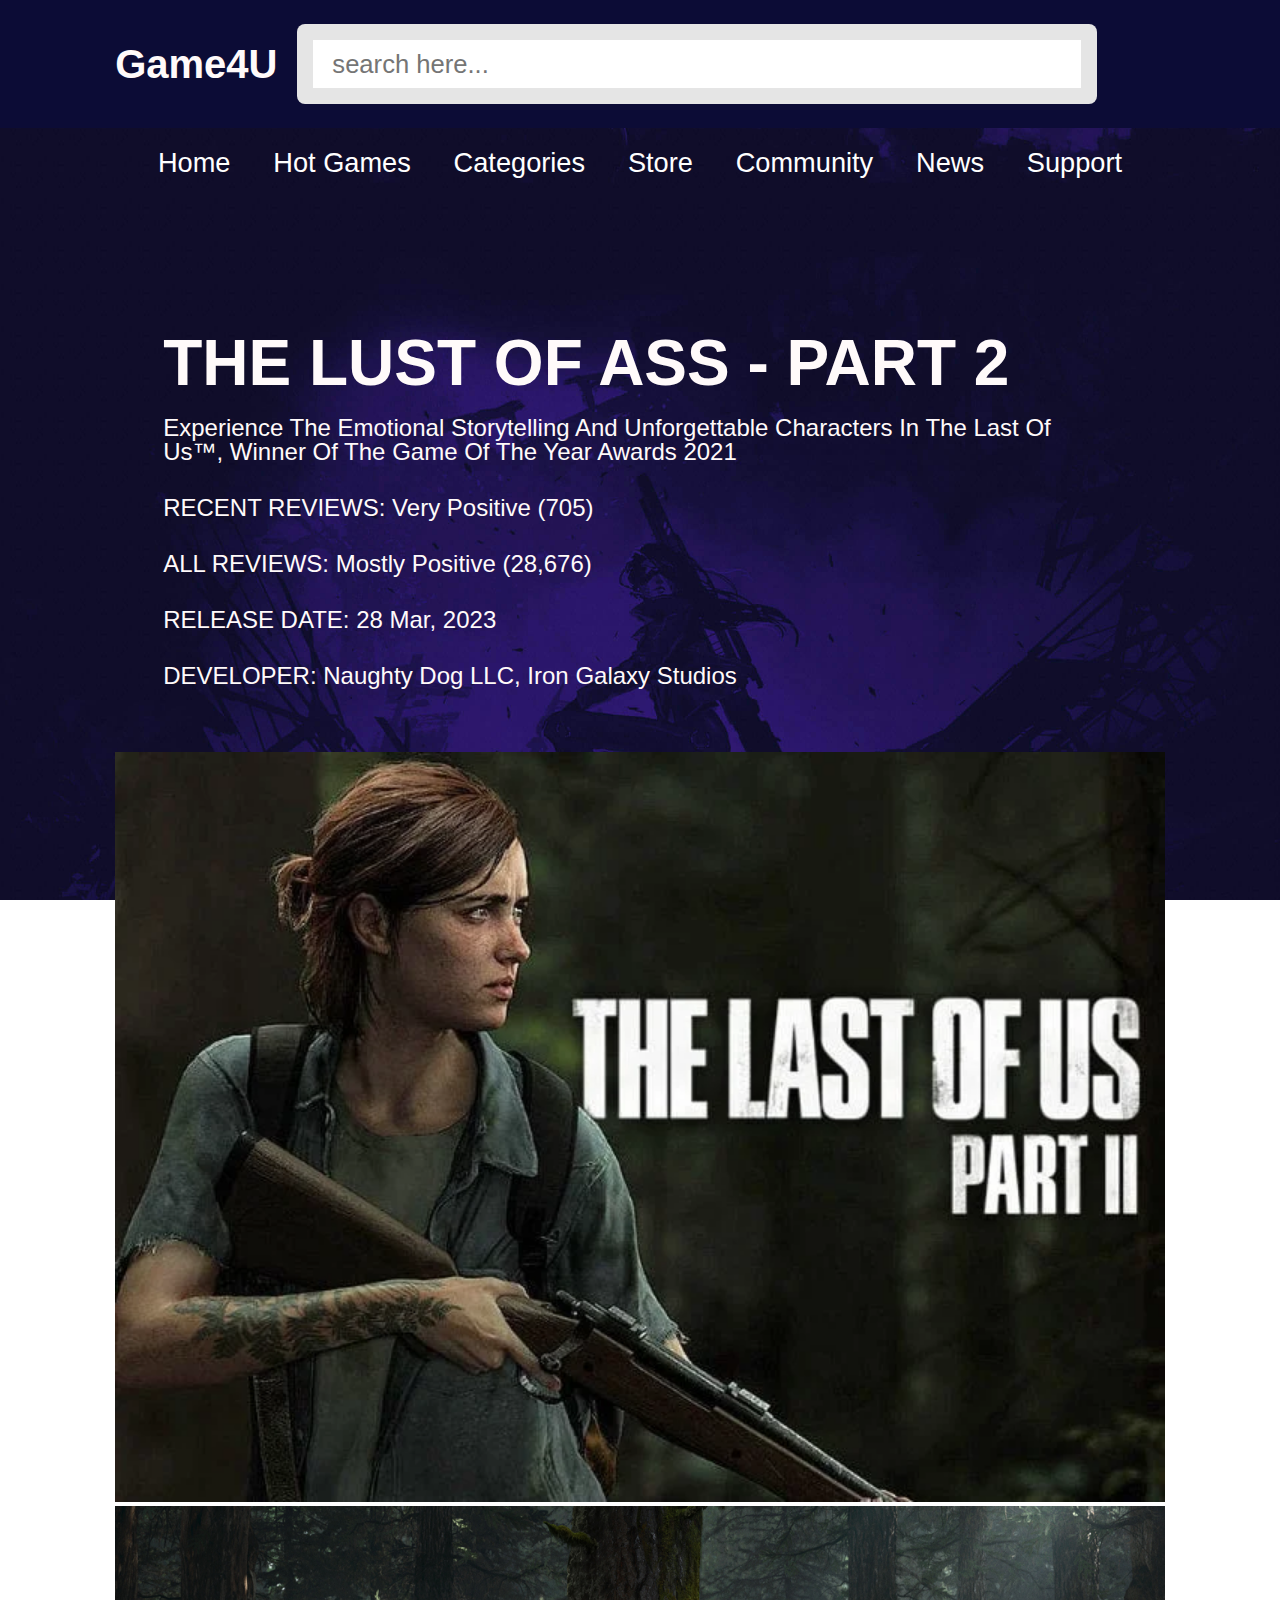
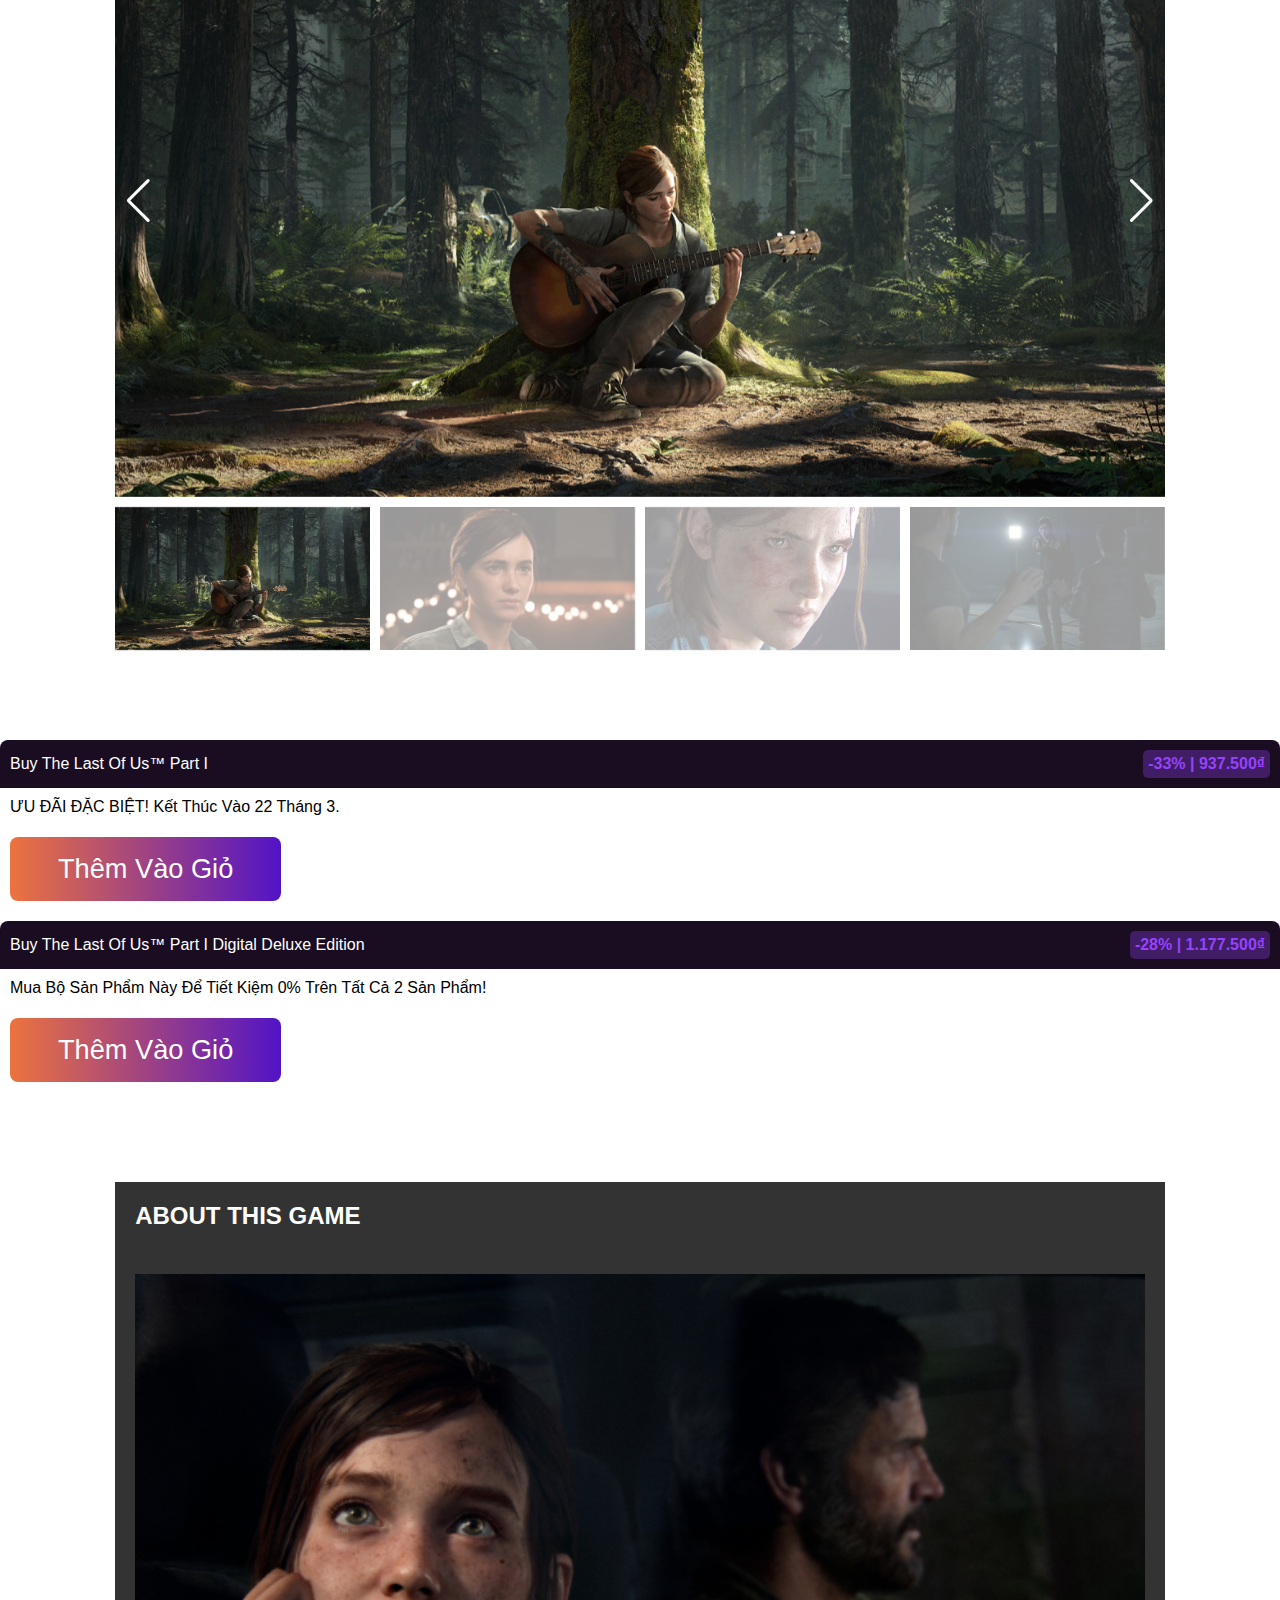
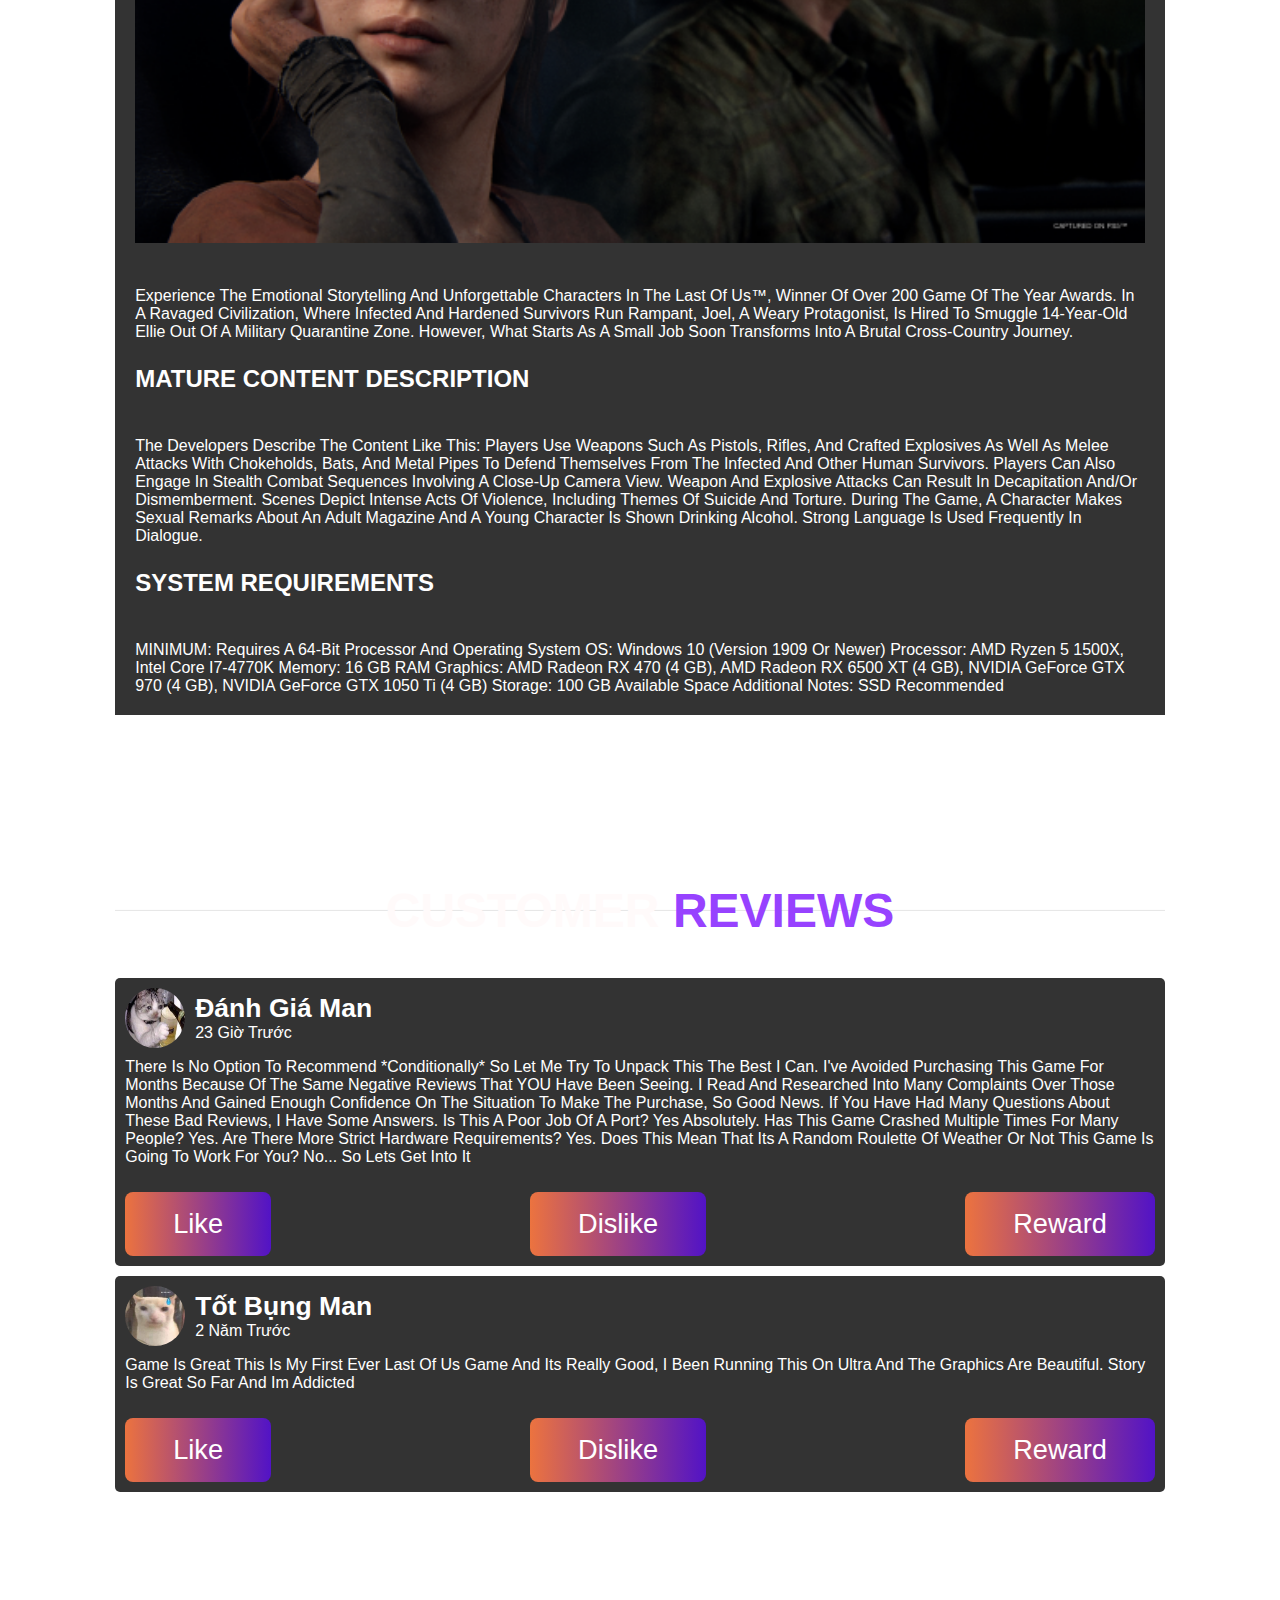
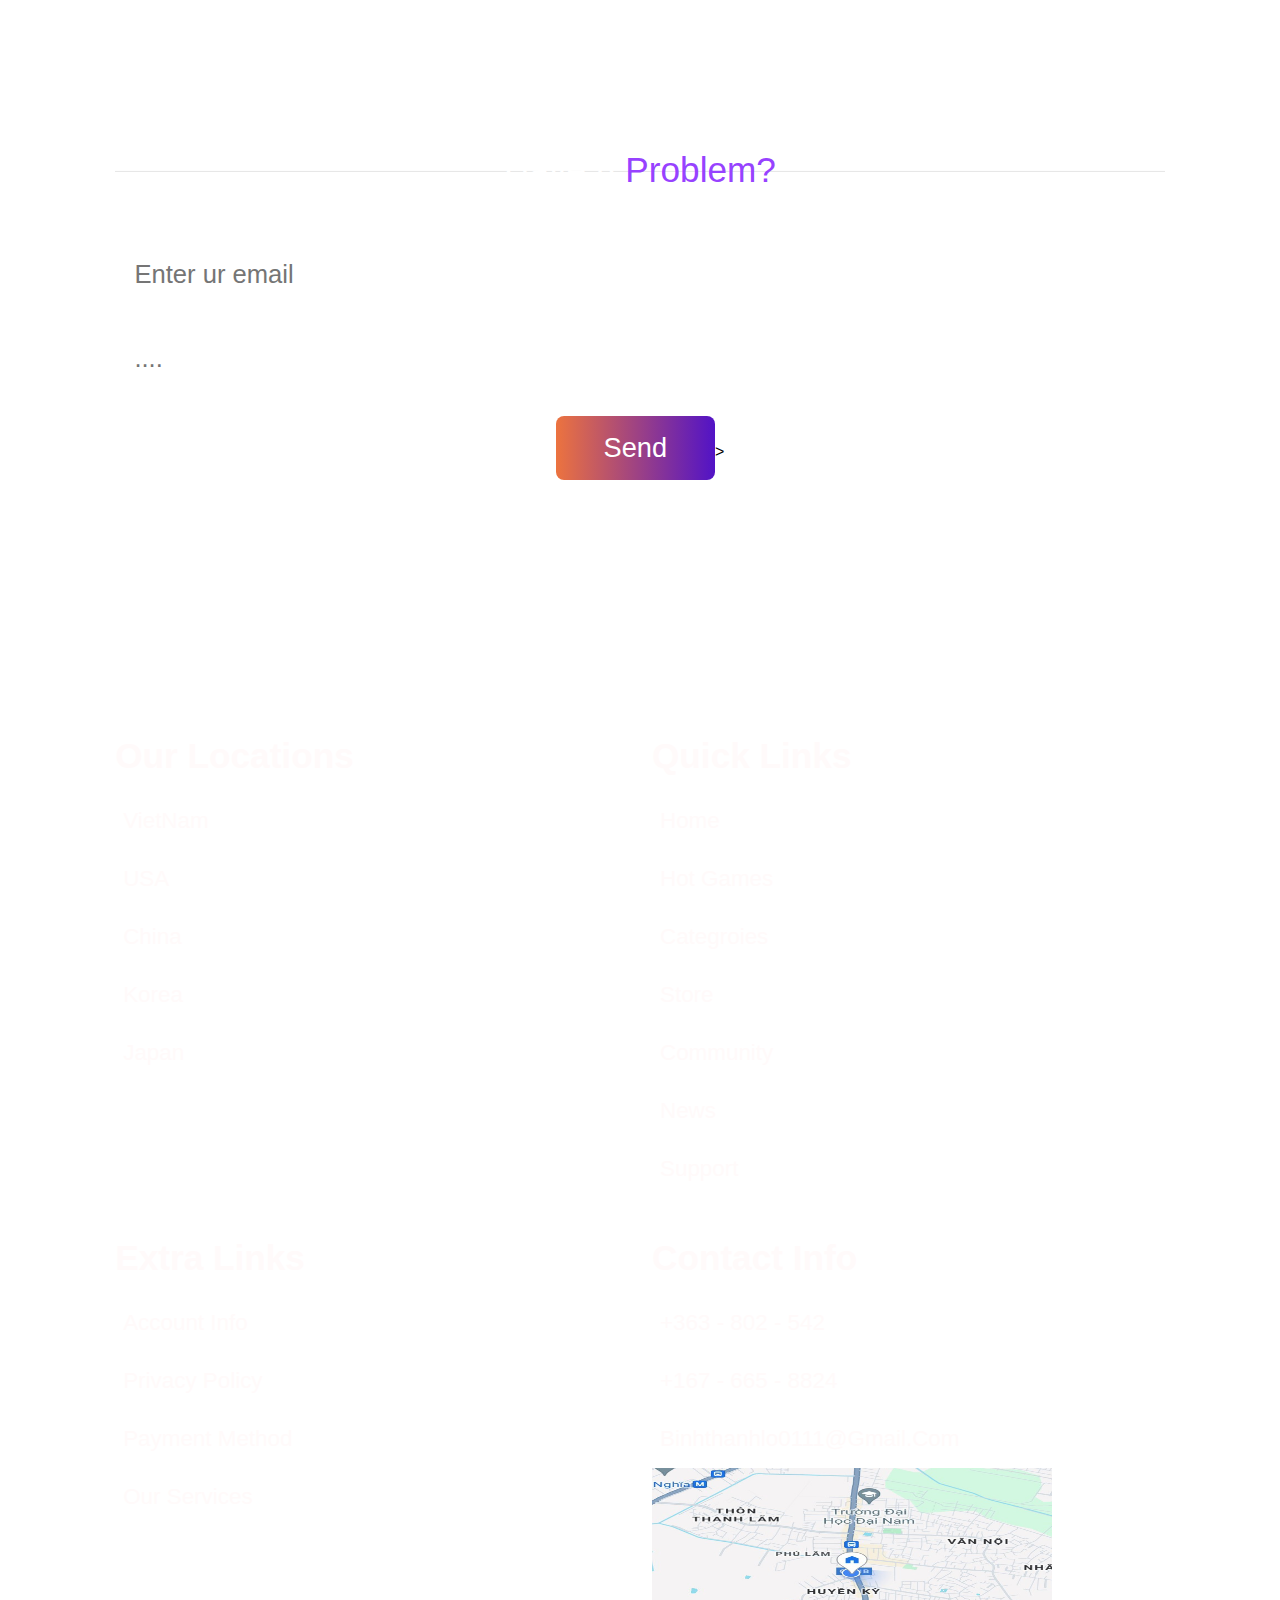
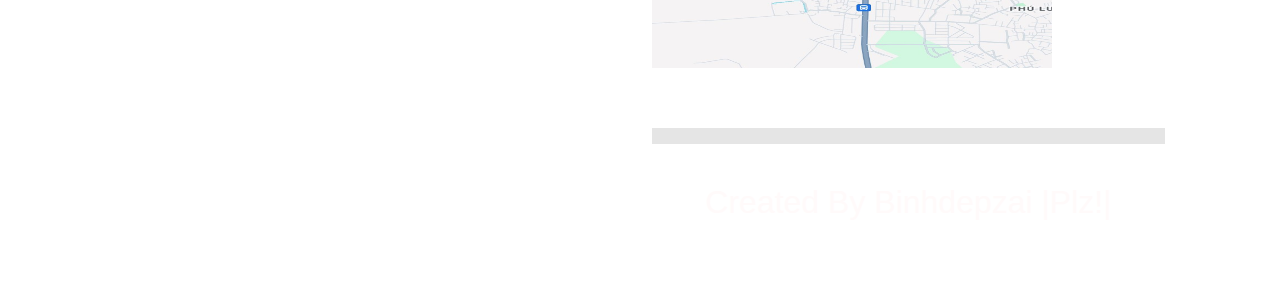
<file: deal.html>
<!DOCTYPE html>
<html lang="en">
<head>
    <meta charset="UTF-8">
    <meta name="viewport" content="width=device-width, initial-scale=1.0">
    <link rel="icon" href="/Image/moew3.jpg">
    <title> Deal </title>

    <link rel="stylesheet" href="https://cdnjs.cloudflare.com/ajax/libs/font-awesome/6.5.1/css/all.min.css" integrity="sha512-DTOQO9RWCH3ppGqcWaEA1BIZOC6xxalwEsw9c2QQeAIftl+Vegovlnee1c9QX4TctnWMn13TZye+giMm8e2LwA==" crossorigin="anonymous" referrerpolicy="no-referrer" />

    <link rel="stylesheet" href="https://cdn.jsdelivr.net/npm/swiper@11/swiper-bundle.min.css"/>

<style>




*{
    font-family: 'Poppins', sans-serif; 
    margin: 0;
    padding: 0;
    box-sizing: border-box;
    outline: none;
    border: none;
    text-decoration: none;
    text-transform: capitalize;
    transition: all .2s linear;
    transition:width none;
}

body {
    background: url(/Image/body-bg.jpg);
    background-size: cover;
    background-position: center;
    background-attachment: fixed;
}

:root{
    --gradient-1: linear-gradient(to right, #ec733f 0%, #5213c6 100%); 
    --gradient-2: linear-gradient(to right, #d746b3 0%, #370459 100%); 
    --gradient-3: linear-gradient(90deg, transparent 0%, #9841ff 50%, transparent 100%);
    --black:#444;
    --light-color:#fffafa;
    --border: 1rem solid rgba(0,0,0,.1);
    --border-hover: .1rem solid var(black);
    --box-shadow: 0 .5rem 1re, rgba(0,0,0,.1);


    --bg-purple-alpha-30: hsla(267, 100%, 63%, 0.3);
    --bg-purple: hsla(267, 100%, 63%, 1);
    --bg-dark-purple: hsla(279, 42%, 9%, 1);
    --bg-oxford-blue: hsla(240, 63%, 13%, 1);
}

html {
    font-size: 62, 5%;
    overflow-x: hidden;
    scroll-padding-top: 5rem;
    scroll-behavior: smooth;
}

html::-webkit-scrollbar {
    width: 1rem;
}

html::-webkit-scroolbar-track {
    background: transparent;
}

html::-webkit-scrollbar-thumb {
    background: var(--black);
}


section {
    padding: 5rem 9%;
}

.heading {
   text-align: center;
   margin-bottom: 2rem;
   position: relative;
}

.heading::before {
   content: '';
   position: absolute;
   top: 50%;
   left: 0;
   transform: translateY(-50%);
   width: 100%;
   height: .01rem;
   background: rgba(0, 0, 0, .1);
   z-index: -1;
}

.heading {
   font-size: 3rem;
   padding: .5rem 2rem;
   color: var(--light-color);
   background: none;

   /*
   border: var(--border);
   */
} 

span {
    color: var(--bg-purple);
}



/*BTN*/

.btn {
    margin-top: 1rem;
    display: inline-block;
    padding: 1rem 3rem;
    border-radius: .5rem;
    color: #fff;
    background: var(--gradient-1);
    font-size: 1.7rem;
    cursor: pointer;
    font-weight: 500;
}

.btn:hover {
    background: var(--gradient-2);
}



/*HEADER-1*/

.header .header-1 {
    background: var(--bg-oxford-blue);
    padding: 1.5rem 9%;
    display: flex;
    align-items: center;
    justify-content: space-between;
}

.header .header-1 .logo {
    font-size: 2.5rem;
    font-weight: bolder;
    color: var(--light-color);
}

.header .header-1 .logo i{
    color: var(--light-color);
}

.header .header-1 .search-form {
    width: 50rem;
    height: 5rem;
    border:var(--border);
    overflow: hidden;
    background: #fff;
    display: flex;
    align-items: center;
    border-radius: .5rem;
}

.header .header-1 .search-form input{
    font-size: 1.6rem;
    padding:0 1.2rem;
    height: 100%;
    width: 100%;
    text-transform: none;
    color: var(--black);
}

.header .header-1 .search-form label {
    font-size: 2.5rem;
    padding-right: 1.5rem;
    color: var(--black);
    cursor: pointer;
}

.header .header-1 .search-form label:hover { 
    color:var(--green);
}

.header .header-1 .icons div, 
.header .header-1 .icons a {
    font-size:2.5rem;
    margin-left:1.5rem;
    color: var(--light-color);
    cursor:pointer;
}

.header .header-1 .icons div:hover,
.header .header-1 .icons a:hover {
    color: var(--black);
}

#search-btn{
    display: none;
}





/*HEADER-2*/

.header .header-2 {
    background: none;
}

.header .header-2 .navbar {
    text-align: center;
}

.header .header-2 .navbar a{
    color: #fff;
    display: inline-block;
    padding: 1.2rem;
    font-size: 1.7rem;
}

.header .header-2 .navbar a:hover {
    background: var(--bg-purple);
}

.header .header-2 .active {
    position: fixed;
    top: 0;
    left: 0;
    right: 0;
    z-index: 1000;
}




/*BOTTOM-NAVBAR*/
 
 
.bottom-navbar {
    text-align: center;
    background: var(--bg-oxford-blue);
    position: fixed;
    bottom: 0;
    left: 0;
    right: 0;
    z-index: 1000;
    display: none;
}

.bottom-navbar a {
    font-size: 2.5rem;
    padding: 2rem;
    color: #fff;
}

.bottom-navbar a:hover {
    background: var(--bg-purple);
}




/*LOGIN-FORM*/

.login-form-container {
    display: flex;
    align-items: center;
    justify-content: center;
    background: url(/Image/body-bg.jpg);
    position: fixed;
    top: 105%; 
    left: 0; 
    opacity: 0;
    z-index: 10000;
    height: 100%;
    width: 100%;
}

.login-form-container.active {
    top: 0;
    opacity: 1;
}

.login-form-container form {
    background: #fff;
    border: var(--border);
    width: 40rem;
    padding: 2rem;
    box-shadow: var(--box-shadow);
    border-radius: .5rem;
    margin: 2rem;
}

.login-form-container form h3 {
    font-size: 2.5rem;
    text-transform: uppercase;
    color:var(--black);
    text-align: center;
}

.login-form-container form span {
    display: block;
    font-size: 1.5rem;
    padding-top: 1rem;
}

.login-form-container form .box {
    width: 100%;
    margin: .7rem 0;
    font-size: 1.6rem;
    border: var(--border);
    border-radius: .5rem;
    padding: 1rem 1.2rem;
    color:var(--black);
    text-transform: none;
}

.login-form-container form .checkbox {
    display: flex;
    align-items: center;
    gap: .5rem;
    padding: 1rem 0;
}

.login-form-container form .checkbox label {
    font-size: 1.5rem;
    color: var(--black);
    cursor: pointer;
}

.login-form-container form .btn {
    text-align: center;
    width: 100%;
    margin: 1.5rem 0;
}

.login-form-container form p {
    padding-top: .8rem;
    color: var(--black);
    font-size: 1.5rem; 
}

.login-form-container form p a {
    color: var(--bg-purple);
    text-decoration: underline;

}

.login-form-container #close-login-btn {
    position: absolute;
    top: 1.5rem;
    right: 2.5rem;
    font-size: 5rem;
    color: var(--light-color);
    cursor: pointer;
}
    

/*HOME-ABOUT*/


.home-about {
    display: flex;
    align-items: center;
    flex-wrap: wrap;
}

.home-about .image {
    flex: 1 1 41rem;
}

.home-about .image img {
    width: 100%;
}

.home-about .content {
    flex: 1 1 41rem;
    padding: 3rem;
}

.home-about .content h1 {
    color: var(--light-color);
    font-size: 2.5rem;
}

.home-about .content h1 {
    color: var(--light-color);
    font-size: 4rem;
}

.home-about .content p {
    padding: 1rem 0;
    color: var(--light-color);
    font-size: 1.5rem;
    line-height: 1;
}


/* SWIPER */

.swiper-slide img {
    display: block;
    width: 100%;
    height: 100%;
    object-fit: cover;
  }

  .swiper {
    width: 100%;
    height: 100px;
    margin-left: auto;
    margin-right: auto;
  }

  .swiper-slide {
    background-size: cover;
    background-position: center;
  }

  .deal-slider2 {
    height: 60%;
    width: 100%;
  }

  .deal-slider {
    height: 20%;
    box-sizing: border-box;
    padding: 10px 0;
  }

  .deal-slider .swiper-slide {
    width: 25%;
    height: 100%;
    opacity: 0.4;
  }

  .deal-slider .swiper-slide-thumb-active {
    opacity: 1;
  }

  .swiper-slide img {
    display: block;
    width: 100%;
    height: 30%
  }



  /*BUY*/

.buy {

    background-color: rgba(255, 255, 255, 0.816);
    border-radius: 8px;
    overflow: hidden;
    margin-bottom: 10px;
    max-width: 1400px;
    margin: auto;
    align-items: center;
    flex-wrap: wrap;
    gap: 1.5rem;   
    margin-bottom: 10px;
  }
.buy-header {
    background-color: var(--bg-dark-purple);
    padding: 10px;
    display: flex;
    justify-content: space-between;
    align-items: center;
  }
.buy-header > .discount {
    background-color: var(--bg-purple-alpha-30); 
    padding: 5px;
    border-radius: 5px;
    font-weight: bold;
  }
.buy-body {
    padding: 10px;
  }
.buy-info {
    margin-bottom: 5px;
  }




/*ABOUT*/

.container {
    max-width: 1400px;
    margin: auto;
    color: white;
    background-color: #333;
    padding: 20px;
    display: flex;
    align-items: center;
    flex-wrap: wrap;
    gap: 1.5rem;
  }

.title {
    font-size: 24px;
    font-weight: bold;
    margin-bottom: 20px;
  }

.content {
    font-size: 16px;
  }

.game-image {
    width: 100%;
    height: auto;
    margin-bottom: 20px;
  }








/*NEWSLETTER SECTION*/

.newsletter form {
    /* background: url(/Image/6255101.jpg); */
    background-size: cover;
    background-position: center;
    background-attachment: fixed;
}

.newsletter form {
    max-width: 100rem;
    margin-left: auto;
    text-align: center;
    padding: 5rem 0;
}
 
.newsletter form h3 {
    font-size: 2.2rem;
    color:#fff;
    padding-bottom: .7rem;
    font-weight: normal;
}

.newsletter form .box {
    width: 100%;
    margin: .7rem 0;
    padding: 1rem 1.2rem;
    font-size: 1.6rem;
    color: var(--black);
    border-radius: .5rem;
    text-transform: none;
}





/*Review-section*/

#user {
    font-weight: bold;
}
.user-review {
    background-color: #2c2f33;
    color: white;
    padding: 10px;
    border-radius: 5px;
    max-width: 1400px;
    margin: auto;
    color: white;
    background-color: #333;
   /* padding: 20px;
    display: flex;*/
    align-items: center;
    flex-wrap: wrap;
    gap: 1.5rem;   
    margin-bottom: 10px;
}

.review-header {
    display: flex;
    align-items: center;
}

.avatar {
    width: 60px;
    height: 60px;
    border-radius: 50%;
    margin-right: 10px;
}

.user-info {
    display: flex;
    flex-direction: column;
    font-size: 2rem;
}

.username {
    margin: 0;
    font-weight: bold;
}

.review-time {
    margin: 0;
    font-size: 1rem;
}

.review-content {
    margin-top: 10px;
    font-size: 1rem;
}

.review-interaction {
    margin-top: 10px;
    display: flex;
    justify-content: space-between;
}
   




/*FOOTER*/

.footer .box-container {
    display: grid;
    grid-template-columns: repeat(auto-fit, minmax(25rem, 1fr));
    gap: 1.5rem;
}

.footer .box-container .box h3 {
    font-size: 2.2rem;
    color: var(--light-color);
    padding: 1rem 0;
}

.footer .box-container .box a {
    display: block;
    font-size: 1.4rem;
    color: var(--light-color);
    padding: 1rem 0;
}

.footer .box-container .box a i {
    color: var(--gradient-1);
    padding-right: .5rem;
}

.footer .box-container .box a:hover i {
    padding-right: .2rem;
}

.footer .box-container .box map {
    width: 100%;
}

.footer .share {
    padding: 1rem 0;
    text-align: center;
}

.footer .share a {
    height: 5rem;
    width: 5rem;
    line-height: 5rem;
    font-size: 2rem;
    color: #fff;
    background: var(--gradient-1);
    margin: 0 .3rem;
    border-radius: 50%;
}

.footer .share a:hover {
    background: var(--black);
}

.footer .credit {
    border-top: var(--border);
    margin-top: 2rem;
    padding: 0 1rem;
    padding-top: 2.5rem;
    font-size: 2rem;
    color: var(--light-color);
    text-align: center;
}

.footer .credit span {
    color: var(--gradient-1);
}



/*Loader*/

.loader-container {
    position: fixed;
    top: 0;
    left: 0;
    height: 100%;
    width: 100%;
    z-index: 10000;
    background: rgb(0, 0, 0);
    display: flex;
    align-items: center;
    justify-content: center;
}

.loader-container.active {
    display: none;
}

.loader-container img {
    height: 10rem;
}



/* media */

 
 @media (max-width: 911px) {
 
    html {
        font-size: 55%;
    }

    .header .header-1 {
        padding: 2rem;
    }

    section {
        padding: 3rem 2rem;
    }

}


@media (max-width:768px) {

    html {
        scroll-padding-top: 0;
    }

    body {
        padding-bottom: 6rem;
    }

    .header .header-2 {
        display: none;
    }

    .bottom-navbar {
        display: block;
    }

    #search-btn {
        display: inline-block;
    }

    .header .header-1 {
        box-shadow: var(--box-shadow);
        position: relative;
    }

    .header .header-1 .search-form{
        position: absolute;
        top: -115%;
        right: 2rem;
        width: 90%;
        box-shadow: var(--box-shadow);
    }

    .header .header-1 .search-form.active {
        top: 115%;
    }

    .home .row .content {
        text-align: center;
    }
    
    .home .row .content h3 {
        font-size: 3.5rem;
    }

    .newsletter {
       background-position: right;
    }

    .newsletter form {
       margin-left: 0;
       max-width: 100%;
    }

}


@media (max-width: 450px) {

    html {
        font-size: 50%;
    }
       
}



</style>









</head>
<body>

    <!--HEADER-1-->

    <header class="header">
        <div class="header-1">
            <a href="index.html" class="logo"><i class="fa-solid fa-gamepad"></i>Game4U</a>
            
            <form action="" class="search-form">
                <input type="search" name="" placeholder="search here..." id="search-box">
                <label for="search-box" class="fas fa-search"></label>
            </form>
    
            <div class="icons">
                <div id="search-btn" class="fas fa-search"></div>
                <a href="#" class="fas fa-heart"></a>
                <a href="#" class="fas fa-shopping-cart"></a>
                <div id="login-btn" class="fas fa-user"></div>
            </div>
        </div>
    
   

    <!--HEADER-2-->
    
        <div class="header-2">
            <nav class="navbar">
                <a href="#home">home</a>
                <a href="#featured">hot games</a>
                <a href="#category">categories</a>
                <a href="#arrivals">store</a>
                <a href="#community">community</a>
                <a href="#news">news</a>
                <a href="#support">support</a>
            </nav>
        </div>
    </header>
    



    <!--LOGIN-->
    
    <div class="login-form-container">
        
        <div id="close-login-btn" class="fas fa-times"> </div>
          
            <form action="">
                <h3> sign in </h3>
                <span style="color: hsla(240, 63%, 13%, 1);"> User name</span>
                <input type="email" class="box" name="" placeholder="Enter your email" id="">
                <span style="color: hsla(240, 63%, 13%, 1);"> Password </span>
                <input type="password" class="box" name="" placeholder="Enter your password" id="">
                <div class="checkbox">
                    <input type="checkbox" name="" id="remember-me">
                    <label for="remember-me"> remember me </label>
                </div>
                <input type="submit" value="sign in" class="btn">
                <p>Forget password ? <a href=""> click here</a></p>
                <p>Don't have a acccount ? <a href=""> create here</a> </p> 
            </form>
    
    </div>




    
    <!--HOME2-->

        <section class="home-about">

            <div class="content">
                <h1> THE LUST OF ASS - PART 2 </h1>
                <p> Experience the emotional storytelling and unforgettable characters in The Last of Us™, winner of The game of the year awards 2021 </p>
                <p> RECENT REVIEWS: Very Positive (705) </p>
                <p> ALL REVIEWS: Mostly Positive (28,676) </p>
                <p> RELEASE DATE: 28 Mar, 2023 </p>
                <p> DEVELOPER: Naughty Dog LLC, Iron Galaxy Studios </p>
            </div>

            <div class="image">
                <img src="/Image/Deal.webp" alt="">
            </div>



            <div style="--swiper-navigation-color: #fff; --swiper-pagination-color: #fff" class="swiper deal-slider2">
                <div class="swiper-wrapper">
                  <div class="swiper-slide box">
                    <img src="/Image/deal1.jpg" />
                  </div>
                  <div class="swiper-slide box">
                    <img src="/Image/deal2.jpg" />
                  </div>
                  <div class="swiper-slide box">
                    <img src="/Image/deal3.jpg" />
                  </div>
                  <div class="swiper-slide box">
                    <img src="/Image/deal4.jpg" />
                  </div>
                </div>
                <div class="swiper-button-next"></div>
                <div class="swiper-button-prev"></div>
              </div>
              <div thumbsSlider="" class="swiper deal-slider">
                <div class="swiper-wrapper">
                    <div class="swiper-slide box">
                        <img src="/Image/deal1.jpg" />
                      </div>
                      <div class="swiper-slide box">
                        <img src="/Image/deal2.jpg" />
                      </div>
                      <div class="swiper-slide box">
                        <img src="/Image/deal3.jpg" />
                      </div>
                      <div class="swiper-slide box">
                        <img src="/Image/deal4.jpg" />
                      </div>
                </div>
            </div>

    </section>


    <!--BUY-->

    <div class="buy">
        <div class="buy-header">
          <span style="color: white;">Buy The Last of Us™ Part I</span>
          <span class="discount">-33% | 937.500₫</span>
        </div>
        <div class="buy-body">
          <div class="buy-info">
            ƯU ĐÃI ĐẶC BIỆT! Kết thúc vào 22 Tháng 3.
          </div>
          <div class="btn">Thêm vào giỏ</div>
        </div>
      </div>
      
      <div class="buy">
        <div class="buy-header">
          <span style="color: white;">Buy The Last of Us™ Part I Digital Deluxe Edition</span>
          <span class="discount">-28% | 1.177.500₫</span>
        </div>
        <div class="buy-body">
          <div class="buy-info">
            Mua bộ sản phẩm này để tiết kiệm 0% trên tất cả 2 sản phẩm!
          </div>
          <div class="btn">Thêm vào giỏ</div>
        </div>
    </div>



    <!--ABOUT-->

    <section>
    <div class="container">
        <div class="title">ABOUT THIS GAME</div>
        <img src="/Image/about1.png" alt="The Last of Us" class="game-image">
        <div class="content">
            Experience the emotional storytelling and unforgettable characters in The Last of Us™, winner of over 200 Game of the Year awards.
            In a ravaged civilization, where infected and hardened survivors run rampant, Joel, a weary protagonist, 
            is hired to smuggle 14-year-old Ellie out of a military quarantine zone. However, what starts as a small job soon transforms into a brutal cross-country journey.
        </div>

        <div class="title">MATURE CONTENT DESCRIPTION</div>
        <div class="content">
            The developers describe the content like this: 
            Players use weapons such as pistols, rifles, and crafted explosives as well as melee attacks with chokeholds, bats, and metal pipes to defend themselves from the infected and other human survivors. 
            Players can also engage in stealth combat sequences involving a close-up camera view. Weapon and explosive attacks can result in decapitation and/or dismemberment. 
            Scenes depict intense acts of violence, including themes of suicide and torture. During the game, a character makes sexual remarks about an adult magazine and a young character is shown drinking alcohol. 
            Strong language is used frequently in dialogue.
        </div>
        
        <div class="title">SYSTEM REQUIREMENTS</div>
        <div class="content">
            MINIMUM:
            Requires a 64-bit processor and operating system
            OS: Windows 10 (Version 1909 or Newer)
            Processor: AMD Ryzen 5 1500X, Intel Core i7-4770K
            Memory: 16 GB RAM
            Graphics: AMD Radeon RX 470 (4 GB), AMD Radeon RX 6500 XT (4 GB), NVIDIA GeForce GTX 970 (4 GB), NVIDIA GeForce GTX 1050 Ti (4 GB)
            Storage: 100 GB available space
            Additional Notes: SSD Recommended</div>
    </div>

    </section>





   <!--User-review-->



  <section class="user"> 
    <div class="heading" id="user"> CUSTOMER <span>REVIEWS</span></div>
   
  <div class="user-review">
   <div class="review-header">
        <img src="/Image/client-1.jpg" alt="Avatar" class="avatar">
        <div class="user-info">
            <h5 class="username">Đánh giá man</h5>
            <p class="review-time">23 giờ trước</p>
        </div>
    </div>
    <div class="review-content">
        <p>There is no option to recommend *conditionally* so let me try to unpack this the best I can.
          I've avoided purchasing this game for months because of the same negative reviews that YOU have been seeing. I read and researched into many complaints over those months and gained enough confidence on the situation to make the purchase, so good news. 
          If you have had many questions about these bad reviews, I have some answers. 
          Is this a poor job of a port? Yes absolutely. Has this game crashed multiple times for many people? Yes. Are there more strict hardware requirements? Yes. Does this mean that its a random roulette of weather or not this game is going to work for you? No... So lets get into it</p>
    </div>
    <div class="review-interaction">
        <a href="#"><button class="btn">Like</button></a>
        <a href="#"><button class="btn">Dislike</button></a>
        <a href="#"><button class="btn">Reward</button></a>
    </div>
</div> 

<div class="user-review">
  <div class="review-header">
       <img src="/Image/client-3.jpg" alt="Avatar" class="avatar">
       <div class="user-info">
           <h5 class="username">Tốt bụng man</h5>
           <p class="review-time">2 năm trước</p>
       </div>
   </div>
   <div class="review-content">
       <p>Game is great this is my first ever last of us game and its really good, 
        I been running this on ultra and the graphics are beautiful. 
        Story is great so far and im addicted</p>
   </div>
   <div class="review-interaction">
       <a href="#"><button class="btn">Like</button></a>
       <a href="#"><button class="btn">Dislike</button></a>
       <a href="#"><button class="btn">Reward</button></a>
   </div>
</div>

</section>




    

   




    <!--NEWLETTER SECTION-->


    <section class="newsletter" id="support">

    <form action="">
        <h3 class="heading"> Have a <span> problem? </span> </h3>
        <input type="email" class="box" placeholder="Enter ur email">
        <input type="text" class="box" placeholder="....">
        <input type="submit" class="btn" value="send"  onclick="gui()">>
    </form>

    </section>









    <!--Footer section -->

    <section class="footer">

    <div class="box-container">

        <div class="box">
            <h3>Our locations </h3>
            <a href="#"> <i class="fas fa-map-marker-alt"> </i> VietNam </a>
            <a href="#"> <i class="fas fa-map-marker-alt"> </i> USA</a>  
            <a href="#"> <i class="fas fa-map-marker-alt"> </i> China</a>
            <a href="#"> <i class="fas fa-map-marker-alt"> </i> Korea</a>
            <a href="#"> <i class="fas fa-map-marker-alt"> </i> Japan</a>
        </div>

        <div class="box">
            <h3> quick links </h3>
            <a href="#"> <i class="fas fa-arrow-right"> </i> home </a>
            <a href="#"> <i class="fas fa-arrow-right"> </i> hot games </a>
            <a href="#"> <i class="fas fa-arrow-right"> </i> categroies </a>
            <a href="#"> <i class="fas fa-arrow-right"> </i> store </a>
            <a href="#"> <i class="fas fa-arrow-right"> </i> community </a>
            <a href="#"> <i class="fas fa-arrow-right"> </i> news </a>  
            <a href="#"> <i class="fas fa-arrow-right"> </i> support </a>  
        </div>

        <div class="box">
            <h3> extra links </h3>
            <a href="#"> <i class="fas fa-arrow-right"> </i> account info </a>
            <a href="#"> <i class="fas fa-arrow-right"> </i> privacy policy </a>
            <a href="#"> <i class="fas fa-arrow-right"> </i> payment method </a>
            <a href="#"> <i class="fas fa-arrow-right"> </i> our services </a>  
        </div>

        <div class="box">
            <h3> contact info  </h3>
            <a href="#"> <i class="fas fa-phone"> </i> +363 - 802 - 542  </a>
            <a href="#"> <i class="fas fa-phone"> </i> +167 - 665 - 8824 </a>
            <a href="#"> <i class="fas fa-envelope"> </i> binhthanhlo0111@gmail.com </a>
            <img src="/Image/map.jpg" style="height: 200px; width: 400px;" alt="" class="map">
        </div>

        <div class="share">
            <a href="#"> <i class="fa-brands fa-facebook"> </i> </a>
            <a href="#"> <i class="fa-brands fa-google"> </i> </a>
            <a href="#"> <i class="fa-brands fa-instagram"> </i> </a>
            <a href="#"> <i class="fa-brands fa-linkedin"> </i> </a>
            <a href="#"> <i class="fa-brands fa-pinterest"> </i> </a>  
        </div>

        <div class="credit"> created by <span> binhdepzai </span> |Plz!| </div>
    </div>
    </section>



    <!--Loader-->

    <div class="loader-container">
    <img src="/Image/Loader.gif" alt="">
    </div>
    















    





<script src="https://cdn.jsdelivr.net/npm/swiper@11/swiper-bundle.min.js"></script>
<script>

/*SEARCH*/ 
searchForm = document.querySelector('.search-form');

document.querySelector('#search-btn').onclick = () =>{
    searchForm.classList.toggle('active');
}

/*HEADER*/
window.onscroll = () =>{

    searchForm.classList.remove('active');
    
    if(window.scrollY > 80) {
        document.querySelector('.header ,header-2').classList.add('active');
    }
    else{
        document.querySelector('.header ,header-2').classList.remove('active');
    }
}

window.onload = () =>{

    if(window.scrollY > 80){
        document.querySelector('.header .header-2').classList.add('active');
    }
    else{
        document.querySelector('.header .header-2').classList.remove('active');
    }

  fadeOut();
}


/*LOGIN*/
let loginForm = document.querySelector('.login-form-container');

document.querySelector('#login-btn').onclick = () =>{
    loginForm.classList.toggle('active');
}

document.querySelector('#close-login-btn').onclick = () =>{
    loginForm.classList.remove('active');
}



/* DEAL */

var swiper = new Swiper(".deal-slider", {
    loop: true,
    spaceBetween: 10,
    slidesPerView: 4,
    freeMode: true,
    watchSlidesProgress: true,
  });
  var swiper2 = new Swiper(".deal-slider2", {
    loop: true,
    spaceBetween: 10,
    navigation: {
      nextEl: ".swiper-button-next",
      prevEl: ".swiper-button-prev",
    },
    thumbs: {
      swiper: swiper,
    },
  });




  /* LOADER */

 function loader() {
    document.querySelector('.loader-container').classList.add('active');
  } 
  
  function fadeOut() {
    setTimeout(loader, 1000);
  } 


  /* ALERT */

  let gui = () => {
    alert("Thanks for telling us");
  }

</script>
</body>
</html>
</file>
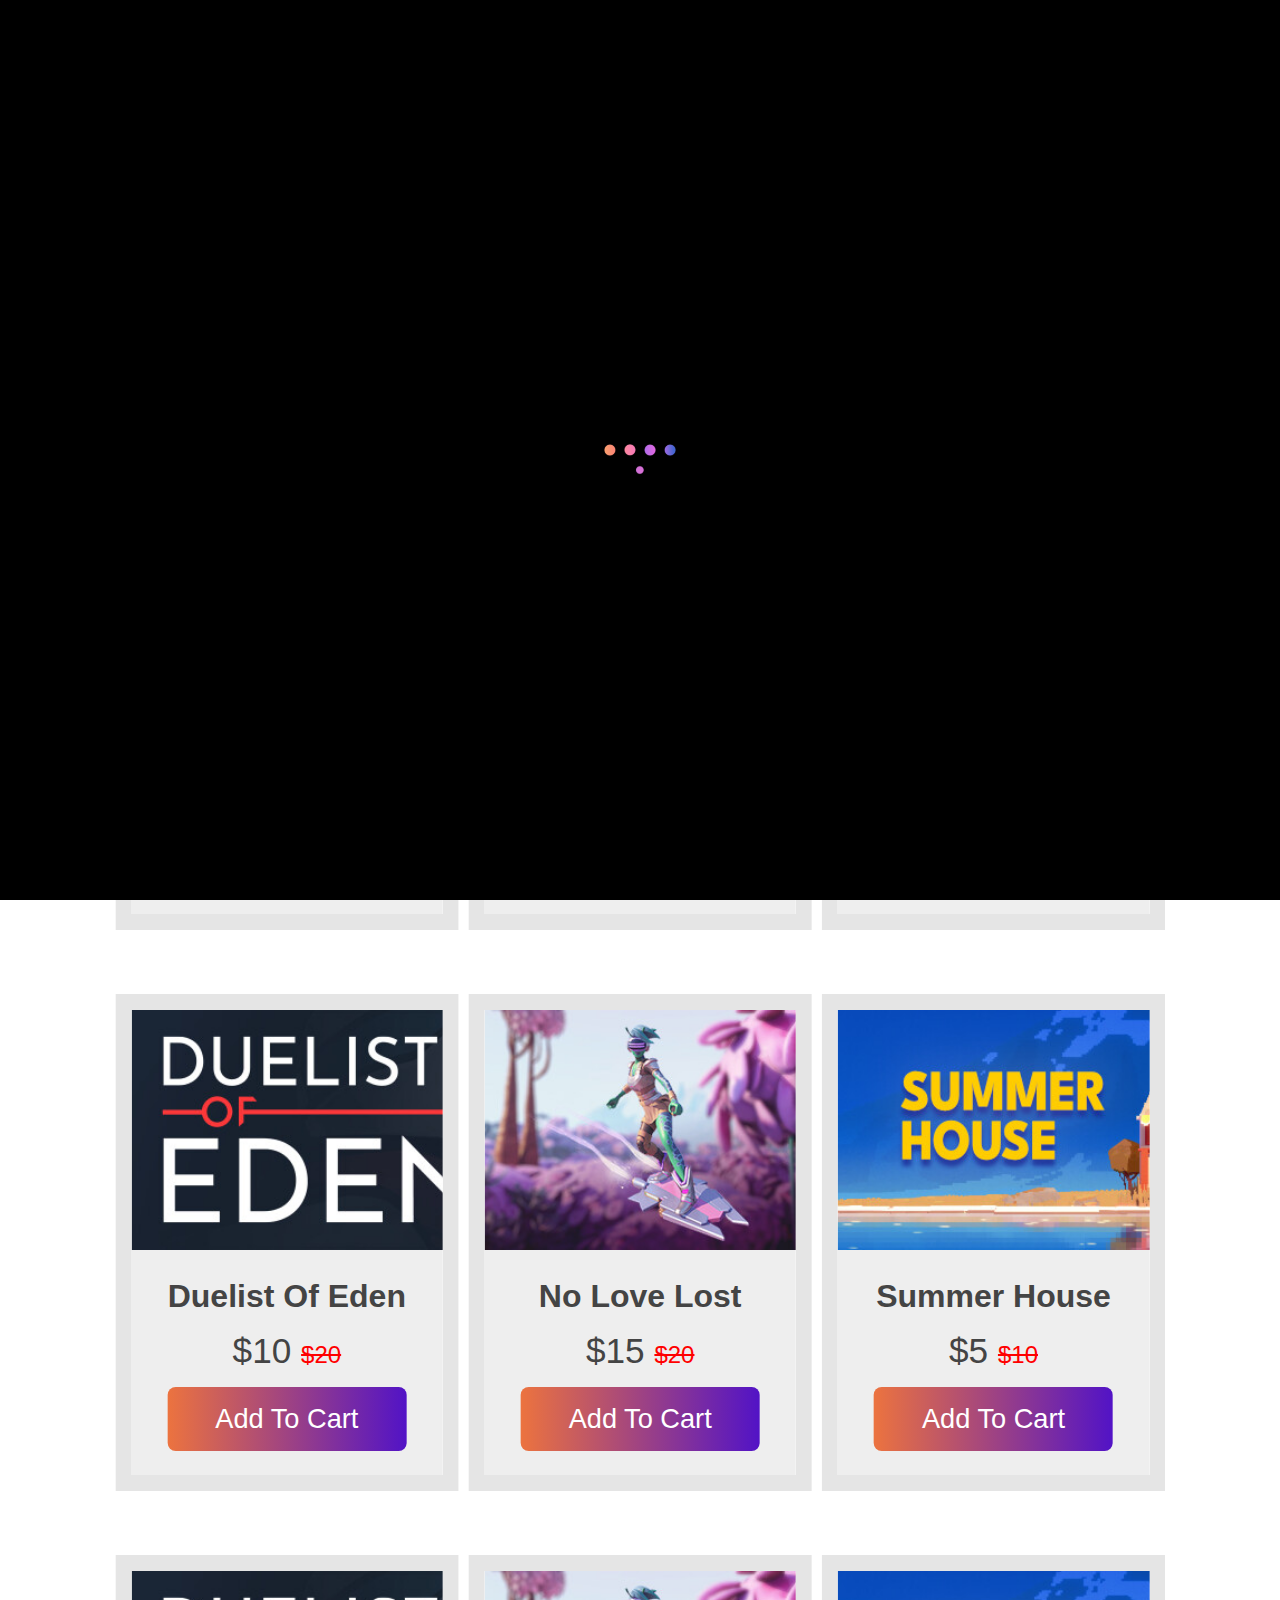
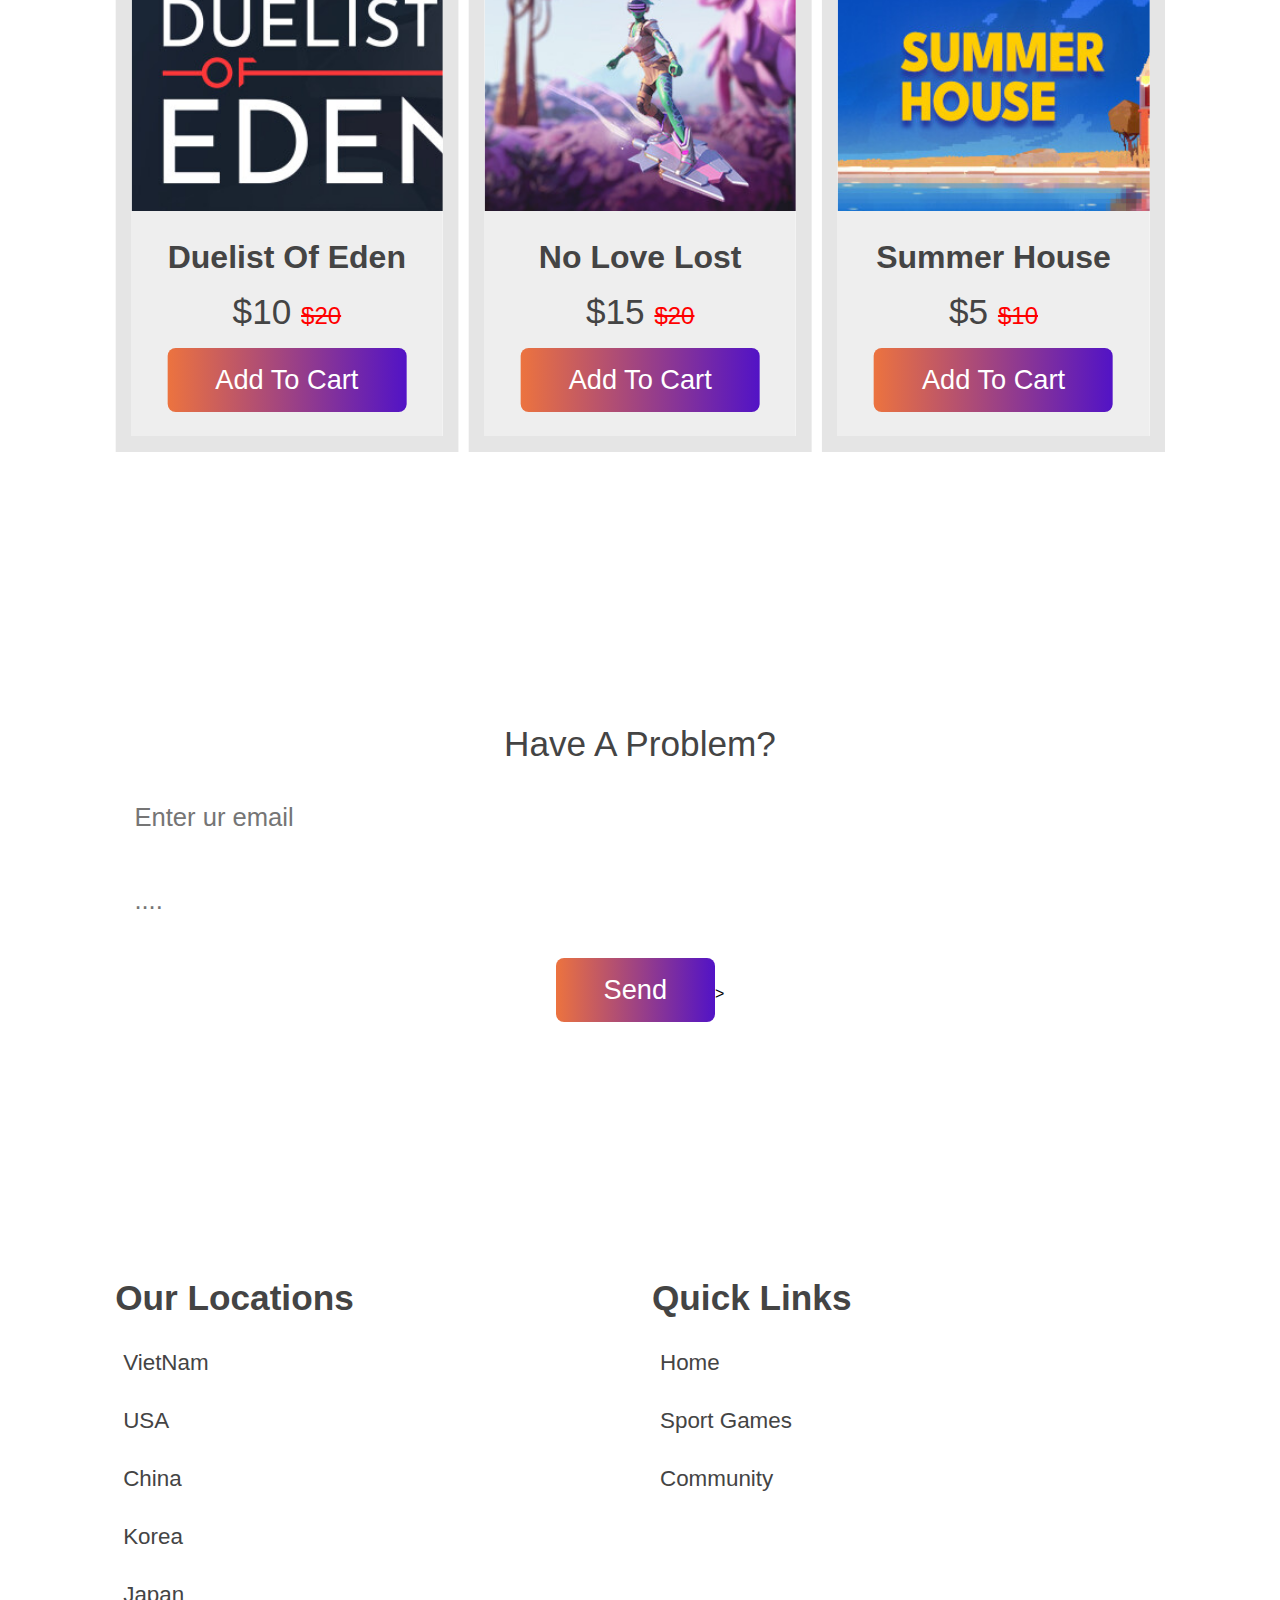
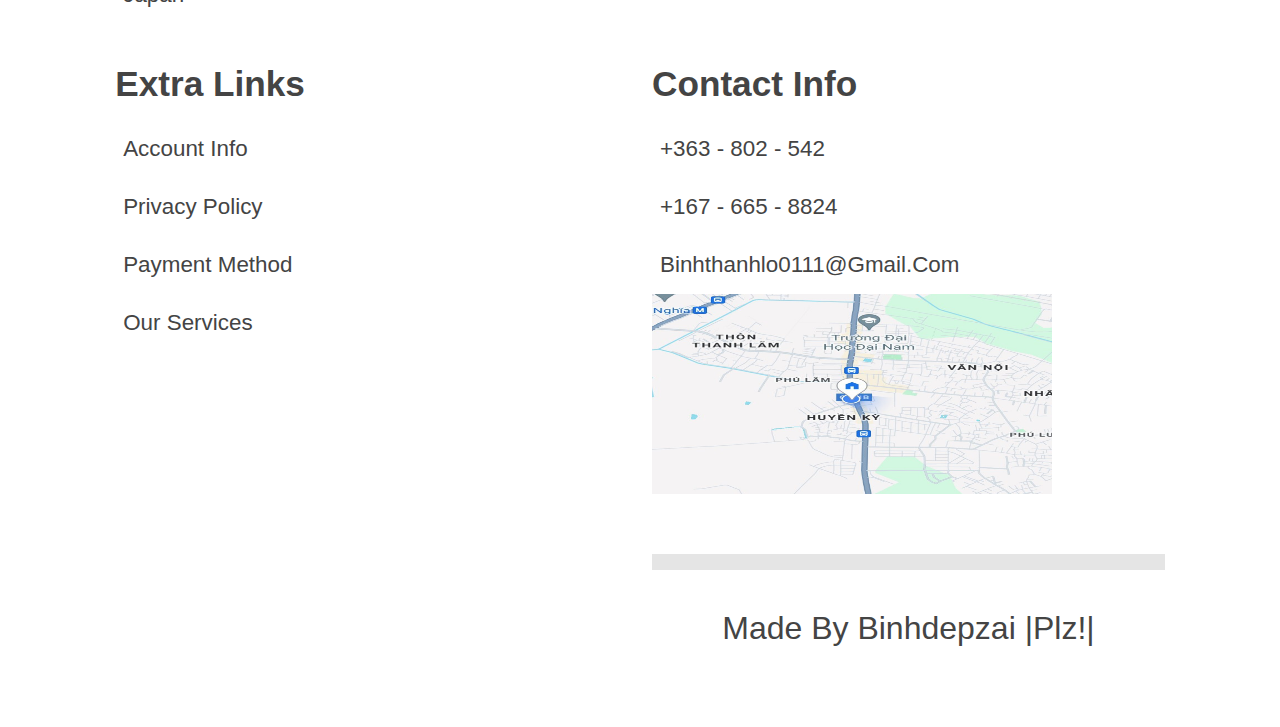
<file: code (2)/categories.html>
<!DOCTYPE html>
<html lang="en">
<head>
    <meta charset="UTF-8">
    <meta name="viewport" content="width=device-width, initial-scale=1.0">
    <link rel="icon" href="/Image/moew3.jpg">
    <title>Sport games</title>

    <link rel="stylesheet" href="https://cdnjs.cloudflare.com/ajax/libs/font-awesome/6.5.1/css/all.min.css" integrity="sha512-DTOQO9RWCH3ppGqcWaEA1BIZOC6xxalwEsw9c2QQeAIftl+Vegovlnee1c9QX4TctnWMn13TZye+giMm8e2LwA==" crossorigin="anonymous" referrerpolicy="no-referrer" />

    <link rel="stylesheet" href="https://cdn.jsdelivr.net/npm/swiper@11/swiper-bundle.min.css"/>

<style>
*{
    font-family: 'Poppins', sans-serif; 
    margin: 0;
    padding: 0;
    box-sizing: border-box;
    outline: none;
    border: none;
    text-decoration: none;
    text-transform: capitalize;
    transition: all .2s linear;
    transition:width none;
}

body {
    background: url(/Image/backgroundcategories1.jpg);
    background-size: cover;
    background-position: center;
    background-attachment: fixed;
}

:root{
    --gradient-1: linear-gradient(to right, #ec733f 0%, #5213c6 100%); 
    --gradient-2: linear-gradient(to right, #d746b3 0%, #370459 100%); 
    --gradient-3: linear-gradient(90deg, transparent 0%, #9841ff 50%, transparent 100%);
    --black:#444;
    --light-color:#fffafa;
    --border: 1rem solid rgba(0,0,0,.1);
    --border-hover: .1rem solid var(black);
    --box-shadow: 0 .5rem 1re, rgba(0,0,0,.1);


    --bg-purple-alpha-30: hsla(267, 100%, 63%, 0.3);
    --bg-purple: rgb(246, 255, 66);
    --bg-dark-purple: hsla(279, 42%, 9%, 1);
    --bg-oxford-blue: rgb(255, 153, 0);
}

html {
    font-size: 62, 5%;
    overflow-x: hidden;
    scroll-padding-top: 5rem;
    scroll-behavior: smooth;
}

html::-webkit-scrollbar {
    width: 1rem;
}

html::-webkit-scroolbar-track {
    background: transparent;
}

html::-webkit-scrollbar-thumb {
    background: var(--black);
}


section {
    padding: 5rem 9%;
}

.heading {
   text-align: center;
   margin-bottom: 2rem;
   position: relative;
}

.heading::before {
   content: '';
   position: absolute;
   top: 50%;
   left: 0;
   transform: translateY(-50%);
   width: 100%;
   height: .01rem;
   background: rgba(0, 0, 0, .1);
   z-index: -1;
   
}

.heading {
   font-size: 3rem;
   padding: .5rem 2rem;
   color: var(--black);
   background: none;
   margin-top: 20px;

   /*
   border: var(--border);
   */
} 

span {
    color: orange;
}



/*BTN*/

.btn {
    margin-top: 1rem;
    display: inline-block;
    padding: 1rem 3rem;
    border-radius: .5rem;
    color: #fff;
    background: var(--gradient-1);
    font-size: 1.7rem;
    cursor: pointer;
    font-weight: 500;
}

.btn:hover {
    background: var(--gradient-2);
}



/*HEADER-1*/

.header .header-1 {
    background: var(--bg-oxford-blue);
    padding: 1.5rem 9%;
    display: flex;
    align-items: center;
    justify-content: space-between;
}

.header .header-1 .logo {
    font-size: 2.5rem;
    font-weight: bolder;
    color: var(--light-color);
}

.header .header-1 .logo i{
    color: var(--light-color);
}

.header .header-1 .search-form {
    width: 50rem;
    height: 5rem;
    border:var(--border);
    overflow: hidden;
    background: #fff;
    display: flex;
    align-items: center;
    border-radius: .5rem;
}

.header .header-1 .search-form input{
    font-size: 1.6rem;
    padding:0 1.2rem;
    height: 100%;
    width: 100%;
    text-transform: none;
    color: var(--black);
}

.header .header-1 .search-form label {
    font-size: 2.5rem;
    padding-right: 1.5rem;
    color: var(--black);
    cursor: pointer;
}

.header .header-1 .search-form label:hover { 
    color:var(--green);
}

.header .header-1 .icons div, 
.header .header-1 .icons a {
    font-size:2.5rem;
    margin-left:1.5rem;
    color: var(--light-color);
    cursor:pointer;
}

.header .header-1 .icons div:hover,
.header .header-1 .icons a:hover {
    color: var(--bg-purple);
}

#search-btn{
    display: none;
}





/*HEADER-2*/

.header .header-2 {
    background: none;
}

.header .header-2 .navbar {
    text-align: center;
}

.header .header-2 .navbar a{
    color: var(--black);
    display: inline-block;
    padding: 1.2rem;
    font-size: 1.7rem;
}

.header .header-2 .navbar a:hover {
    background: var(--bg-purple);
}

.header .header-2 .active {
    position: fixed;
    top: 0;
    left: 0;
    right: 0;
    z-index: 1000;
}




/*BOTTOM-NAVBAR*/
 
 
.bottom-navbar {
    text-align: center;
    background: var(--bg-oxford-blue);
    position: fixed;
    bottom: 0;
    left: 0;
    right: 0;
    z-index: 1000;
    display: none;
}

.bottom-navbar a {
    font-size: 2.5rem;
    padding: 2rem;
    color: #fff;
}

.bottom-navbar a:hover {
    background: var(--bg-purple);
}




/*LOGIN-FORM*/

.login-form-container {
    display: flex;
    align-items: center;
    justify-content: center;
    background-color: #ec873fc6;
    position: fixed;
    top: 105%; 
    left: 0; 
    opacity: 0;
    z-index: 10000;
    height: 100%;
    width: 100%;
}

.login-form-container.active {
    top: 0;
    opacity: 1;
}

.login-form-container form {
    background: #fff;
    border: var(--border);
    width: 40rem;
    padding: 2rem;
    box-shadow: var(--box-shadow);
    border-radius: .5rem;
    margin: 2rem;
}

.login-form-container form h3 {
    font-size: 2.5rem;
    text-transform: uppercase;
    color:var(--black);
    text-align: center;
}

.login-form-container form span {
    display: block;
    font-size: 1.5rem;
    padding-top: 1rem;
}

.login-form-container form .box {
    width: 100%;
    margin: .7rem 0;
    font-size: 1.6rem;
    border: var(--border);
    border-radius: .5rem;
    padding: 1rem 1.2rem;
    color:var(--black);
    text-transform: none;
}

.login-form-container form .checkbox {
    display: flex;
    align-items: center;
    gap: .5rem;
    padding: 1rem 0;
}

.login-form-container form .checkbox label {
    font-size: 1.5rem;
    color: var(--black);
    cursor: pointer;
}

.login-form-container form .btn {
    text-align: center;
    width: 100%;
    margin: 1.5rem 0;
}

.login-form-container form p {
    padding-top: .8rem;
    color: var(--black);
    font-size: 1.5rem; 
}

.login-form-container form p a {
    color: var(--bg-oxford-blue);
    text-decoration: underline;

}

.login-form-container #close-login-btn {
    position: absolute;
    top: 1.5rem;
    right: 2.5rem;
    font-size: 5rem;
    color: var(--black);
    cursor: pointer;
}
    



  


/*FEATURED SECTION*/

.featured .featured-slider .box{
    /* width: 25rem; */
       margin: 2rem 0;    /* Cách dòng trên */
       position: relative;
       overflow: hidden;
       border: var(--border);
       text-align: center;
   }
   
   .featured .featured-slider .box:hover {
       border: var(--border-hover);
   }
   
   .featured .featured-slider .box .image {
       padding: 0rem;
       background: linear-gradient(15deg, #eee 30%, #fff 30.1%);
   }
   
   .featured .featured-slider .box:hover .image {
       transform: translateY(4rem);    /*Điều chỉnh ảnh và chữ khi nhấn*/
   }
   
   
   .featured .featured-slider .box img {
       height: 15rem;    /* Chiều cao của thành phần*/
   }
   
   .featured .featured-slider .box .icons {
       padding-bottom: var(--border-hover);
       position: absolute;
       top: 0;
       left: 0;
       right: 0;
       background: #fff;
       z-index: 1;
       transform: translateY(-105%);
   }
   
   .featured .featured-slider .box:hover .icons {
       transform: translateY(0%);
   }
   
   .featured .featured-slider .box .icons a {
       color: var(--black);
       font-size: 2.2rem;
       padding: 1.3rem 1.5rem;
   }
   
   .featured .featured-slider .box .icons a:hover {
       background: var(--green);
       color: var(--bg-purple);
   }
   
   .featured .featured-slider .box .content {
       background: #eee;
       padding: 1.5rem;
   }
   
   .featured .featured-slider .box .content h3 {
       font-size: 2rem;
       color: var(--black);
   }
   
   .featured .featured-slider .box .content .price {
       font-size: 2.2rem;
       color: var(--black);
       padding-top: 1rem;
   }
   
   .featured .featured-slider .box .content .price span {
       font-size: 1.5rem;
       color: red;
       text-decoration: line-through;
   }  
   
   .swiper-button-next,
   .swiper-button-prev {
       border: var(--border-hover);
       height: 4rem;
       width: 4rem;
       color: var(--black);
       background: #fff;
   }
   
   .swiper-button-next,
   .swiper-button-prev {
       font-size: 2rem;
   }
   
   .swiper-button-next,
   .swiper-button-prev{
       background: var(--black);
       color: #fff;
   }






/*NEWSLETTER SECTION*/

.newsletter form {
    /* background: url(/Image/6255101.jpg); */
    background-size: cover;
    background-position: center;
    background-attachment: fixed;
}

.newsletter form {
    max-width: 100rem;
    margin-left: auto;
    text-align: center;
    padding: 5rem 0;
}
 
.newsletter form h3 {
    font-size: 2.2rem;
    color: var(--black);
    padding-bottom: .7rem;
    font-weight: normal;
}

.newsletter form .box {
    width: 100%;
    margin: .7rem 0;
    padding: 1rem 1.2rem;
    font-size: 1.6rem;
    color: var(--black);
    border-radius: .5rem;
    text-transform: none;
}






/*FOOTER*/

.footer .box-container {
    display: grid;
    grid-template-columns: repeat(auto-fit, minmax(25rem, 1fr));
    gap: 1.5rem;
}

.footer .box-container .box h3 {
    font-size: 2.2rem;
    color: var(--black);
    padding: 1rem 0;
}

.footer .box-container .box a {
    display: block;
    font-size: 1.4rem;
    color: var(--black);
    padding: 1rem 0;
}

.footer .box-container .box a i {
    color: var(--gradient-1);
    padding-right: .5rem;
}

.footer .box-container .box a:hover i {
    padding-right: .2rem;
}

.footer .box-container .box map {
    width: 100%;
}

.footer .share {
    padding: 1rem 0;
    text-align: center;
}

.footer .share a {
    height: 5rem;
    width: 5rem;
    line-height: 5rem;
    font-size: 2rem;
    color: #fff;
    background: var(--gradient-1);
    margin: 0 .3rem;
    border-radius: 50%;
}

.footer .share a:hover {
    background: var(--black);
}

.footer .credit {
    border-top: var(--border);
    margin-top: 2rem;
    padding: 0 1rem;
    padding-top: 2.5rem;
    font-size: 2rem;
    color: var(--black);
    text-align: center;
}

.footer .credit span {
    color: var(--gradient-1);
}



/*Loader*/

.loader-container {
    position: fixed;
    top: 0;
    left: 0;
    height: 100%;
    width: 100%;
    z-index: 10000;
    background: rgb(0, 0, 0);
    display: flex;
    align-items: center;
    justify-content: center;
}

.loader-container.active {
    display: none;
}

.loader-container img {
    height: 10rem;
}



/* media */
 
 @media (max-width: 911px) {
 
    html {
        font-size: 55%;
    }

    .header .header-1 {
        padding: 2rem;
    }

    section {
        padding: 3rem 2rem;
    }

}


@media (max-width:768px) {

    html {
        scroll-padding-top: 0;
    }

    body {
        padding-bottom: 6rem;
    }

    .header .header-2 {
        display: none;
    }

    .bottom-navbar {
        display: block;
    }

    #search-btn {
        display: inline-block;
    }

    .header .header-1 {
        box-shadow: var(--box-shadow);
        position: relative;
    }

    .header .header-1 .search-form{
        position: absolute;
        top: -115%;
        right: 2rem;
        width: 90%;
        box-shadow: var(--box-shadow);
    }

    .header .header-1 .search-form.active {
        top: 115%;
    }

    .home .row .content {
        text-align: center;
    }
    
    .home .row .content h3 {
        font-size: 3.5rem;
    }

    .newsletter {
       background-position: right;
    }

    .newsletter form {
       margin-left: 0;
       max-width: 100%;
    }

}


@media (max-width: 450px) {

    html {
        font-size: 50%;
    }
       
}

    </style>
</head>
<body>




    <!--HEADER-1-->

    <header class="header">
        <div class="header-1">
            <a href="index.html" class="logo"><i class="fa-solid fa-gamepad"></i>Game4U</a>
            
            <form action="" class="search-form">
                <input type="search" name="" placeholder="search here..." id="search-box">
                <label for="search-box" class="fas fa-search"></label>
            </form>
    
            <div class="icons">
                <div id="search-btn" class="fas fa-search"></div>
                <a href="#" class="fas fa-heart"></a>
                <a href="#" class="fas fa-shopping-cart"></a>
                <div id="login-btn" class="fas fa-user"></div>
            </div>
        </div>
    
   

    <!--HEADER-2-->
    
        <div class="header-2">
            <nav class="navbar">
                <a href="./index.html">home</a>
                <a href="#featured">hot games</a>
                <a href="#support">support</a>
            </nav>
        </div>
    </header>



    <!--BOTTOM-NAVBAR-->

    <nav class="bottom-navbar">
        <a href="./index.html" class="fas fa-home"></a>
        <a href="#featured" class="fa-solid fa-list"></a>
        <a href="#support" class="fas fa-blog"></a>
    </nav>





    <!--LOGIN-->
    
    <div class="login-form-container">
        
        <div id="close-login-btn" class="fas fa-times"> </div>
          
            <form action="">
                <h3> sign in </h3>
                <span style="color: hsla(240, 63%, 13%, 1);"> User name</span>
                <input type="email" class="box" name="" placeholder="Enter your email" id="">
                <span style="color: hsla(240, 63%, 13%, 1);"> Password </span>
                <input type="password" class="box" name="" placeholder="Enter your password" id="">
                <div class="checkbox">
                    <input type="checkbox" name="" id="remember-me">
                    <label for="remember-me"> remember me </label>
                </div>
                <input type="submit" value="sign in" class="btn">
                <p>Forget password ? <a href=""> click here</a></p>
                <p>Don't have a acccount ? <a href=""> create here</a> </p> 
            </form>
    
    </div>





    

    <!--FEATURED SECTION-->

    <section class="featured" id="featured">

        <h1 class="heading"> <span> SPORT </span> GAMES </h1>
        
        <div class="swiper featured-slider">
    
            <div class="swiper-wrapper">

                <div class="swiper-slide box">
                    <div class="icons">
                        <a href="" class="fas fa-search"></a>
                        <a href="" class="fas fa-heart"></a>
                        <a href="" class="fas fa-eye"></a>
                    </div>
                    <div class="image">
                        <img src="/Image/hotgame-1.jpg" alt="">
                    </div>
                    <div class="content">
                        <h3> No love lost </h3>
                            <div class="price"> $15 <span> $20 </span></div>
                            <a href="#" class="btn"> Add to cart </a>
                    </div>
                </div>

                <div class="swiper-slide box">
                    <div class="icons">
                        <a href="" class="fas fa-search"></a>
                        <a href="" class="fas fa-heart"></a>
                        <a href="" class="fas fa-eye"></a>
                    </div>
                    <div class="image">
                        <img src="/Image/hotgame-2.jpg" alt="">
                    </div>
                    <div class="content">
                        <h3> summer house </h3>
                            <div class="price"> $5 <span> $10 </span></div>
                            <a href="#" class="btn"> Add to cart </a>
                    </div>
                </div>

                <div class="swiper-slide box">
                    <div class="icons">
                        <a href="" class="fas fa-search"></a>
                        <a href="" class="fas fa-heart"></a>
                        <a href="" class="fas fa-eye"></a>
                    </div>
                    <div class="image">
                        <img src="/Image/hotgame-3.jpg" alt="">
                    </div>
                    <div class="content">
                        <h3> forza hoziron 5 </h3>
                            <div class="price"> $30 <span> $40 </span></div>
                            <a href="#" class="btn"> Add to cart </a>
                    </div>
                </div>

                <div class="swiper-slide box">
                    <div class="icons">
                        <a href="" class="fas fa-search"></a>
                        <a href="" class="fas fa-heart"></a>
                        <a href="" class="fas fa-eye"></a>
                    </div>
                    <div class="image">
                        <img src="/Image/hotgame-4.jpg" alt="">
                    </div>
                    <div class="content">
                        <h3> Oxygen </h3>
                            <div class="price"> $10 <span> $20 </span></div>
                            <a href="#" class="btn"> Add to cart </a>
                    </div>
                </div>


                <div class="swiper-slide box">
                    <div class="icons">
                        <a href="" class="fas fa-search"></a>
                        <a href="" class="fas fa-heart"></a>
                        <a href="" class="fas fa-eye"></a>
                    </div>
                    <div class="image">
                        <img src="/Image/hotgame-5.jpg" alt="">
                    </div>
                    <div class="content">
                        <h3> Warframe </h3>
                            <div class="price"> Free to play <span> </span></div>
                            <a href="#" class="btn"> Add to cart </a>
                    </div>
                </div>

                <div class="swiper-slide box">
                    <div class="icons">
                        <a href="" class="fas fa-search"></a>
                        <a href="" class="fas fa-heart"></a>
                        <a href="" class="fas fa-eye"></a>
                    </div>
                    <div class="image">
                        <img src="/Image/hotgame-6.jpg" alt="">
                    </div>
                    <div class="content">
                        <h3> Duelist of eden </h3>
                            <div class="price"> $10 <span> $20 </span></div>
                            <a href="#" class="btn"> Add to cart </a>
                    </div>
                </div>

            </div>
         
        </div>


        <div class="swiper featured-slider">
    
                <div class="swiper-wrapper">
    
                    <div class="swiper-slide box">
                        <div class="icons">
                            <a href="" class="fas fa-search"></a>
                            <a href="" class="fas fa-heart"></a>
                            <a href="" class="fas fa-eye"></a>
                        </div>
                        <div class="image">
                            <img src="/Image/hotgame-1.jpg" alt="">
                        </div>
                        <div class="content">
                            <h3> No love lost </h3>
                                <div class="price"> $15 <span> $20 </span></div>
                                <a href="#" class="btn"> Add to cart </a>
                        </div>
                    </div>
    
                    <div class="swiper-slide box">
                        <div class="icons">
                            <a href="" class="fas fa-search"></a>
                            <a href="" class="fas fa-heart"></a>
                            <a href="" class="fas fa-eye"></a>
                        </div>
                        <div class="image">
                            <img src="/Image/hotgame-2.jpg" alt="">
                        </div>
                        <div class="content">
                            <h3> summer house </h3>
                                <div class="price"> $5 <span> $10 </span></div>
                                <a href="#" class="btn"> Add to cart </a>
                        </div>
                    </div>
    
                    <div class="swiper-slide box">
                        <div class="icons">
                            <a href="" class="fas fa-search"></a>
                            <a href="" class="fas fa-heart"></a>
                            <a href="" class="fas fa-eye"></a>
                        </div>
                        <div class="image">
                            <img src="/Image/hotgame-3.jpg" alt="">
                        </div>
                        <div class="content">
                            <h3> forza hoziron 5 </h3>
                                <div class="price"> $30 <span> $40 </span></div>
                                <a href="#" class="btn"> Add to cart </a>
                        </div>
                    </div>
    
                    <div class="swiper-slide box">
                        <div class="icons">
                            <a href="" class="fas fa-search"></a>
                            <a href="" class="fas fa-heart"></a>
                            <a href="" class="fas fa-eye"></a>
                        </div>
                        <div class="image">
                            <img src="/Image/hotgame-4.jpg" alt="">
                        </div>
                        <div class="content">
                            <h3> Oxygen </h3>
                                <div class="price"> $10 <span> $20 </span></div>
                                <a href="#" class="btn"> Add to cart </a>
                        </div>
                    </div>
    
    
                    <div class="swiper-slide box">
                        <div class="icons">
                            <a href="" class="fas fa-search"></a>
                            <a href="" class="fas fa-heart"></a>
                            <a href="" class="fas fa-eye"></a>
                        </div>
                        <div class="image">
                            <img src="/Image/hotgame-5.jpg" alt="">
                        </div>
                        <div class="content">
                            <h3> Warframe </h3>
                                <div class="price"> Free to play <span> </span></div>
                                <a href="#" class="btn"> Add to cart </a>
                        </div>
                    </div>
    
                    <div class="swiper-slide box">
                        <div class="icons">
                            <a href="" class="fas fa-search"></a>
                            <a href="" class="fas fa-heart"></a>
                            <a href="" class="fas fa-eye"></a>
                        </div>
                        <div class="image">
                            <img src="/Image/hotgame-6.jpg" alt="">
                        </div>
                        <div class="content">
                            <h3> Duelist of eden </h3>
                                <div class="price"> $10 <span> $20 </span></div>
                                <a href="#" class="btn"> Add to cart </a>
                        </div>
                    </div>
    
                </div>
    
            </div>



            <div class="swiper featured-slider">
    
                <div class="swiper-wrapper">
    
                    <div class="swiper-slide box">
                        <div class="icons">
                            <a href="" class="fas fa-search"></a>
                            <a href="" class="fas fa-heart"></a>
                            <a href="" class="fas fa-eye"></a>
                        </div>
                        <div class="image">
                            <img src="/Image/hotgame-1.jpg" alt="">
                        </div>
                        <div class="content">
                            <h3> No love lost </h3>
                                <div class="price"> $15 <span> $20 </span></div>
                                <a href="#" class="btn"> Add to cart </a>
                        </div>
                    </div>
    
                    <div class="swiper-slide box">
                        <div class="icons">
                            <a href="" class="fas fa-search"></a>
                            <a href="" class="fas fa-heart"></a>
                            <a href="" class="fas fa-eye"></a>
                        </div>
                        <div class="image">
                            <img src="/Image/hotgame-2.jpg" alt="">
                        </div>
                        <div class="content">
                            <h3> summer house </h3>
                                <div class="price"> $5 <span> $10 </span></div>
                                <a href="#" class="btn"> Add to cart </a>
                        </div>
                    </div>
    
                    <div class="swiper-slide box">
                        <div class="icons">
                            <a href="" class="fas fa-search"></a>
                            <a href="" class="fas fa-heart"></a>
                            <a href="" class="fas fa-eye"></a>
                        </div>
                        <div class="image">
                            <img src="/Image/hotgame-3.jpg" alt="">
                        </div>
                        <div class="content">
                            <h3> forza hoziron 5 </h3>
                                <div class="price"> $30 <span> $40 </span></div>
                                <a href="#" class="btn"> Add to cart </a>
                        </div>
                    </div>
    
                    <div class="swiper-slide box">
                        <div class="icons">
                            <a href="" class="fas fa-search"></a>
                            <a href="" class="fas fa-heart"></a>
                            <a href="" class="fas fa-eye"></a>
                        </div>
                        <div class="image">
                            <img src="/Image/hotgame-4.jpg" alt="">
                        </div>
                        <div class="content">
                            <h3> Oxygen </h3>
                                <div class="price"> $10 <span> $20 </span></div>
                                <a href="#" class="btn"> Add to cart </a>
                        </div>
                    </div>
    
    
                    <div class="swiper-slide box">
                        <div class="icons">
                            <a href="" class="fas fa-search"></a>
                            <a href="" class="fas fa-heart"></a>
                            <a href="" class="fas fa-eye"></a>
                        </div>
                        <div class="image">
                            <img src="/Image/hotgame-5.jpg" alt="">
                        </div>
                        <div class="content">
                            <h3> Warframe </h3>
                                <div class="price"> Free to play <span> </span></div>
                                <a href="#" class="btn"> Add to cart </a>
                        </div>
                    </div>
    
                    <div class="swiper-slide box">
                        <div class="icons">
                            <a href="" class="fas fa-search"></a>
                            <a href="" class="fas fa-heart"></a>
                            <a href="" class="fas fa-eye"></a>
                        </div>
                        <div class="image">
                            <img src="/Image/hotgame-6.jpg" alt="">
                        </div>
                        <div class="content">
                            <h3> Duelist of eden </h3>
                                <div class="price"> $10 <span> $20 </span></div>
                                <a href="#" class="btn"> Add to cart </a>
                        </div>
                    </div>
    
                </div>

        </div>


    </section>



    







    <!--NEWLETTER SECTION-->


    <section class="newsletter" id="support">

    <form action="">
        <h3> Have a problem? </h3>
        <input type="email" class="box" placeholder="Enter ur email">
        <input type="text" class="box" placeholder="....">
        <input type="submit" class="btn" value="send"  onclick="gui()">>
    </form>

    </section>






    <!--Footer section -->

    <section class="footer">

    <div class="box-container">

        <div class="box">
            <h3>Our locations </h3>
            <a href="#"> <i class="fas fa-map-marker-alt"> </i> VietNam </a>
            <a href="#"> <i class="fas fa-map-marker-alt"> </i> USA</a>  
            <a href="#"> <i class="fas fa-map-marker-alt"> </i> China</a>
            <a href="#"> <i class="fas fa-map-marker-alt"> </i> Korea</a>
            <a href="#"> <i class="fas fa-map-marker-alt"> </i> Japan</a>
        </div>

        <div class="box">
            <h3> quick links </h3>
            <a href="index.html"> <i class="fas fa-arrow-right"> </i> home </a>
            <a href="#featured"> <i class="fas fa-arrow-right"> </i> sport games </a>
            <a href="#support"> <i class="fas fa-arrow-right"> </i> community </a> 
        </div>

        <div class="box">
            <h3> extra links </h3>
            <a href="#"> <i class="fas fa-arrow-right"> </i> account info </a>
            <a href="#"> <i class="fas fa-arrow-right"> </i> privacy policy </a>
            <a href="#"> <i class="fas fa-arrow-right"> </i> payment method </a>
            <a href="#"> <i class="fas fa-arrow-right"> </i> our services </a>  
        </div>

        <div class="box">
            <h3> contact info  </h3>
            <a href="#"> <i class="fas fa-phone"> </i> +363 - 802 - 542  </a>
            <a href="#"> <i class="fas fa-phone"> </i> +167 - 665 - 8824 </a>
            <a href="#"> <i class="fas fa-envelope"> </i> binhthanhlo0111@gmail.com </a>
            <img src="/Image/map.jpg" style="height: 200px; width: 400px;" alt="" class="map">
        </div>

        <div class="share">
            <a href="#"> <i class="fa-brands fa-facebook"> </i> </a>
            <a href="#"> <i class="fa-brands fa-google"> </i> </a>
            <a href="#"> <i class="fa-brands fa-instagram"> </i> </a>
            <a href="#"> <i class="fa-brands fa-linkedin"> </i> </a>
            <a href="#"> <i class="fa-brands fa-pinterest"> </i> </a>  
        </div>

        <div class="credit"> made by <span> binhdepzai </span> |Plz!| </div>
    </div>
    </section>



    <!--Loader-->

    <div class="loader-container">
    <img src="/Image/Loader.gif" alt="">
    </div>
    

<script src="https://cdn.jsdelivr.net/npm/swiper@11/swiper-bundle.min.js"></script>
<script>

/*SEARCH*/ 
searchForm = document.querySelector('.search-form');

document.querySelector('#search-btn').onclick = () =>{
    searchForm.classList.toggle('active');
}

/*HEADER*/
window.onscroll = () =>{

    searchForm.classList.remove('active');
    
    if(window.scrollY > 80) {
        document.querySelector('.header ,header-2').classList.add('active');
    }
    else{
        document.querySelector('.header ,header-2').classList.remove('active');
    }
}

window.onload = () =>{

    if(window.scrollY > 80){
        document.querySelector('.header .header-2').classList.add('active');
    }
    else{
        document.querySelector('.header .header-2').classList.remove('active');
    }

  fadeOut();
}


/*LOGIN*/
let loginForm = document.querySelector('.login-form-container');

document.querySelector('#login-btn').onclick = () =>{
    loginForm.classList.toggle('active');
}

document.querySelector('#close-login-btn').onclick = () =>{
    loginForm.classList.remove('active');
}





/*FEATURED SECTION */

var swiper = new Swiper(".featured-slider", {
    spaceBetween: 10,
    loop: true,
    autoplay: {
        delay: 9500,
        disableOnInteraction: false,
    },
    centeredSlides: true,
    breakpoints: {
      0: {
        slidesPerView: 1,
      },
      450: {
        slidesPerView: 2,
      },
      768: {
        slidesPerView: 3,
      },
      1024: {
        slidesPerView: 3,
      },
    },
  });






  /* LOADER */

 function loader() {
    document.querySelector('.loader-container').classList.add('active');
  } 
  
  function fadeOut() {
    setTimeout(loader, 1000);
  } 


  /* ALERT */

  let gui = () => {
    alert("Thanks for telling us");
  }




</script>
</body>
</html>
</file>
<file: style.css>
*{
    font-family: 'Poppins', sans-serif; 
    margin: 0;
    padding: 0;
    box-sizing: border-box;
    outline: none;
    border: none;
    text-decoration: none;
    text-transform: capitalize;
    transition: all .2s linear;
    transition:width none;
}

body {
    background: url(/Image/body-bg.jpg);
    background-size: cover;
    background-position: center;
    background-attachment: fixed;
}

:root{
    --gradient-1: linear-gradient(to right, #ec733f 0%, #5213c6 100%); 
    --gradient-2: linear-gradient(to right, #d746b3 0%, #370459 100%); 
    --gradient-3: linear-gradient(90deg, transparent 0%, #9841ff 50%, transparent 100%);
    --black:#444;
    --light-color:#fffafa;
    --border: 1rem solid rgba(0,0,0,.1);
    --border-hover: .1rem solid var(black);
    --box-shadow: 0 .5rem 1re, rgba(0,0,0,.1);


    --bg-purple-alpha-30: hsla(267, 100%, 63%, 0.3);
    --bg-purple: hsla(267, 100%, 63%, 1);
    --bg-dark-purple: hsla(279, 42%, 9%, 1);
    --bg-oxford-blue: hsla(240, 63%, 13%, 1);
}

html {
    font-size: 62, 5%;
    overflow-x: hidden;
    scroll-padding-top: 5rem;
    scroll-behavior: smooth;
}

html::-webkit-scrollbar {
    width: 1rem;
}

html::-webkit-scroolbar-track {
    background: transparent;
}

html::-webkit-scrollbar-thumb {
    background: var(--black);
}


section {
    padding: 5rem 9%;
}

.heading {
   text-align: center;
   margin-bottom: 2rem;
   position: relative;
}

.heading::before {
   content: '';
   position: absolute;
   top: 50%;
   left: 0;
   transform: translateY(-50%);
   width: 100%;
   height: .01rem;
   background: rgba(0, 0, 0, .1);
   z-index: -1;
}

.heading {
   font-size: 3rem;
   padding: .5rem 2rem;
   color: var(--light-color);
   background: none;

   /*
   border: var(--border);
   */
} 

span {
    color: var(--bg-purple);
}



/*BTN*/

.btn {
    margin-top: 1rem;
    display: inline-block;
    padding: 1rem 3rem;
    border-radius: .5rem;
    color: #fff;
    background: var(--gradient-1);
    font-size: 1.7rem;
    cursor: pointer;
    font-weight: 500;
}

.btn:hover {
    background: var(--gradient-2);
}



/*HEADER-1*/

.header .header-1 {
    background: var(--bg-oxford-blue);
    padding: 1.5rem 9%;
    display: flex;
    align-items: center;
    justify-content: space-between;
}

.header .header-1 .logo {
    font-size: 2.5rem;
    font-weight: bolder;
    color: var(--light-color);
}

.header .header-1 .logo i{
    color: var(--light-color);
}

.header .header-1 .search-form {
    width: 50rem;
    height: 5rem;
    border:var(--border);
    overflow: hidden;
    background: #fff;
    display: flex;
    align-items: center;
    border-radius: .5rem;
}

.header .header-1 .search-form input{
    font-size: 1.6rem;
    padding:0 1.2rem;
    height: 100%;
    width: 100%;
    text-transform: none;
    color: var(--black);
}

.header .header-1 .search-form label {
    font-size: 2.5rem;
    padding-right: 1.5rem;
    color: var(--black);
    cursor: pointer;
}

.header .header-1 .search-form label:hover { 
    color:var(--green);
}

.header .header-1 .icons div, 
.header .header-1 .icons a {
    font-size:2.5rem;
    margin-left:1.5rem;
    color: var(--light-color);
    cursor:pointer;
}

.header .header-1 .icons div:hover,
.header .header-1 .icons a:hover {
    color: var(--black);
}

#search-btn{
    display: none;
}





/*HEADER-2*/

.header .header-2 {
    background: none;
}

.header .header-2 .navbar {
    text-align: center;
}

.header .header-2 .navbar a{
    color: #fff;
    display: inline-block;
    padding: 1.2rem;
    font-size: 1.7rem;
}

.header .header-2 .navbar a:hover {
    background: var(--bg-purple);
}

.header .header-2 .active {
    position: fixed;
    top: 0;
    left: 0;
    right: 0;
    z-index: 1000;
}




/*BOTTOM-NAVBAR*/
 
 
.bottom-navbar {
    text-align: center;
    background: var(--bg-oxford-blue);
    position: fixed;
    bottom: 0;
    left: 0;
    right: 0;
    z-index: 1000;
    display: none;
}

.bottom-navbar a {
    font-size: 2.5rem;
    padding: 2rem;
    color: #fff;
}

.bottom-navbar a:hover {
    background: var(--bg-purple);
}




/*LOGIN-FORM*/

.login-form-container {
    display: flex;
    align-items: center;
    justify-content: center;
    background: url(/Image/body-bg.jpg);
    position: fixed;
    top: 105%; 
    left: 0; 
    opacity: 0;
    z-index: 10000;
    height: 100%;
    width: 100%;
}

.login-form-container.active {
    top: 0;
    opacity: 1;
}

.login-form-container form {
    background: #fff;
    border: var(--border);
    width: 40rem;
    padding: 2rem;
    box-shadow: var(--box-shadow);
    border-radius: .5rem;
    margin: 2rem;
}

.login-form-container form h3 {
    font-size: 2.5rem;
    text-transform: uppercase;
    color:var(--black);
    text-align: center;
}

.login-form-container form span {
    display: block;
    font-size: 1.5rem;
    padding-top: 1rem;
}

.login-form-container form .box {
    width: 100%;
    margin: .7rem 0;
    font-size: 1.6rem;
    border: var(--border);
    border-radius: .5rem;
    padding: 1rem 1.2rem;
    color:var(--black);
    text-transform: none;
}

.login-form-container form .checkbox {
    display: flex;
    align-items: center;
    gap: .5rem;
    padding: 1rem 0;
}

.login-form-container form .checkbox label {
    font-size: 1.5rem;
    color: var(--black);
    cursor: pointer;
}

.login-form-container form .btn {
    text-align: center;
    width: 100%;
    margin: 1.5rem 0;
}

.login-form-container form p {
    padding-top: .8rem;
    color: var(--black);
    font-size: 1.5rem; 
}

.login-form-container form p a {
    color: var(--bg-purple);
    text-decoration: underline;

}

.login-form-container #close-login-btn {
    position: absolute;
    top: 1.5rem;
    right: 2.5rem;
    font-size: 5rem;
    color: var(--light-color);
    cursor: pointer;
}
    


/*HOME SECTION*/

.home {
    background: no-repeat;
    background-size: cover;
    background-position: center;
    overflow-x: hidden;
}

.home .row {
    display: flex;
    align-items: center;
    flex-wrap: wrap;
    gap: 1.5rem;
}

.home .row .content {
    flex: 1 1 42rem;
}

.home .row {
    flex: 1 1 42rem;
    text-align: center;
    margin-top: 2rem;
}

.home img {
    width: 100%;
    margin: 5rem 0;
} 

.home .row a img {
    height: 25rem;
}

.home .row a:hover {
    transform: scale(.9);
}

.home .row .stand {
    width: 100%;
    margin-top: -2rem;
}

.home .row .content h3 {
    color: var(--light-color);
    font-size: 4.5rem;
}

.home .row .content p {
    color: var(--light-color);
    font-size: 1.4rem;
    line-height: 2;
    padding: 1rem 0;
}
 


  
/*CATEGORY*/

.grid-container{
    display: grid;
    grid-template-columns: repeat(auto-fill,minmax(300px,1fr));
    grid-gap: 1em;
}
.category-listing{position: relative;}
.category-img {
    line-height: 0px;
    overflow: hidden;
    width: 100%;
    height: auto;
}
.category-img img {
    filter: blur(0px);
    transition: filter 0.35 ease-in-out ;
    transform: scale(1.1);
}
.category-title {
    font-size: 1.5em;
    font-weight: bold;
    text-decoration: none;
    z-index: 1;
    position: absolute;
    height: 41%;
    width: 100%;
    top: 0; left: 0;
    opacity: 0;
    transition: opacity .5s;
    background-color: rgb(232, 219, 222) 0.4;
    display: flex;
    text-align: center;
    justify-content: center;
}
.category-listing a{ padding-top: 80px;}
.category-listing:hover .category-title {
    opacity: 1;
}
.category-listing:hover .category-img {
    filter: blur(3px);
}




/*ICONS CONTAINER*/
 
 
.icons-container {
    display: grid;
    grid-template-columns: repeat(auto-fit, minmax(25rem, 1fr));
    gap: 1.5rem;
}

.icons-container .icons {
    display: flex;
    align-items: center;
    gap: 1.5rem;
    padding: 2rem 0;
    color: rgba(255, 255, 255, 0.741);
}

.icons-container .icons i {
    font-size: 3.5rem;
    color: var(--gradient-1);
}


.icons-container .icons h3 {
    font-size: 2.2rem;
    color: var(--light-color);
    padding-bottom: .5rem;
}

.icons-container .icons p {
    font-size: 1.4rem;
    color: var(--light-color);
}





/*FEATURED SECTION*/

.featured .featured-slider .box{
    /* width: 25rem; */
       margin: 2rem 0;    /* Cách dòng trên */
       position: relative;
       overflow: hidden;
       border: var(--border);
       text-align: center;
   }
   
   .featured .featured-slider .box:hover {
       border: var(--border-hover);
   }
   
   .featured .featured-slider .box .image {
       padding: 0rem;
       background: linear-gradient(15deg, #eee 30%, #fff 30.1%);
   }
   
   .featured .featured-slider .box:hover .image {
       transform: translateY(4rem);    /*Điều chỉnh ảnh và chữ khi nhấn*/
   }
   
   
   .featured .featured-slider .box img {
       height: 15rem;    /* Chiều cao của thành phần*/
   }
   
   .featured .featured-slider .box .icons {
       padding-bottom: var(--border-hover);
       position: absolute;
       top: 0;
       left: 0;
       right: 0;
       background: #fff;
       z-index: 1;
       transform: translateY(-105%);
   }
   
   .featured .featured-slider .box:hover .icons {
       transform: translateY(0%);
   }
   
   .featured .featured-slider .box .icons a {
       color: var(--black);
       font-size: 2.2rem;
       padding: 1.3rem 1.5rem;
   }
   
   .featured .featured-slider .box .icons a:hover {
       background: var(--green);
       color: var(--bg-purple);
   }
   
   .featured .featured-slider .box .content {
       background: #eee;
       padding: 1.5rem;
   }
   
   .featured .featured-slider .box .content h3 {
       font-size: 2rem;
       color: var(--black);
   }
   
   .featured .featured-slider .box .content .price {
       font-size: 2.2rem;
       color: var(--black);
       padding-top: 1rem;
   }
   
   .featured .featured-slider .box .content .price span {
       font-size: 1.5rem;
       color: red;
       text-decoration: line-through;
   }  
   
   .swiper-button-next,
   .swiper-button-prev {
       border: var(--border-hover);
       height: 4rem;
       width: 4rem;
       color: var(--black);
       background: #fff;
   }
   
   .swiper-button-next,
   .swiper-button-prev {
       font-size: 2rem;
   }
   
   .swiper-button-next,
   .swiper-button-prev{
       background: var(--black);
       color: #fff;
   }

 


/*ARRIVAL SECTION*/

.products .product-slider {
    padding: 1rem;
}

.products .product-slider:first-child {
    margin-bottom: 2rem;
}

.products .product-slider .box {
    background-color: #fff;
    border-radius: .5rem;
    text-align: center;
    padding: 1rem 0rem;
    outline-offset: -1rem;
    outline: var(--border);
    box-shadow: var(--border);
    transition: .2s linear;
}

.products .product-slider .box:hover {
    outline-offset: -1rem;
    outline: white;
}

.products .product-slider .box img {
    height: 15rem;
}


.products .product-slider .box .price {
    font-size: 2rem;
    color: white;
    padding: .5rem 0;
}

.products .product-slider .box .price {
    font-size: 1.7rem;
    color: var(--black);
}




/*DEAL SECTION*/
.deal {
    background-color: #f3f3f3;
    display: flex;
    align-items: center;
    flex-wrap: wrap;
    gap: 1.5rem;
}

.deal .content {
    flex: 1 1 42rem;
}

.deal .image {
    flex: 1 1 42rem;
}

.deal .image img {
    width: 100%;
}

.deal .content h3 {
    color: var(--gradient-1);
    font-size: 2.5rem;
    padding-bottom: .5rem;
}

.deal .content h1 {
    color: var(--black);
    font-size: 4rem;
}

.deal .content p {
    padding: 1rem 0;
    color: var(--bg-purple);
    font-size: 2rem;
    line-height: 2;

}





/*reviews section*/

.reviews .reviews-slider .box {
    width: 30rem;
    border: var(--border);
    padding: 2rem;
    text-align: center;
    margin: 2rem 0;
    background-color: rgba(255, 255, 255, 0.501);
}

.reviews .reviews-slider .box:hover {
    border: var(--border-hover);
}

.reviews .reviews-slider .box img {
    height: 7rem;
    width: 7rem;
    border-radius: 50%;
    object-fit: cover;
}

.reviews .reviews-slider .box h3 {
    color: var(--light-color);
    font-size: 2.2rem;
    padding: .5rem 0;
}

.reviews .reviews-slider .box p {
    color: var(--black);
    font-size: 1.4rem;
    padding: 1rem 0;
    line-height: 2;
}

.reviews .reviews-slider .box .stars {
    font-size: 1.7rem;
    color: var(--gradient-1);
}



/*BLOGS SECTION*/

.blogs .blogs-slider .box {
    margin: 2rem 0;
    border: var(--border);
}

.blogs .blogs-slider .box:hover {
    border: var(--border-hover);
}

.blogs .blogs-slider .box .image {
    height: 25rem;
    width: 100%;
    overflow: hidden;
}

.blogs .blogs-slider .box .image img {
    height: 100%;
    width: 100%;
    object-fit: cover;
}

.blogs .blogs-slider .box:hover .image img {
    transform: scale(1.1);
}

.blogs .blogs-slider .box .content {
    padding: 1.5rem;
}

.blogs .blogs-slider .box .content h3 {
    font-size: 2.2rem;
    color: white;
}

.blogs .blogs-slider .box .content p {
    font-size: 1.4rem;
    color: var(--light-color);
    padding: 1rem 0;
    line-height: 2;
}




/*NEWSLETTER SECTION*/

.newsletter form {
    /* background: url(/Image/6255101.jpg); */
    background-size: cover;
    background-position: center;
    background-attachment: fixed;
}

.newsletter form {
    max-width: 100rem;
    margin-left: auto;
    text-align: center;
    padding: 5rem 0;
}
 
.newsletter form h3 {
    font-size: 2.2rem;
    color:#fff;
    padding-bottom: .7rem;
    font-weight: normal;
}

.newsletter form .box {
    width: 100%;
    margin: .7rem 0;
    padding: 1rem 1.2rem;
    font-size: 1.6rem;
    color: var(--black);
    border-radius: .5rem;
    text-transform: none;
}






/*FOOTER*/

.footer .box-container {
    display: grid;
    grid-template-columns: repeat(auto-fit, minmax(25rem, 1fr));
    gap: 1.5rem;
}

.footer .box-container .box h3 {
    font-size: 2.2rem;
    color: var(--light-color);
    padding: 1rem 0;
}

.footer .box-container .box a {
    display: block;
    font-size: 1.4rem;
    color: var(--light-color);
    padding: 1rem 0;
}

.footer .box-container .box a i {
    color: var(--gradient-1);
    padding-right: .5rem;
}

.footer .box-container .box a:hover i {
    padding-right: .2rem;
}

.footer .box-container .box map {
    width: 100%;
}

.footer .share {
    padding: 1rem 0;
    text-align: center;
}

.footer .share a {
    height: 5rem;
    width: 5rem;
    line-height: 5rem;
    font-size: 2rem;
    color: #fff;
    background: var(--gradient-1);
    margin: 0 .3rem;
    border-radius: 50%;
}

.footer .share a:hover {
    background: var(--black);
}

.footer .credit {
    border-top: var(--border);
    margin-top: 2rem;
    padding: 0 1rem;
    padding-top: 2.5rem;
    font-size: 2rem;
    color: var(--light-color);
    text-align: center;
}

.footer .credit span {
    color: var(--gradient-1);
}



/*Loader*/

.loader-container {
    position: fixed;
    top: 0;
    left: 0;
    height: 100%;
    width: 100%;
    z-index: 10000;
    background: rgb(0, 0, 0);
    display: flex;
    align-items: center;
    justify-content: center;
}

.loader-container.active {
    display: none;
}

.loader-container img {
    height: 10rem;
}



/* media */
 
 @media (max-width: 911px) {
 
    html {
        font-size: 55%;
    }

    .header .header-1 {
        padding: 2rem;
    }

    section {
        padding: 3rem 2rem;
    }

}


@media (max-width:768px) {

    html {
        scroll-padding-top: 0;
    }

    body {
        padding-bottom: 6rem;
    }

    .header .header-2 {
        display: none;
    }

    .bottom-navbar {
        display: block;
    }

    #search-btn {
        display: inline-block;
    }

    .header .header-1 {
        box-shadow: var(--box-shadow);
        position: relative;
    }

    .header .header-1 .search-form{
        position: absolute;
        top: -115%;
        right: 2rem;
        width: 90%;
        box-shadow: var(--box-shadow);
    }

    .header .header-1 .search-form.active {
        top: 115%;
    }

    .home .row .content {
        text-align: center;
    }
    
    .home .row .content h3 {
        font-size: 3.5rem;
    }

    .newsletter {
       background-position: right;
    }

    .newsletter form {
       margin-left: 0;
       max-width: 100%;
    }

}


@media (max-width: 450px) {

    html {
        font-size: 50%;
    }
       
}







/*CATEGORIES WEB*/
</file>
